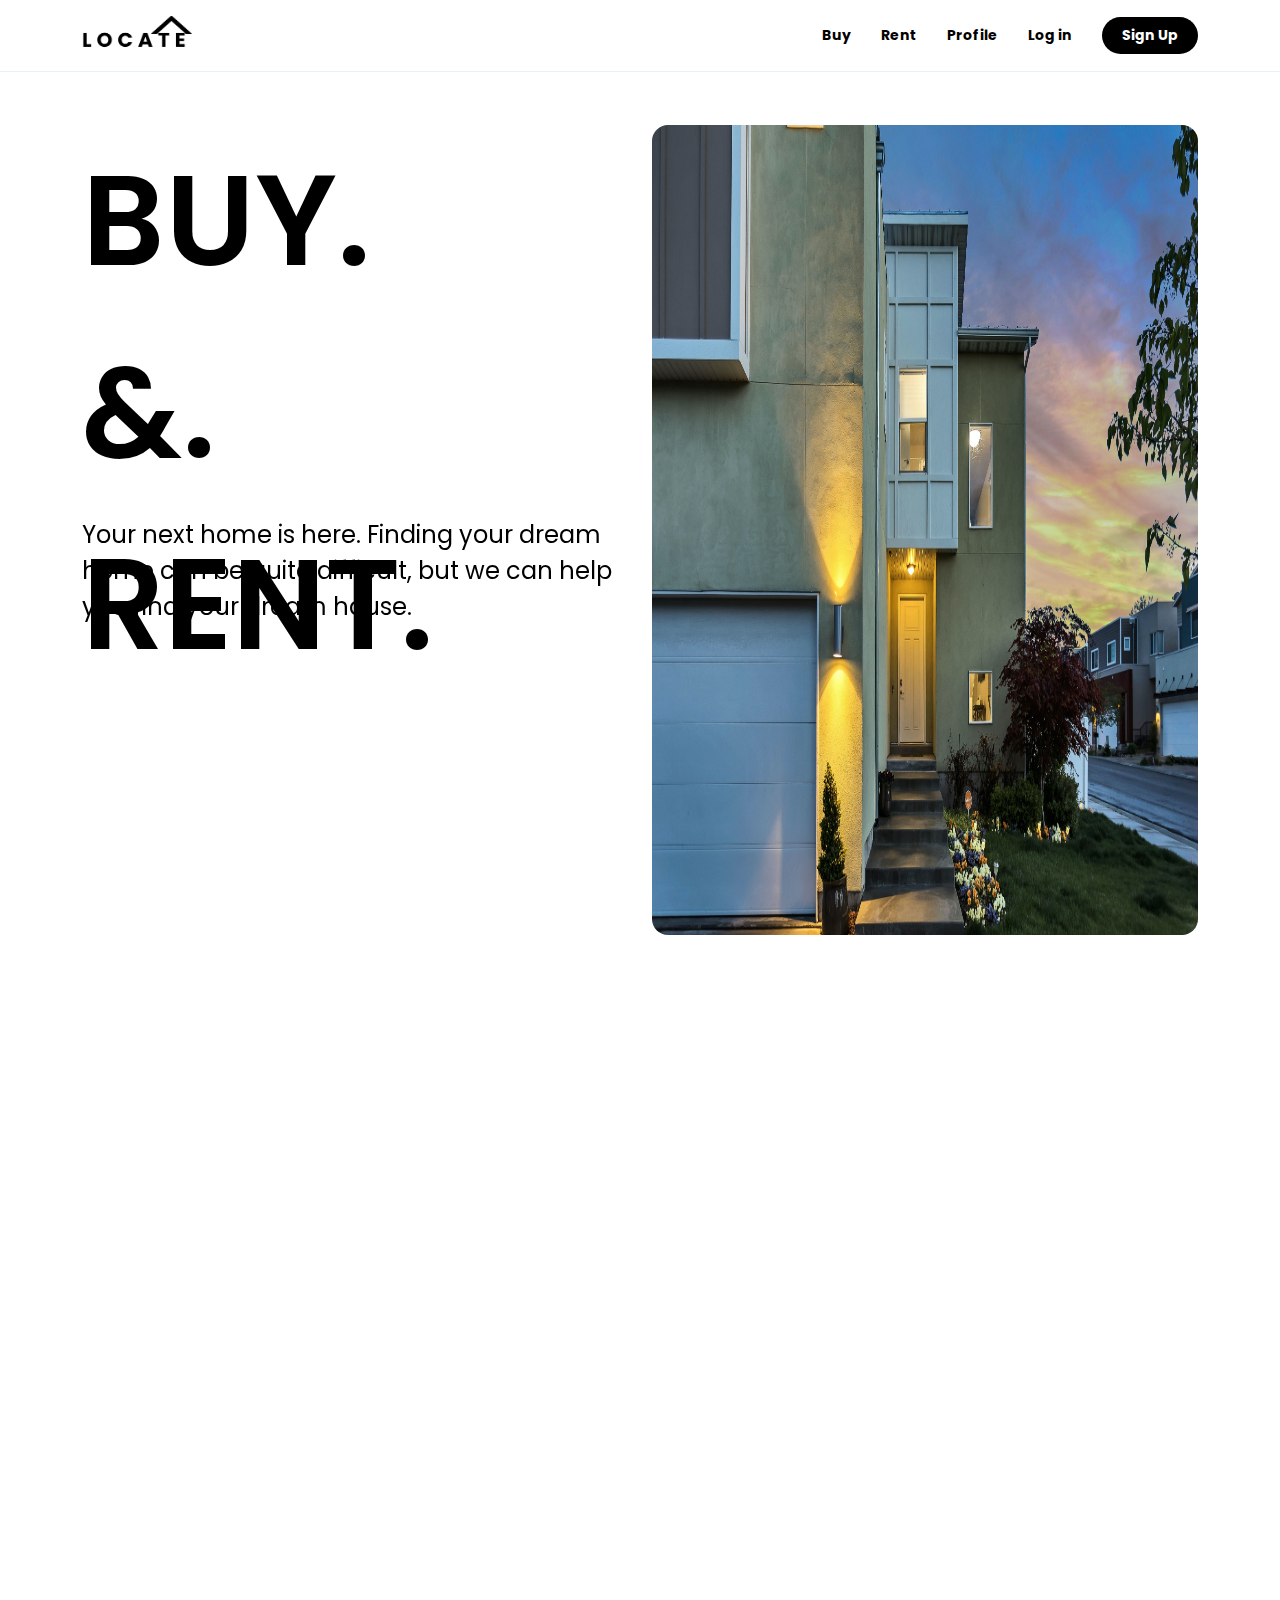
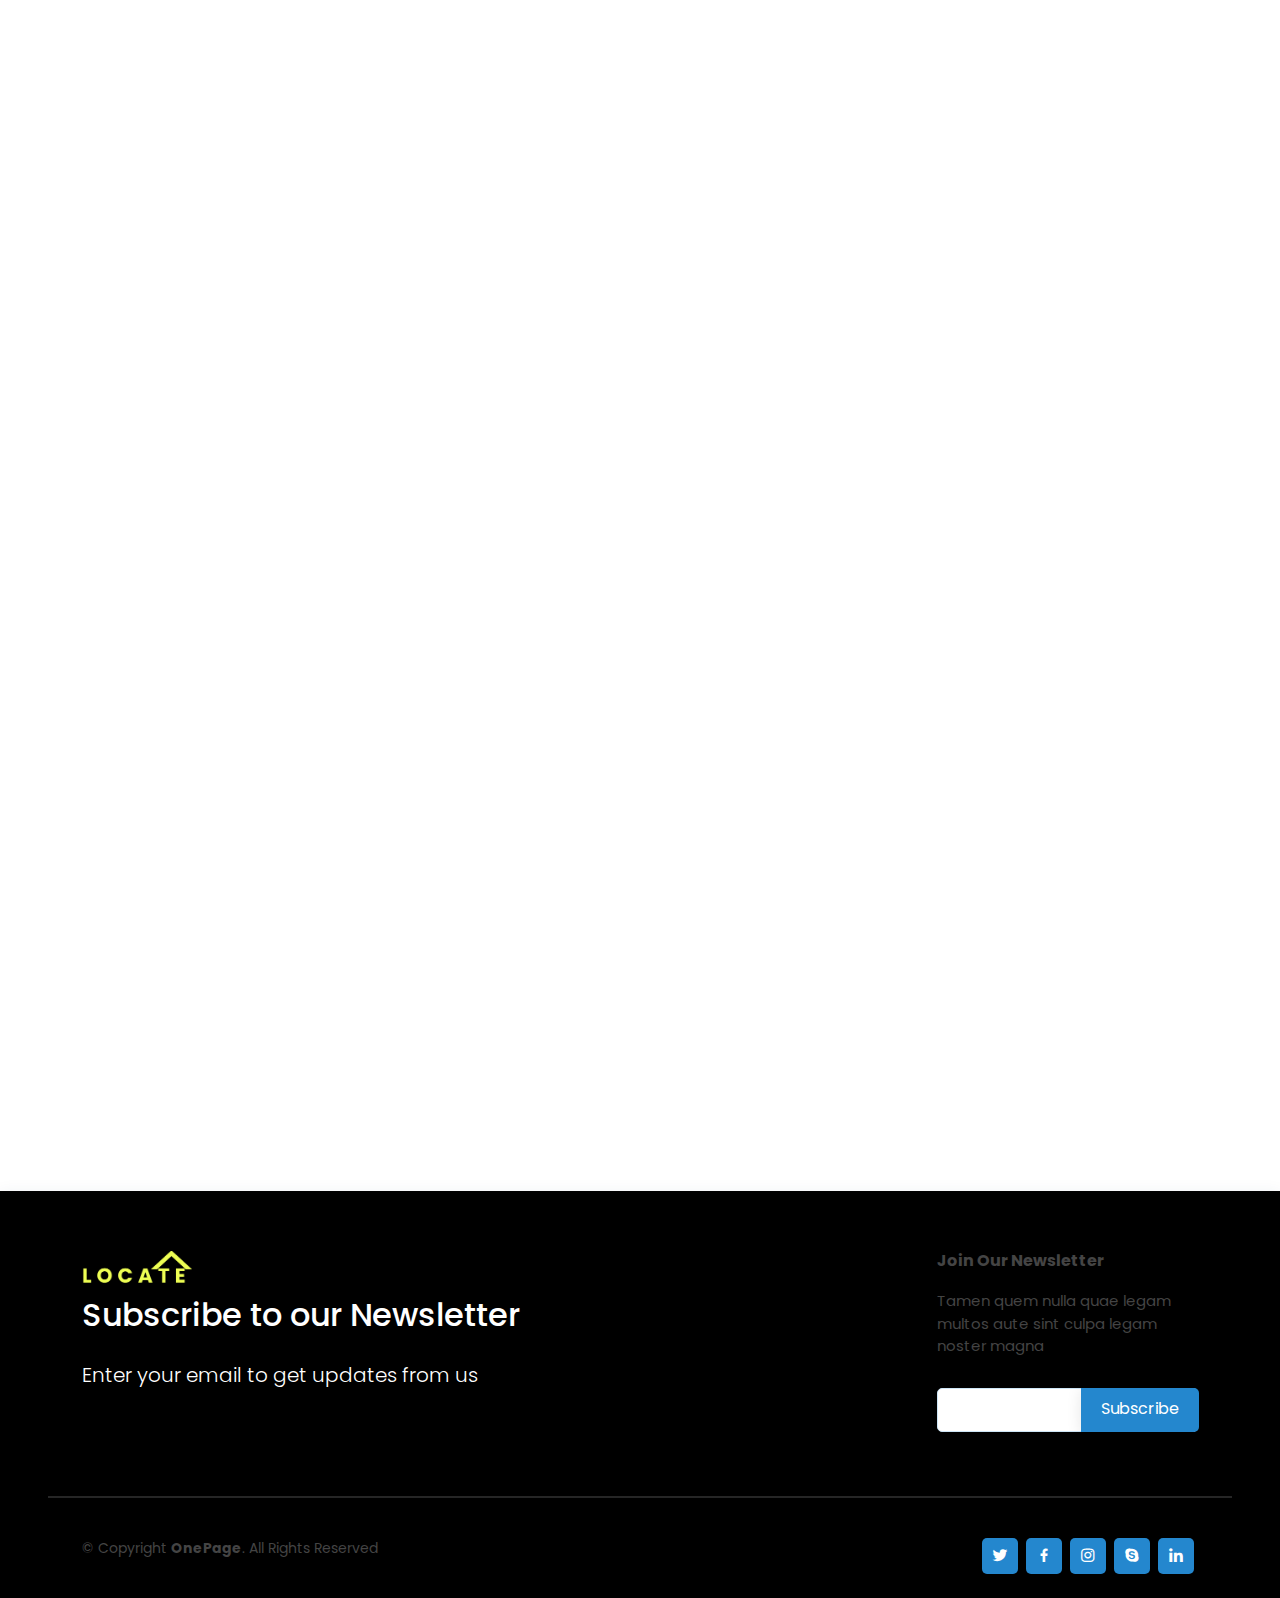
<file: OnePage/index.html>
<!DOCTYPE html>
<html lang="en">

<head>
    <meta charset="utf-8">
    <meta content="width=device-width, initial-scale=1.0" name="viewport">

    <title>Landing Page</title>
    <meta content="" name="description">
    <meta content="" name="keywords">

    <!-- Favicons -->
    <link href="assets/img/favicon.png" rel="icon">
    <link href="assets/img/apple-touch-icon.png" rel="apple-touch-icon">

    <!-- Google Fonts -->
    <link href="https://fonts.googleapis.com/css?family=Open+Sans:300,300i,400,400i,600,600i,700,700i|Raleway:300,300i,400,400i,500,500i,600,600i,700,700i|Poppins:300,300i,400,400i,500,500i,600,600i,700,700i"
          rel="stylesheet">

    <!-- Vendor CSS Files -->
    <link href="assets/vendor/aos/aos.css" rel="stylesheet">
    <link href="assets/vendor/bootstrap/css/bootstrap.min.css" rel="stylesheet">
    <link href="assets/vendor/bootstrap-icons/bootstrap-icons.css" rel="stylesheet">
    <link href="assets/vendor/boxicons/css/boxicons.min.css" rel="stylesheet">
    <link href="assets/vendor/glightbox/css/glightbox.min.css" rel="stylesheet">
    <link href="assets/vendor/remixicon/remixicon.css" rel="stylesheet">
    <link href="assets/vendor/swiper/swiper-bundle.min.css" rel="stylesheet">

    <!-- Template Main CSS File -->
    <link href="assets/css/style.css" rel="stylesheet">

</head>

<body>

<!-- ======= Header ======= -->
<header id="header" class="fixed-top">
    <div class="container d-flex align-items-center justify-content-between">

        <a href="index.html" class="logo"><img src="assets/img/logo.png" alt="" class="img-fluid"></a>

        <nav id="navbar" class="navbar">
            <ul>
                <li><a class="nav-link scrollto" href="search.html">Buy</a></li>
                <li><a class="nav-link scrollto" href="search.html">Rent</a></li>
                <li><a class="nav-link scrollto" href="profile.html">Profile</a></li>
                <li><a class="nav-link scrollto" href="login.html">Log in</a></li>
                <li><a class="getstarted scrollto rounded-pill" href="login.html">Sign Up</a></li>
            </ul>
            <i class="bi bi-list mobile-nav-toggle"></i>
        </nav><!-- .navbar -->

    </div>
</header><!-- End Header -->

<!-- ======= New Hero Section ======= -->
<section id="hero" class="d-flex align-items-center">
    <div class="container position-relative" data-aos="fade-up" data-aos-delay="100">

        <div class="row">
            <div class="col-lg-6 pt-3 pt-lg-0 content" data-aos="fade-left" data-aos-delay="100">
                <h1>BUY. &. RENT.</h1>

                <p>Your next home is here. Finding your dream home
                    can be quite difficult, but we can help you
                    find your dream house.
                </p>
            </div>
            <div class="col-lg-6 align-self-baseline" data-aos="fade-right" data-aos-delay="100">
                <img src="assets/img/landing.jpg" class="rounded-4 img-fluid" alt="">
            </div>

        </div>

    </div>
</section><!-- End About Video Section -->

<main id="main">
    <!-- ======= Featured Property Section ======= -->
    <section id="feature" class="d-flex align-items-center">
        <div class="container position-relative" data-aos="fade-up" data-aos-delay="100">

            <div class="row">
                <div class="col-lg-6 pt-lg-0 content" data-aos="fade-left" data-aos-delay="100">
                    <h3>Featured Property</h3>
                    <p>Popular Residence</p>
                </div>
                <div class="col-lg-3 align-self-baseline" data-aos="fade-right" data-aos-delay="100">
                    <h3>15,000+</h3>
                    <p>Happy Customers</p>
                </div>
                <div class="col-lg-3 align-self-baseline" data-aos="fade-right" data-aos-delay="100">
                    <h3>8,000+</h3>
                    <p>Properties sold</p>
                </div>

            </div>

        </div>
    </section><!-- End About Video Section -->

    <!-- ======= Properties Section ======= -->
    <section id="team" class="team">
        <div class="container" data-aos="fade-up">

            <div class="row">

                <div class="card p-3 shadow border-opacity-10 rounded-4 mb-4">
                    <div>
                        <form class="hstack" action="search.html">
                            <select class="form-select border-0 w-auto m-2 fw-semibold"
                                    aria-label="Default select example">
                                <option selected>Location</option>
                                <option value="1">One</option>
                                <option value="2">Two</option>
                                <option value="3">Three</option>
                            </select>
                            <select class="form-select border-0 w-auto m-2 fw-semibold"
                                    aria-label="Default select example">
                                <option selected>Rooms</option>
                                <option value="1">One</option>
                                <option value="2">Two</option>
                                <option value="3">Three</option>
                            </select>
                            <div class="vr text-dark"></div>
                            <select class="form-select border-0 w-auto fw-semibold m-1"
                                    aria-label="Default select example">
                                <option selected>Budget</option>
                                <option value="1">One</option>
                                <option value="2">Two</option>
                                <option value="3">Three</option>
                            </select>
                            <button class="btn btn-dark mb-1 ms-auto" type="submit"><i
                                    class="ri-search-2-line me-2"></i>
                                Search
                            </button>
                        </form>
                    </div>
                </div>

                <div class="col-lg-3 col-md-6 d-flex align-items-stretch" data-aos="fade-up" data-aos-delay="100">
                    <div class="member">
                        <div class="member-img">
                            <img src="assets/img/house.jpg" class="img-fluid rounded" alt="">
                            <div class="social">
                                <a href="property.html"><span class="">Price</span></a>
                            </div>
                        </div>
                        <div class="member-info pt-2">
                            <h4>Alexander House</h4>
                            <span>32, Orchid Road</span>
                        </div>
                    </div>
                </div>

                <div class="col-lg-3 col-md-6 d-flex align-items-stretch" data-aos="fade-up" data-aos-delay="100">
                    <div class="member">
                        <div class="member-img">
                            <img src="assets/img/house.jpg" class="img-fluid rounded" alt="">
                            <div class="social">
                                <a href="property.html"><span class="">Price</span></a>
                            </div>
                        </div>
                        <div class="member-info pt-2">
                            <h4>Alexander House</h4>
                            <span>32, Orchid Road</span>
                        </div>
                    </div>
                </div>

                <div class="col-lg-3 col-md-6 d-flex align-items-stretch" data-aos="fade-up" data-aos-delay="100">
                    <div class="member">
                        <div class="member-img">
                            <img src="assets/img/house.jpg" class="img-fluid rounded" alt="">
                            <div class="social">
                                <a href="property.html"><span class="">Price</span></a>
                            </div>
                        </div>
                        <div class="member-info pt-2">
                            <h4>Alexander House</h4>
                            <span>32, Orchid Road</span>
                        </div>
                    </div>
                </div>

                <div class="col-lg-3 col-md-6 d-flex align-items-stretch" data-aos="fade-up" data-aos-delay="100">
                    <div class="member">
                        <div class="member-img">
                            <img src="assets/img/house.jpg" class="img-fluid rounded" alt="">
                            <div class="social">
                                <a href="property.html"><span class="">Price</span></a>
                            </div>
                        </div>
                        <div class="member-info pt-2">
                            <h4>Alexander House</h4>
                            <span>32, Orchid Road</span>
                        </div>
                    </div>
                </div>

                <div class="col-lg-3 col-md-6 d-flex align-items-stretch" data-aos="fade-up" data-aos-delay="100">
                    <div class="member">
                        <div class="member-img">
                            <img src="assets/img/house.jpg" class="img-fluid rounded" alt="">
                            <div class="social">
                                <a href="property.html"><span class="">Price</span></a>
                            </div>
                        </div>
                        <div class="member-info pt-2">
                            <h4>Alexander House</h4>
                            <span>32, Orchid Road</span>
                        </div>
                    </div>
                </div>

                <div class="col-lg-3 col-md-6 d-flex align-items-stretch" data-aos="fade-up" data-aos-delay="100">
                    <div class="member">
                        <div class="member-img">
                            <img src="assets/img/house.jpg" class="img-fluid rounded" alt="">
                            <div class="social">
                                <a href="property.html"><span class="">Price</span></a>
                            </div>
                        </div>
                        <div class="member-info pt-2">
                            <h4>Alexander House</h4>
                            <span>32, Orchid Road</span>
                        </div>
                    </div>
                </div>

                <div class="col-lg-3 col-md-6 d-flex align-items-stretch" data-aos="fade-up" data-aos-delay="100">
                    <div class="member">
                        <div class="member-img">
                            <img src="assets/img/house.jpg" class="img-fluid rounded" alt="">
                            <div class="social">
                                <a href="property.html"><span class="">Price</span></a>
                            </div>
                        </div>
                        <div class="member-info pt-2">
                            <h4>Alexander House</h4>
                            <span>32, Orchid Road</span>
                        </div>
                    </div>
                </div>

                <div class="col-lg-3 col-md-6 d-flex align-items-stretch" data-aos="fade-up" data-aos-delay="100">
                    <div class="member">
                        <div class="member-img">
                            <img src="assets/img/house.jpg" class="img-fluid rounded" alt="">
                            <div class="social">
                                <a href="property.html"><span class="">Price</span></a>
                            </div>
                        </div>
                        <div class="member-info pt-2">
                            <h4>Alexander House</h4>
                            <span>32, Orchid Road</span>
                        </div>
                    </div>
                </div>

            </div>

        </div>
    </section><!-- End Properties Section -->


    <!-- ======= About Section ======= -->
    <!--<section id="about" class="about">
      <div class="container" data-aos="fade-up">

        <div class="section-title">
          <h2>About Us</h2>
          <p>Magnam dolores commodi suscipit. Necessitatibus eius consequatur ex aliquid fuga eum quidem. </p>
        </div>

        <div class="row content">
          <div class="col-lg-6">
            <p>
              Lorem ipsum dolor sit amet, consectetur adipiscing elit, sed do eiusmod tempor incididunt ut labore et dolore
              magna aliqua.
            </p>
            <ul>
              <li><i class="ri-check-double-line"></i> Ullamco laboris nisi ut aliquip ex ea commodo consequat</li>
              <li><i class="ri-check-double-line"></i> Duis aute irure dolor in reprehenderit in voluptate velit</li>
              <li><i class="ri-check-double-line"></i> Ullamco laboris nisi ut aliquip ex ea commodo consequat</li>
            </ul>
          </div>
          <div class="col-lg-6 pt-4 pt-lg-0">
            <p>
              Ullamco laboris nisi ut aliquip ex ea commodo consequat. Duis aute irure dolor in reprehenderit in voluptate
              velit esse cillum dolore eu fugiat nulla pariatur. Excepteur sint occaecat cupidatat non proident, sunt in
              culpa qui officia deserunt mollit anim id est laborum.
            </p>
            <a href="#" class="btn-learn-more">Learn More</a>
          </div>
        </div>

      </div>
    </section>--><!-- End About Section -->

    <!-- ======= Counts Section ======= -->
    <!--<section id="counts" class="counts section-bg">
      <div class="container">

        <div class="row justify-content-end">

          <div class="col-lg-3 col-md-5 col-6 d-md-flex align-items-md-stretch">
            <div class="count-box">
              <span data-purecounter-start="0" data-purecounter-end="65" data-purecounter-duration="2" class="purecounter"></span>
              <p>Happy Clients</p>
            </div>
          </div>

          <div class="col-lg-3 col-md-5 col-6 d-md-flex align-items-md-stretch">
            <div class="count-box">
              <span data-purecounter-start="0" data-purecounter-end="85" data-purecounter-duration="2" class="purecounter"></span>
              <p>Projects</p>
            </div>
          </div>

          <div class="col-lg-3 col-md-5 col-6 d-md-flex align-items-md-stretch">
            <div class="count-box">
              <span data-purecounter-start="0" data-purecounter-end="30" data-purecounter-duration="2" class="purecounter"></span>
              <p>Years of experience</p>
            </div>
          </div>

          <div class="col-lg-3 col-md-5 col-6 d-md-flex align-items-md-stretch">
            <div class="count-box">
              <span data-purecounter-start="0" data-purecounter-end="20" data-purecounter-duration="2" class="purecounter"></span>
              <p>Awards</p>
            </div>
          </div>

        </div>

      </div>
    </section>--><!-- End Counts Section -->

    <!-- ======= Clients Section ======= -->
    <!--<section id="clients" class="clients section-bg">
      <div class="container">

        <div class="row">

          <div class="col-lg-2 col-md-4 col-6 d-flex align-items-center justify-content-center" data-aos="zoom-in">
            <img src="assets/img/clients/client-1.png" class="img-fluid" alt="">
          </div>

          <div class="col-lg-2 col-md-4 col-6 d-flex align-items-center justify-content-center" data-aos="zoom-in">
            <img src="assets/img/clients/client-2.png" class="img-fluid" alt="">
          </div>

          <div class="col-lg-2 col-md-4 col-6 d-flex align-items-center justify-content-center" data-aos="zoom-in">
            <img src="assets/img/clients/client-3.png" class="img-fluid" alt="">
          </div>

          <div class="col-lg-2 col-md-4 col-6 d-flex align-items-center justify-content-center" data-aos="zoom-in">
            <img src="assets/img/clients/client-4.png" class="img-fluid" alt="">
          </div>

          <div class="col-lg-2 col-md-4 col-6 d-flex align-items-center justify-content-center" data-aos="zoom-in">
            <img src="assets/img/clients/client-5.png" class="img-fluid" alt="">
          </div>

          <div class="col-lg-2 col-md-4 col-6 d-flex align-items-center justify-content-center" data-aos="zoom-in">
            <img src="assets/img/clients/client-6.png" class="img-fluid" alt="">
          </div>

        </div>

      </div>
    </section>--><!-- End Clients Section -->

    <!-- ======= Testimonials Section ======= -->
    <section id="testimonials" class="testimonials">
        <div class="container" data-aos="fade-up">

            <div class="section-title pb-3">
                <h2>Testimonials</h2>
                <p>We cultivate a relationship of trust with our clients and agents.</p>
            </div>

            <div class="testimonials-slider swiper" data-aos="fade-up" data-aos-delay="100">
                <div class="swiper-wrapper">

                    <div class="swiper-slide">
                        <div class="testimonial-item">
                            <p>
                                <i class="bx bxs-quote-alt-left quote-icon-left"></i>
                                Proin iaculis purus consequat sem cure digni ssim donec porttitora entum suscipit
                                rhoncus. Accusantium quam, ultricies eget id, aliquam eget nibh et. Maecen aliquam,
                                risus at semper.

                            </p>
                            <img src="assets/img/testimonials/testimonials-1.jpg" class="testimonial-img" alt="">
                            <h3>Saul Goodman</h3>
                            <h4>Ceo &amp; Founder</h4>
                        </div>
                    </div><!-- End testimonial item -->

                    <div class="swiper-slide">
                        <div class="testimonial-item">
                            <p>
                                <i class="bx bxs-quote-alt-left quote-icon-left"></i>
                                Export tempor illum tamen malis malis eram quae irure esse labore quem cillum quid
                                cillum eram malis quorum velit fore eram velit sunt aliqua noster fugiat irure amet
                                legam anim culpa.

                            </p>
                            <img src="assets/img/testimonials/testimonials-2.jpg" class="testimonial-img" alt="">
                            <h3>Sara Wilsson</h3>
                            <h4>Designer</h4>
                        </div>
                    </div><!-- End testimonial item -->

                    <div class="swiper-slide">
                        <div class="testimonial-item">
                            <p>
                                <i class="bx bxs-quote-alt-left quote-icon-left"></i>
                                Enim nisi quem export duis labore cillum quae magna enim sint quorum nulla quem veniam
                                duis minim tempor labore quem eram duis noster aute amet eram fore quis sint minim.

                            </p>
                            <img src="assets/img/testimonials/testimonials-3.jpg" class="testimonial-img" alt="">
                            <h3>Jena Karlis</h3>
                            <h4>Store Owner</h4>
                        </div>
                    </div><!-- End testimonial item -->

                    <div class="swiper-slide">
                        <div class="testimonial-item">
                            <p>
                                <i class="bx bxs-quote-alt-left quote-icon-left"></i>
                                Fugiat enim eram quae cillum dolore dolor amet nulla culpa multos export minim fugiat
                                minim velit minim dolor enim duis veniam ipsum anim magna sunt elit fore quem dolore
                                labore illum veniam.

                            </p>
                            <img src="assets/img/testimonials/testimonials-4.jpg" class="testimonial-img" alt="">
                            <h3>Matt Brandon</h3>
                            <h4>Freelancer</h4>
                        </div>
                    </div><!-- End testimonial item -->

                    <div class="swiper-slide">
                        <div class="testimonial-item">
                            <p>
                                <i class="bx bxs-quote-alt-left quote-icon-left"></i>
                                Quis quorum aliqua sint quem legam fore sunt eram irure aliqua veniam tempor noster
                                veniam enim culpa labore duis sunt culpa nulla illum cillum fugiat legam esse veniam
                                culpa fore nisi cillum quid.

                            </p>
                            <img src="assets/img/testimonials/testimonials-5.jpg" class="testimonial-img" alt="">
                            <h3>John Larson</h3>
                            <h4>Entrepreneur</h4>
                        </div>
                    </div><!-- End testimonial item -->

                </div>
                <div class="swiper-pagination"></div>
            </div>

        </div>
    </section><!-- End Testimonials Section -->

</main><!-- End #main -->

<!-- ======= Footer ======= -->
<footer id="footer">

    <div class="footer-top">
        <div class="container">
            <div class="row">

                <div class="col-lg-9 col-md-6 footer-contact">
                    <a href="index.html" class="logo"><img src="assets/img/green.png" alt="" class="img-fluid"></a><br>
                    <strong>Subscribe to our Newsletter</strong><br><br>
                    <span>
                Enter your email to get updates from us <br><br>
            </span>
                </div>


                <div class="col-lg-3 col-md-6 footer-newsletter">
                    <h4>Join Our Newsletter</h4>
                    <p>Tamen quem nulla quae legam multos aute sint culpa legam noster magna</p>
                    <form action="" method="post">
                        <input type="email" name="email"><input type="submit" value="Subscribe">
                    </form>
                </div>

            </div>
        </div>
    </div>
    <!-- Solid divider -->
    <hr class="solid mx-lg-5">

    <div class="container d-md-flex py-4">

        <div class="me-md-auto text-center text-md-start">
            <div class="copyright">
                &copy; Copyright <strong><span>OnePage</span></strong>. All Rights Reserved
            </div>
        </div>
        <div class="social-links text-center text-md-right pt-3 pt-md-0">
            <a href="#" class="twitter"><i class="bx bxl-twitter"></i></a>
            <a href="#" class="facebook"><i class="bx bxl-facebook"></i></a>
            <a href="#" class="instagram"><i class="bx bxl-instagram"></i></a>
            <a href="#" class="google-plus"><i class="bx bxl-skype"></i></a>
            <a href="#" class="linkedin"><i class="bx bxl-linkedin"></i></a>
        </div>
    </div>
</footer><!-- End Footer -->

<div id="preloader"></div>
<a href="#" class="back-to-top d-flex align-items-center justify-content-center"><i
        class="bi bi-arrow-up-short"></i></a>

<!-- Vendor JS Files -->
<script src="assets/vendor/purecounter/purecounter_vanilla.js"></script>
<script src="assets/vendor/aos/aos.js"></script>
<script src="assets/vendor/bootstrap/js/bootstrap.bundle.min.js"></script>
<script src="assets/vendor/glightbox/js/glightbox.min.js"></script>
<script src="assets/vendor/isotope-layout/isotope.pkgd.min.js"></script>
<script src="assets/vendor/swiper/swiper-bundle.min.js"></script>
<script src="assets/vendor/php-email-form/validate.js"></script>

<!-- Template Main JS File -->
<script src="assets/js/main.js"></script>

</body>

</html>
</file>
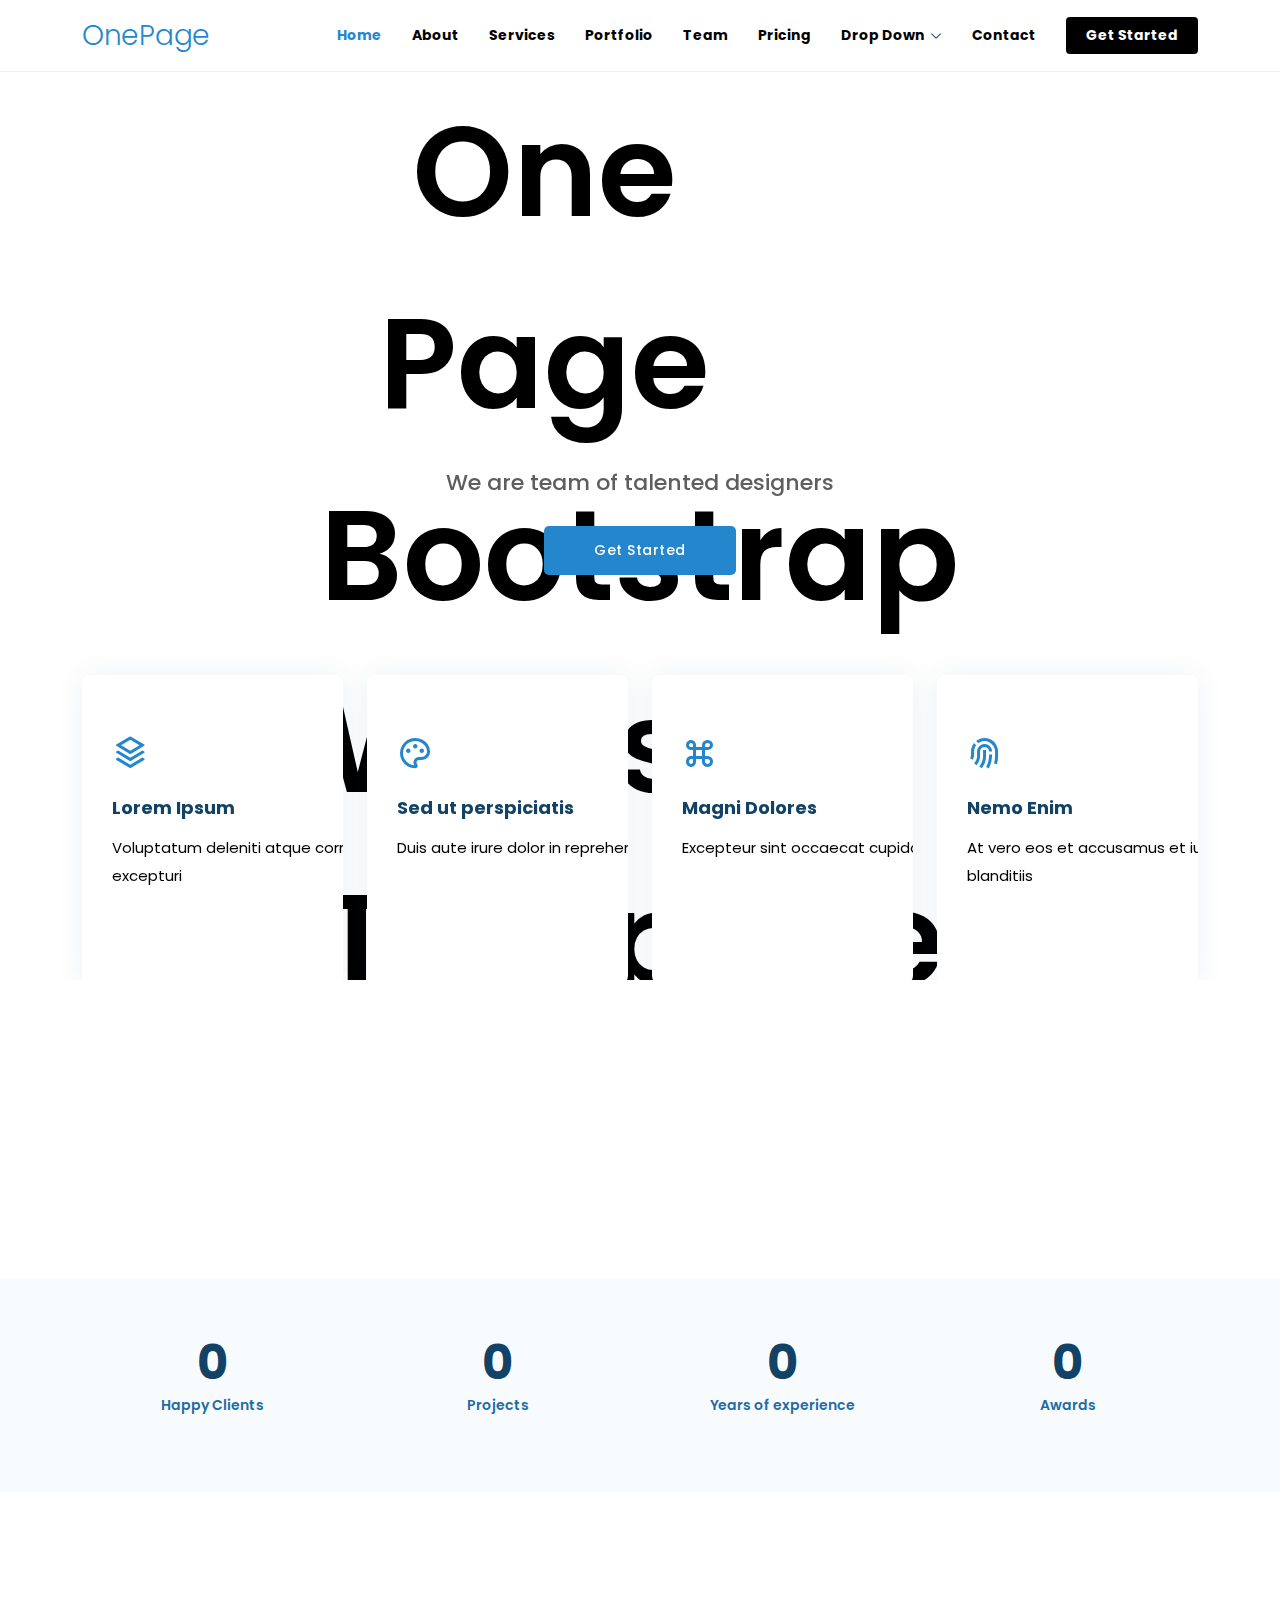
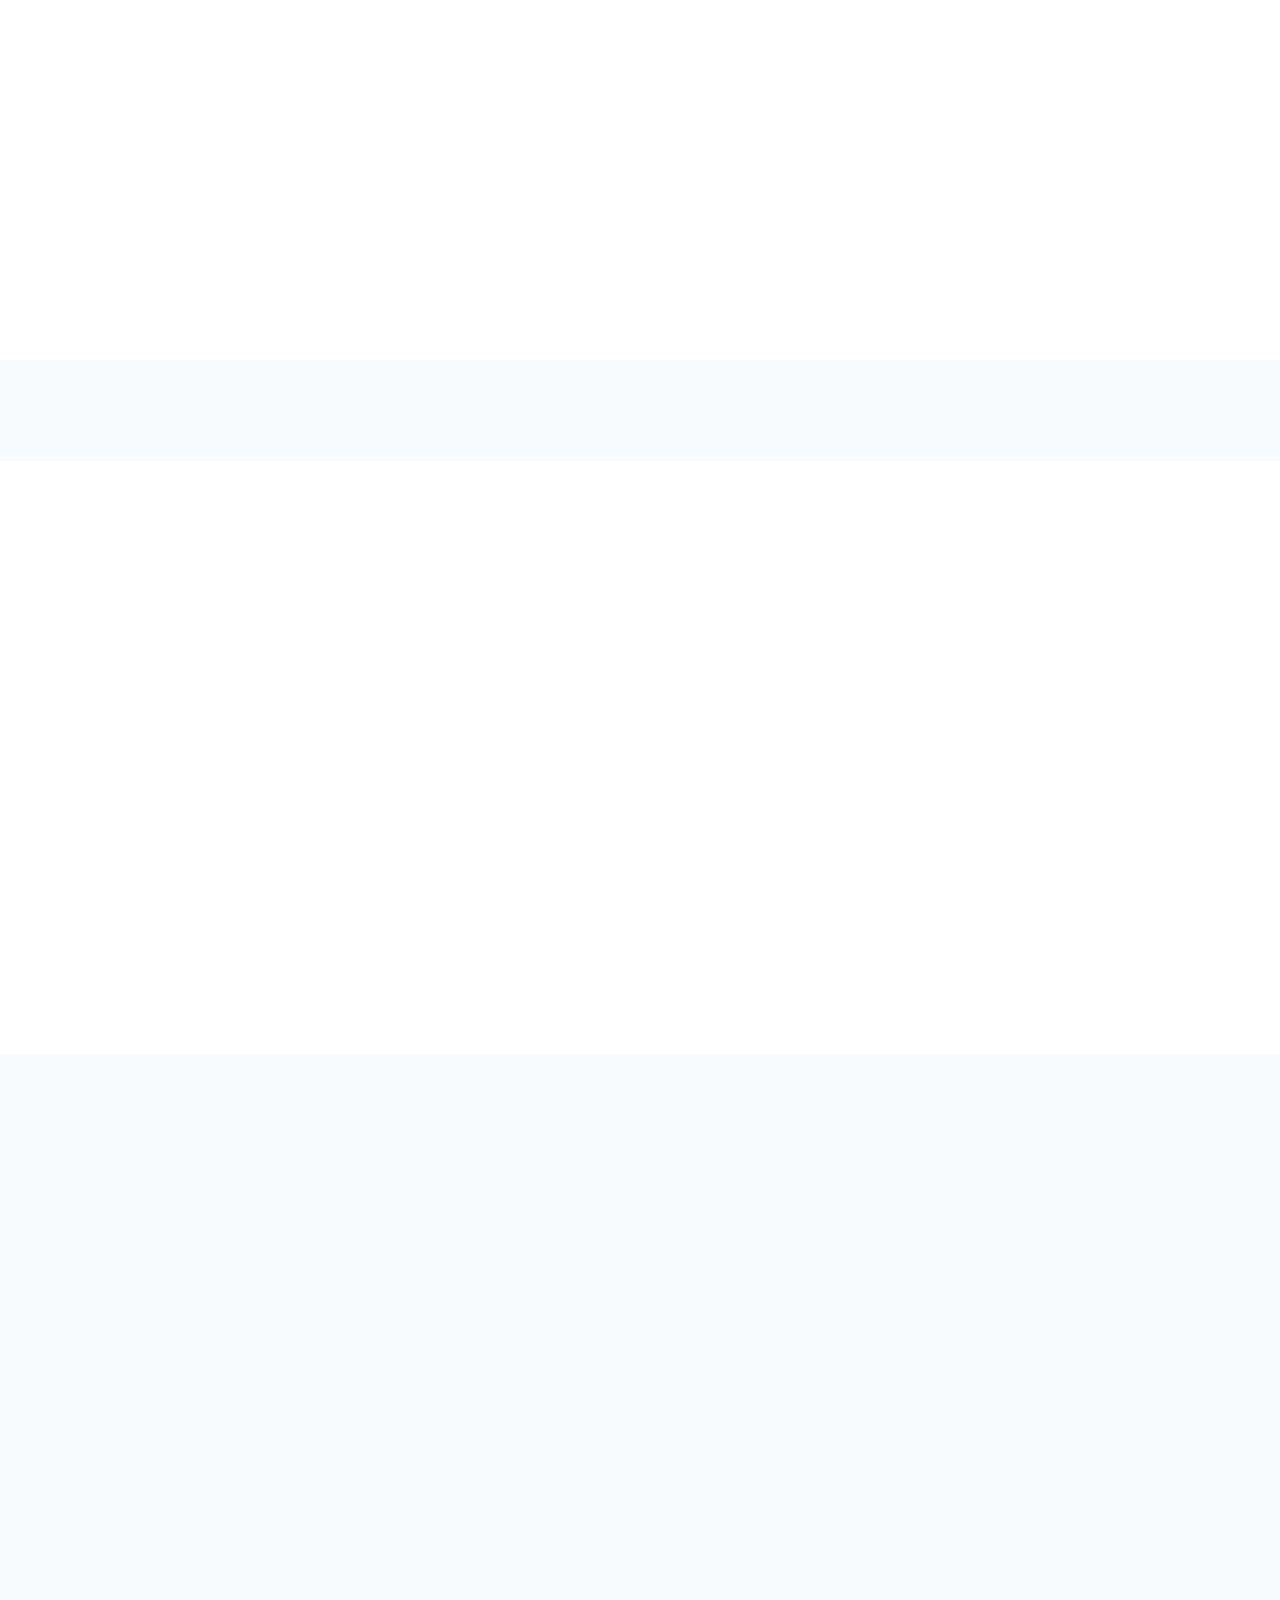
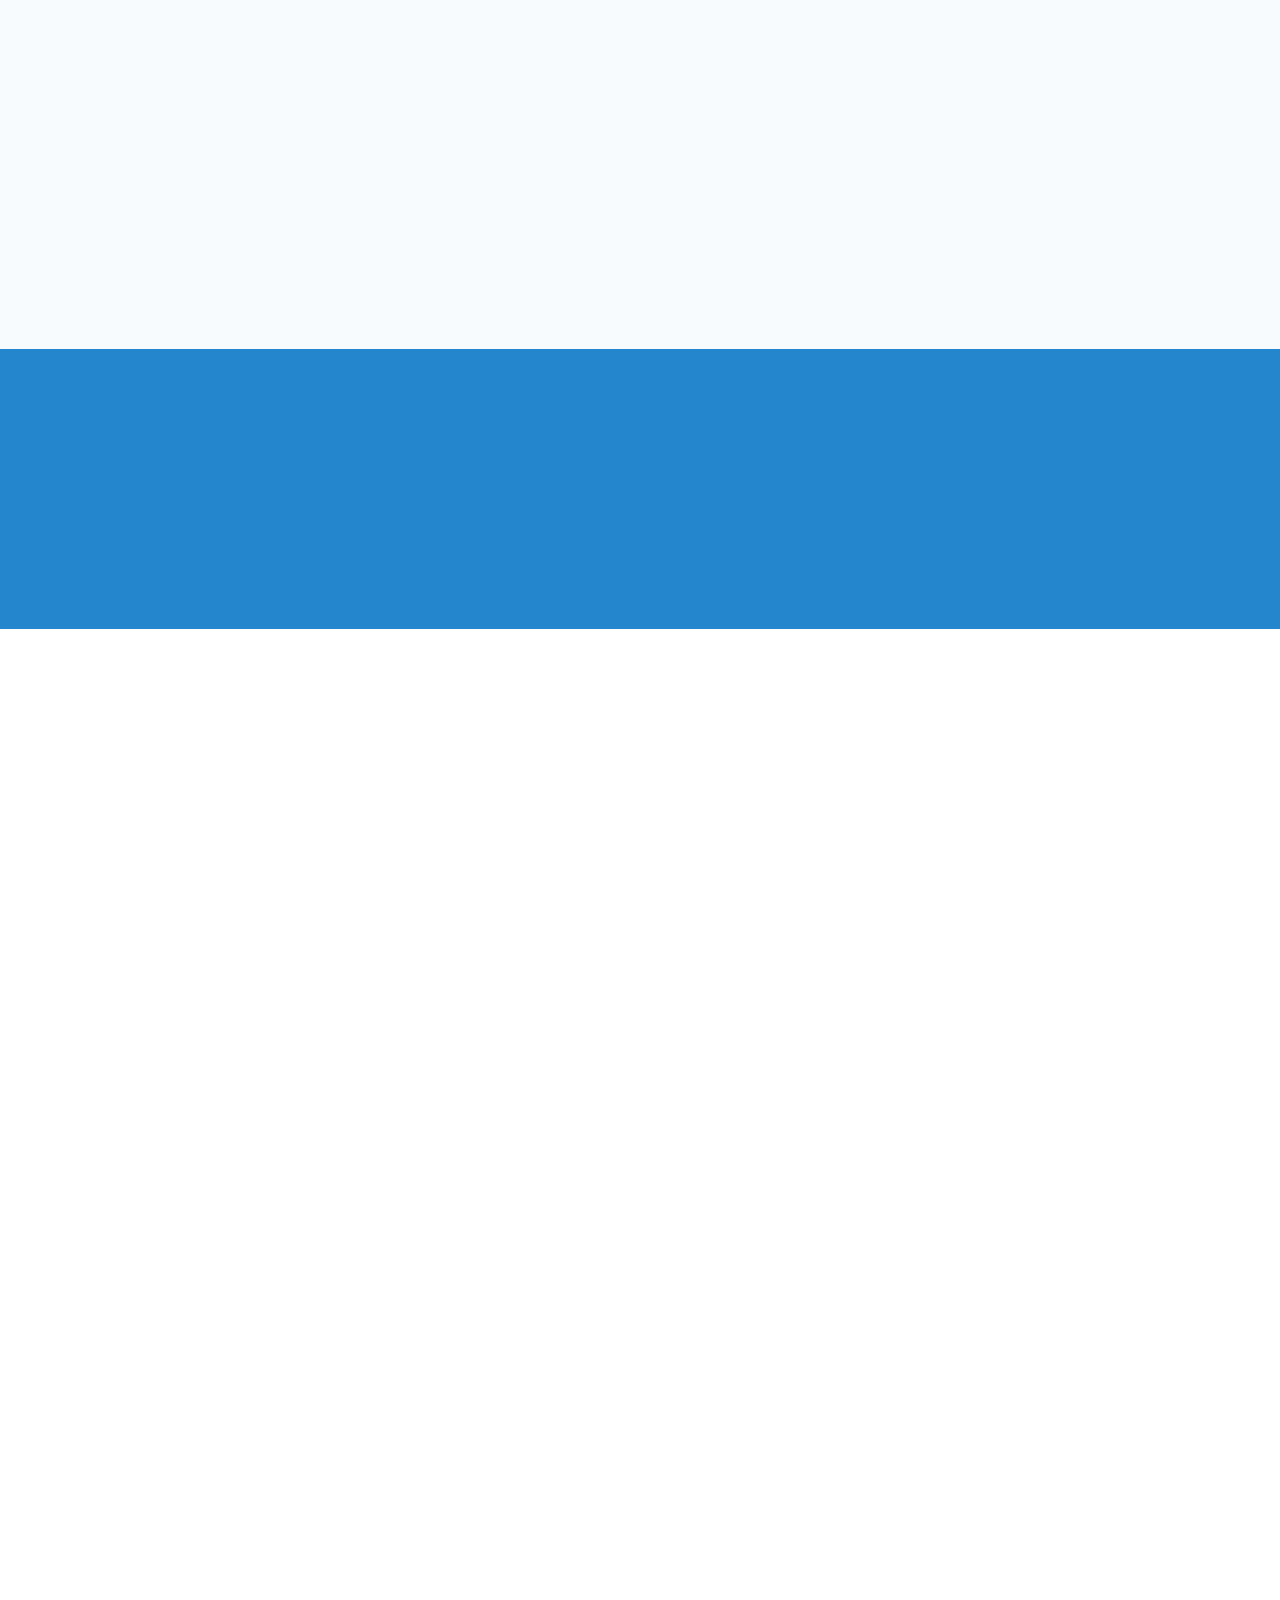
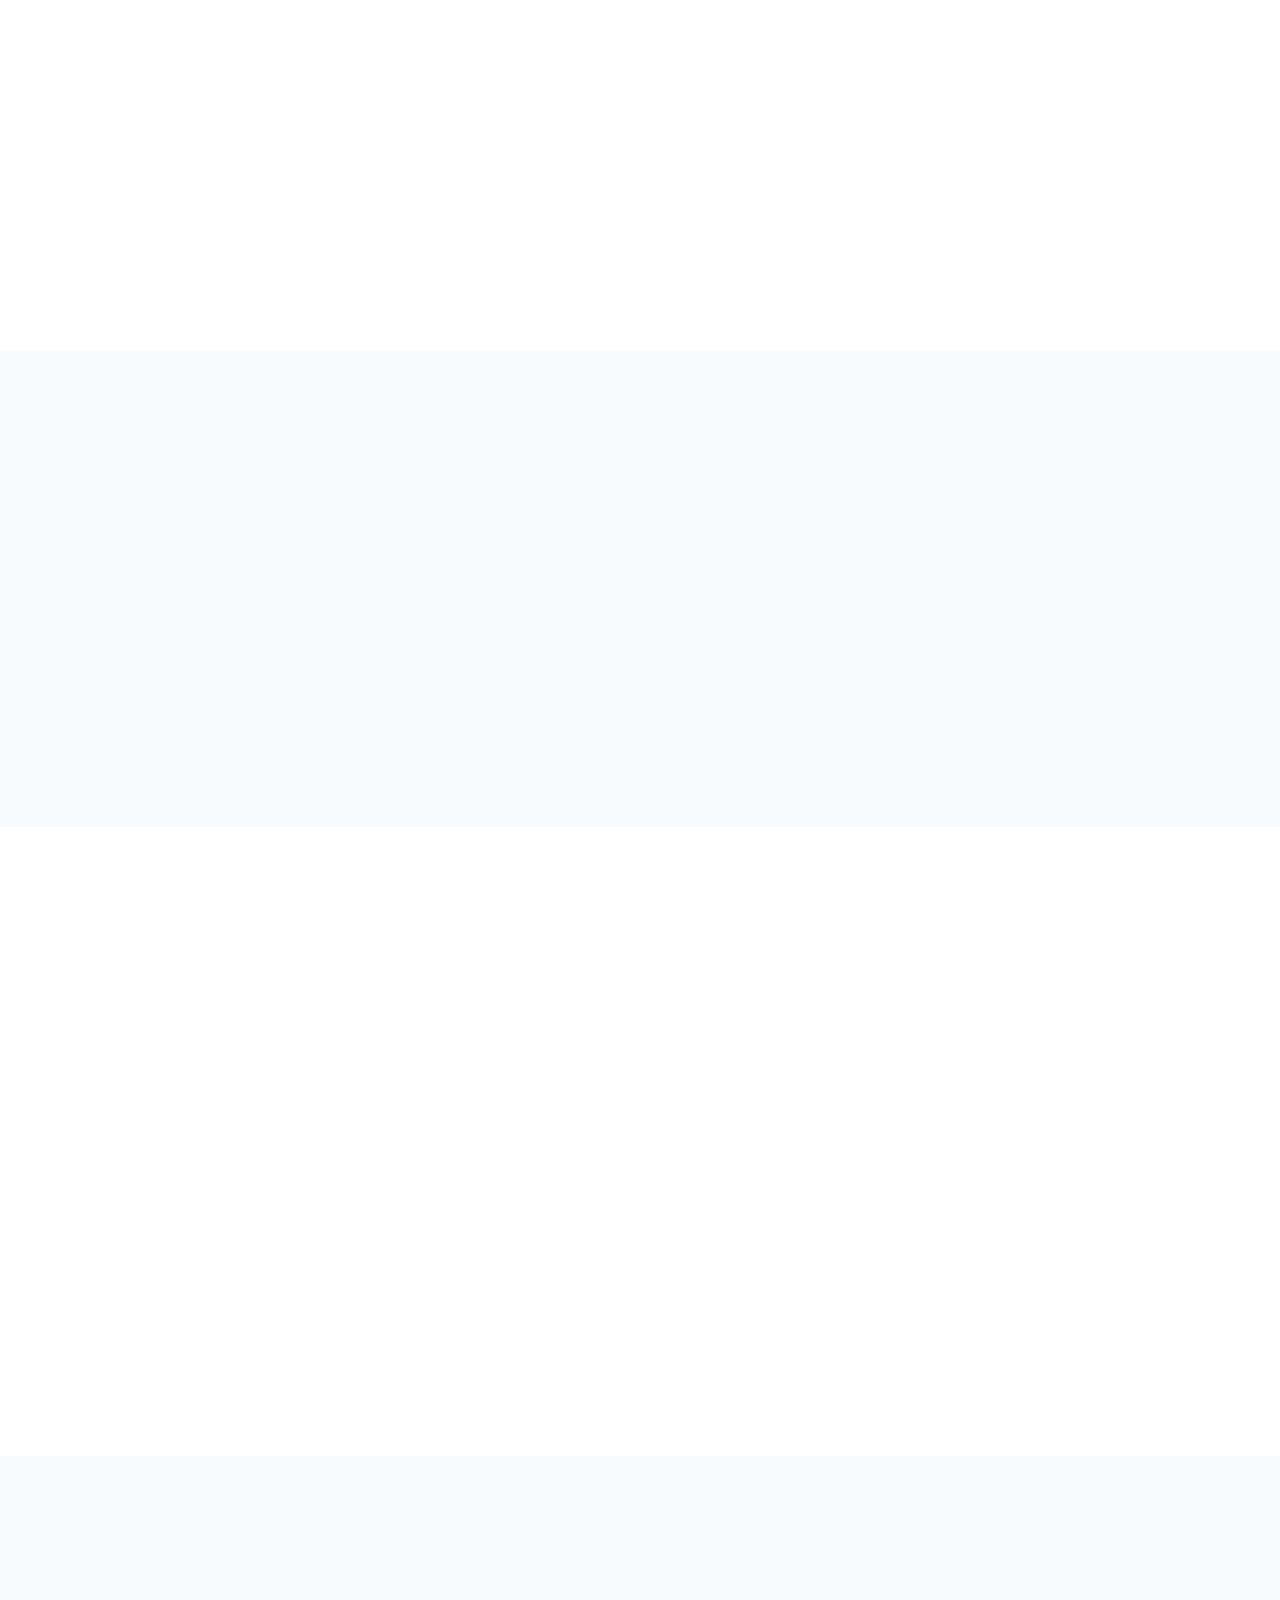
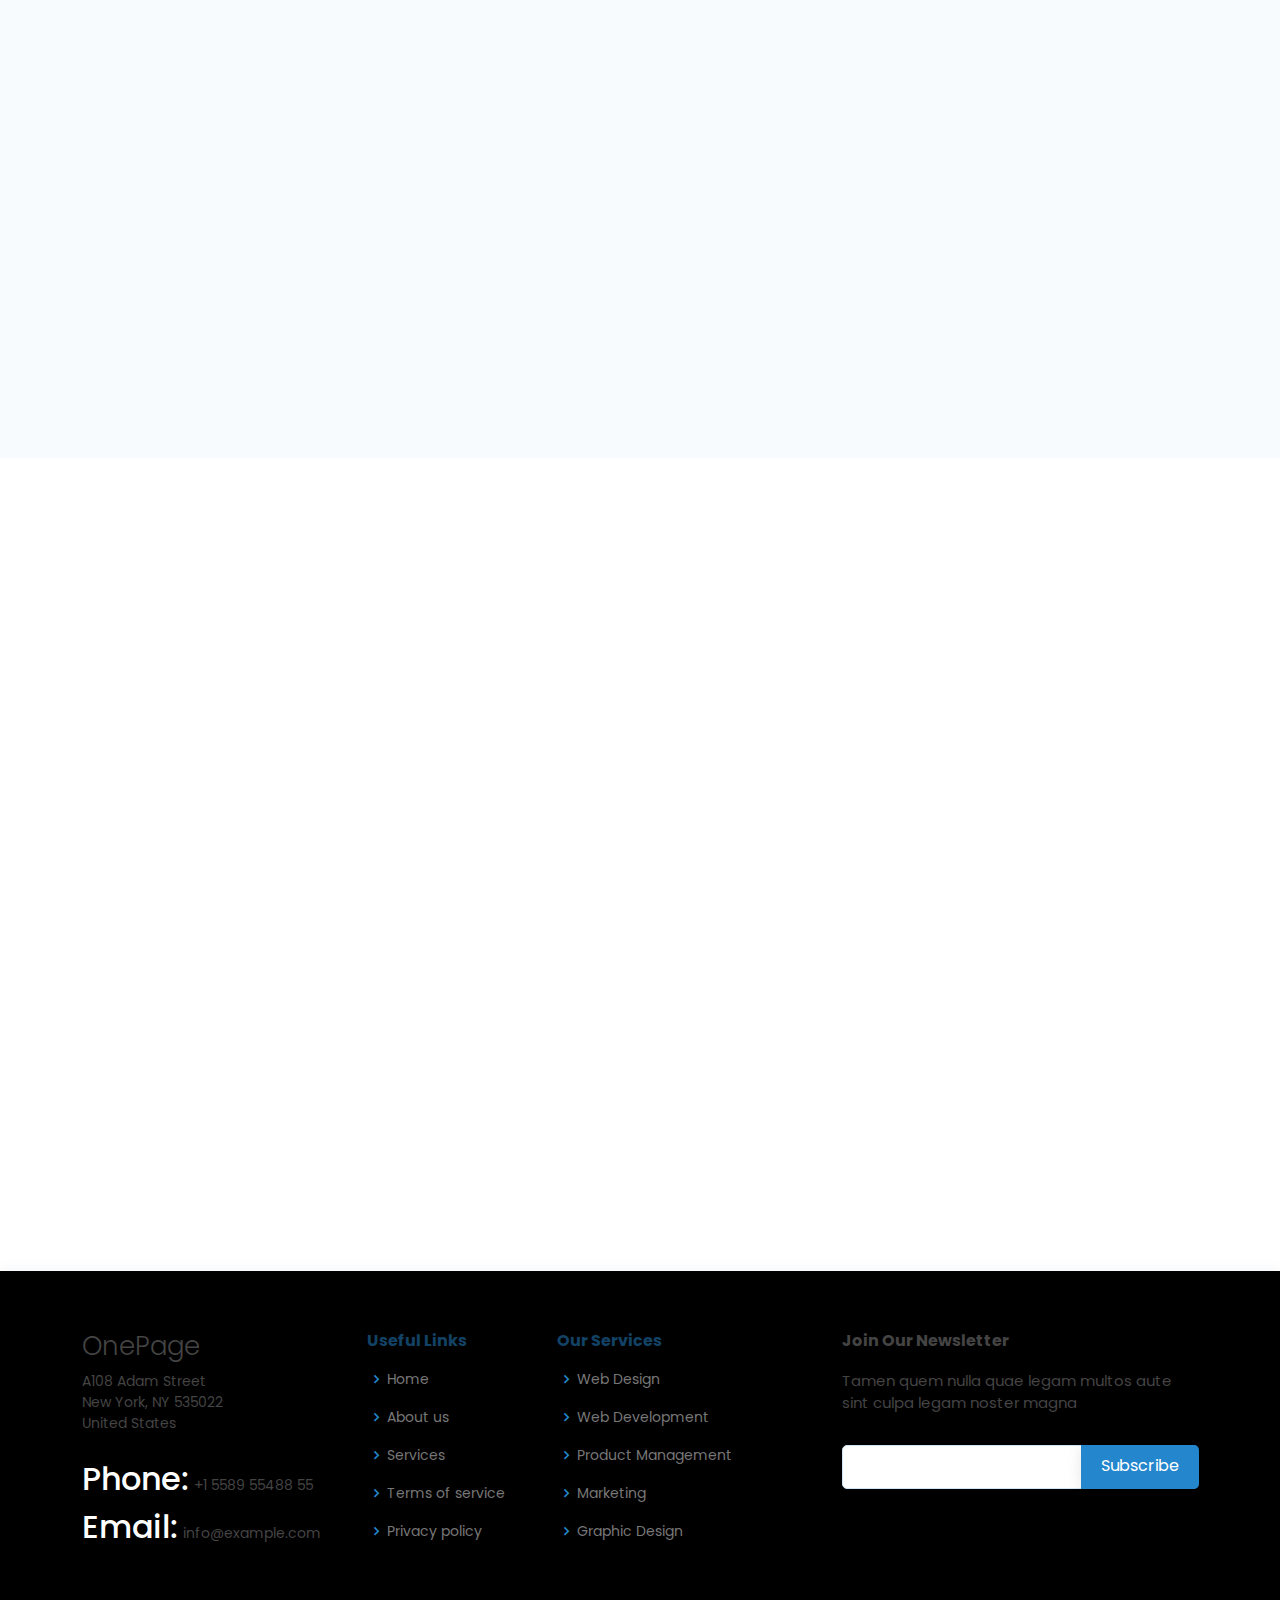
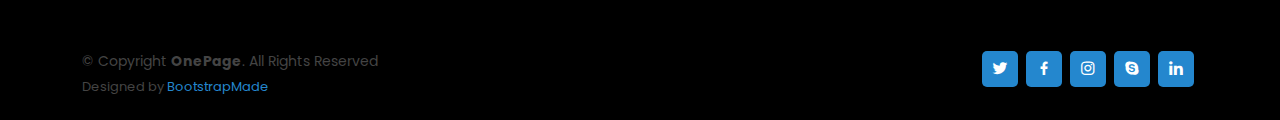
<file: OnePage/indexoriginal.html>
<!DOCTYPE html>
<html lang="en">

<head>
  <meta charset="utf-8">
  <meta content="width=device-width, initial-scale=1.0" name="viewport">

  <title>Real Estate App - Tinuke</title>
  <meta content="" name="description">
  <meta content="" name="keywords">

  <!-- Favicons -->
  <link href="assets/img/favicon.png" rel="icon">
  <link href="assets/img/apple-touch-icon.png" rel="apple-touch-icon">

  <!-- Google Fonts -->
  <link href="https://fonts.googleapis.com/css?family=Open+Sans:300,300i,400,400i,600,600i,700,700i|Raleway:300,300i,400,400i,500,500i,600,600i,700,700i|Poppins:300,300i,400,400i,500,500i,600,600i,700,700i" rel="stylesheet">

  <!-- Vendor CSS Files -->
  <link href="assets/vendor/aos/aos.css" rel="stylesheet">
  <link href="assets/vendor/bootstrap/css/bootstrap.min.css" rel="stylesheet">
  <link href="assets/vendor/bootstrap-icons/bootstrap-icons.css" rel="stylesheet">
  <link href="assets/vendor/boxicons/css/boxicons.min.css" rel="stylesheet">
  <link href="assets/vendor/glightbox/css/glightbox.min.css" rel="stylesheet">
  <link href="assets/vendor/remixicon/remixicon.css" rel="stylesheet">
  <link href="assets/vendor/swiper/swiper-bundle.min.css" rel="stylesheet">

  <!-- Template Main CSS File -->
  <link href="assets/css/style.css" rel="stylesheet">

  <!-- =======================================================
  * Template Name: OnePage - v4.9.2
  * Template URL: https://bootstrapmade.com/onepage-multipurpose-bootstrap-template/
  * Author: BootstrapMade.com
  * License: https://bootstrapmade.com/license/
  ======================================================== -->
</head>

<body>

  <!-- ======= Header ======= -->
  <header id="header" class="fixed-top">
    <div class="container d-flex align-items-center justify-content-between">

      <h1 class="logo"><a href="index.html">OnePage</a></h1>
      <!-- Uncomment below if you prefer to use an image logo -->
      <!-- <a href="index.html" class="logo"><img src="assets/img/logo.png" alt="" class="img-fluid"></a>-->

      <nav id="navbar" class="navbar">
        <ul>
          <li><a class="nav-link scrollto active" href="#hero">Home</a></li>
          <li><a class="nav-link scrollto" href="#about">About</a></li>
          <li><a class="nav-link scrollto" href="#services">Services</a></li>
          <li><a class="nav-link scrollto o" href="#portfolio">Portfolio</a></li>
          <li><a class="nav-link scrollto" href="#team">Team</a></li>
          <li><a class="nav-link scrollto" href="#pricing">Pricing</a></li>
          <li class="dropdown"><a href="#"><span>Drop Down</span> <i class="bi bi-chevron-down"></i></a>
            <ul>
              <li><a href="#">Drop Down 1</a></li>
              <li class="dropdown"><a href="#"><span>Deep Drop Down</span> <i class="bi bi-chevron-right"></i></a>
                <ul>
                  <li><a href="#">Deep Drop Down 1</a></li>
                  <li><a href="#">Deep Drop Down 2</a></li>
                  <li><a href="#">Deep Drop Down 3</a></li>
                  <li><a href="#">Deep Drop Down 4</a></li>
                  <li><a href="#">Deep Drop Down 5</a></li>
                </ul>
              </li>
              <li><a href="#">Drop Down 2</a></li>
              <li><a href="#">Drop Down 3</a></li>
              <li><a href="#">Drop Down 4</a></li>
            </ul>
          </li>
          <li><a class="nav-link scrollto" href="#contact">Contact</a></li>
          <li><a class="getstarted scrollto" href="#about">Get Started</a></li>
        </ul>
        <i class="bi bi-list mobile-nav-toggle"></i>
      </nav><!-- .navbar -->

    </div>
  </header><!-- End Header -->

  <!-- ======= Hero Section ======= -->
  <section id="hero" class="d-flex align-items-center">
    <div class="container position-relative" data-aos="fade-up" data-aos-delay="100">
      <div class="row justify-content-center">
        <div class="col-xl-7 col-lg-9 text-center">
          <h1>One Page Bootstrap Website Template</h1>
          <h2>We are team of talented designers</h2>
        </div>
      </div>
      <div class="text-center">
        <a href="#about" class="btn-get-started scrollto">Get Started</a>
      </div>

      <div class="row icon-boxes">
        <div class="col-md-6 col-lg-3 d-flex align-items-stretch mb-5 mb-lg-0" data-aos="zoom-in" data-aos-delay="200">
          <div class="icon-box">
            <div class="icon"><i class="ri-stack-line"></i></div>
            <h4 class="title"><a href="">Lorem Ipsum</a></h4>
            <p class="description">Voluptatum deleniti atque corrupti quos dolores et quas molestias excepturi</p>
          </div>
        </div>

        <div class="col-md-6 col-lg-3 d-flex align-items-stretch mb-5 mb-lg-0" data-aos="zoom-in" data-aos-delay="300">
          <div class="icon-box">
            <div class="icon"><i class="ri-palette-line"></i></div>
            <h4 class="title"><a href="">Sed ut perspiciatis</a></h4>
            <p class="description">Duis aute irure dolor in reprehenderit in voluptate velit esse cillum dolore</p>
          </div>
        </div>

        <div class="col-md-6 col-lg-3 d-flex align-items-stretch mb-5 mb-lg-0" data-aos="zoom-in" data-aos-delay="400">
          <div class="icon-box">
            <div class="icon"><i class="ri-command-line"></i></div>
            <h4 class="title"><a href="">Magni Dolores</a></h4>
            <p class="description">Excepteur sint occaecat cupidatat non proident, sunt in culpa qui officia</p>
          </div>
        </div>

        <div class="col-md-6 col-lg-3 d-flex align-items-stretch mb-5 mb-lg-0" data-aos="zoom-in" data-aos-delay="500">
          <div class="icon-box">
            <div class="icon"><i class="ri-fingerprint-line"></i></div>
            <h4 class="title"><a href="">Nemo Enim</a></h4>
            <p class="description">At vero eos et accusamus et iusto odio dignissimos ducimus qui blanditiis</p>
          </div>
        </div>

      </div>
    </div>
  </section><!-- End Hero -->

  <main id="main">

    <!-- ======= About Section ======= -->
    <section id="about" class="about">
      <div class="container" data-aos="fade-up">

        <div class="section-title">
          <h2>About Us</h2>
          <p>Magnam dolores commodi suscipit. Necessitatibus eius consequatur ex aliquid fuga eum quidem. </p>
        </div>

        <div class="row content">
          <div class="col-lg-6">
            <p>
              Lorem ipsum dolor sit amet, consectetur adipiscing elit, sed do eiusmod tempor incididunt ut labore et dolore
              magna aliqua.
            </p>
            <ul>
              <li><i class="ri-check-double-line"></i> Ullamco laboris nisi ut aliquip ex ea commodo consequat</li>
              <li><i class="ri-check-double-line"></i> Duis aute irure dolor in reprehenderit in voluptate velit</li>
              <li><i class="ri-check-double-line"></i> Ullamco laboris nisi ut aliquip ex ea commodo consequat</li>
            </ul>
          </div>
          <div class="col-lg-6 pt-4 pt-lg-0">
            <p>
              Ullamco laboris nisi ut aliquip ex ea commodo consequat. Duis aute irure dolor in reprehenderit in voluptate
              velit esse cillum dolore eu fugiat nulla pariatur. Excepteur sint occaecat cupidatat non proident, sunt in
              culpa qui officia deserunt mollit anim id est laborum.
            </p>
            <a href="#" class="btn-learn-more">Learn More</a>
          </div>
        </div>

      </div>
    </section><!-- End About Section -->

    <!-- ======= Counts Section ======= -->
    <section id="counts" class="counts section-bg">
      <div class="container">

        <div class="row justify-content-end">

          <div class="col-lg-3 col-md-5 col-6 d-md-flex align-items-md-stretch">
            <div class="count-box">
              <span data-purecounter-start="0" data-purecounter-end="65" data-purecounter-duration="2" class="purecounter"></span>
              <p>Happy Clients</p>
            </div>
          </div>

          <div class="col-lg-3 col-md-5 col-6 d-md-flex align-items-md-stretch">
            <div class="count-box">
              <span data-purecounter-start="0" data-purecounter-end="85" data-purecounter-duration="2" class="purecounter"></span>
              <p>Projects</p>
            </div>
          </div>

          <div class="col-lg-3 col-md-5 col-6 d-md-flex align-items-md-stretch">
            <div class="count-box">
              <span data-purecounter-start="0" data-purecounter-end="30" data-purecounter-duration="2" class="purecounter"></span>
              <p>Years of experience</p>
            </div>
          </div>

          <div class="col-lg-3 col-md-5 col-6 d-md-flex align-items-md-stretch">
            <div class="count-box">
              <span data-purecounter-start="0" data-purecounter-end="20" data-purecounter-duration="2" class="purecounter"></span>
              <p>Awards</p>
            </div>
          </div>

        </div>

      </div>
    </section><!-- End Counts Section -->

    <!-- ======= About Video Section ======= -->
    <section id="about-video" class="about-video">
      <div class="container" data-aos="fade-up">

        <div class="row">

          <div class="col-lg-6 video-box align-self-baseline" data-aos="fade-right" data-aos-delay="100">
            <img src="assets/img/about-video.jpg" class="img-fluid" alt="">
            <a href="https://www.youtube.com/watch?v=jDDaplaOz7Q" class="glightbox play-btn mb-4" data-vbtype="video" data-autoplay="true"></a>
          </div>

          <div class="col-lg-6 pt-3 pt-lg-0 content" data-aos="fade-left" data-aos-delay="100">
            <h3>Voluptatem dignissimos provident quasi corporis voluptates sit assumenda.</h3>
            <p class="fst-italic">
              Lorem ipsum dolor sit amet, consectetur adipiscing elit, sed do eiusmod tempor incididunt ut labore et dolore
              magna aliqua.
            </p>
            <ul>
              <li><i class="bx bx-check-double"></i> Ullamco laboris nisi ut aliquip ex ea commodo consequat.</li>
              <li><i class="bx bx-check-double"></i> Duis aute irure dolor in reprehenderit in voluptate velit.</li>
              <li><i class="bx bx-check-double"></i> Voluptate repellendus pariatur reprehenderit corporis sint.</li>
              <li><i class="bx bx-check-double"></i> Ullamco laboris nisi ut aliquip ex ea commodo consequat. Duis aute irure dolor in reprehenderit in voluptate trideta storacalaperda mastiro dolore eu fugiat nulla pariatur.</li>
            </ul>
            <p>
              Ullamco laboris nisi ut aliquip ex ea commodo consequat. Duis aute irure dolor in reprehenderit in voluptate
              velit esse cillum dolore eu fugiat nulla pariatur. Excepteur sint occaecat cupidatat non proident, sunt in
              culpa qui officia deserunt mollit anim id est laborum
            </p>
          </div>

        </div>

      </div>
    </section><!-- End About Video Section -->

    <!-- ======= Clients Section ======= -->
    <section id="clients" class="clients section-bg">
      <div class="container">

        <div class="row">

          <div class="col-lg-2 col-md-4 col-6 d-flex align-items-center justify-content-center" data-aos="zoom-in">
            <img src="assets/img/clients/client-1.png" class="img-fluid" alt="">
          </div>

          <div class="col-lg-2 col-md-4 col-6 d-flex align-items-center justify-content-center" data-aos="zoom-in">
            <img src="assets/img/clients/client-2.png" class="img-fluid" alt="">
          </div>

          <div class="col-lg-2 col-md-4 col-6 d-flex align-items-center justify-content-center" data-aos="zoom-in">
            <img src="assets/img/clients/client-3.png" class="img-fluid" alt="">
          </div>

          <div class="col-lg-2 col-md-4 col-6 d-flex align-items-center justify-content-center" data-aos="zoom-in">
            <img src="assets/img/clients/client-4.png" class="img-fluid" alt="">
          </div>

          <div class="col-lg-2 col-md-4 col-6 d-flex align-items-center justify-content-center" data-aos="zoom-in">
            <img src="assets/img/clients/client-5.png" class="img-fluid" alt="">
          </div>

          <div class="col-lg-2 col-md-4 col-6 d-flex align-items-center justify-content-center" data-aos="zoom-in">
            <img src="assets/img/clients/client-6.png" class="img-fluid" alt="">
          </div>

        </div>

      </div>
    </section><!-- End Clients Section -->

    <!-- ======= Testimonials Section ======= -->
    <section id="testimonials" class="testimonials">
      <div class="container" data-aos="fade-up">

        <div class="section-title">
          <h2>Testimonials</h2>
          <p>Magnam dolores commodi suscipit. Necessitatibus eius consequatur ex aliquid fuga eum quidem. Sit sint consectetur velit. Quisquam quos quisquam cupiditate. Et nemo qui impedit suscipit alias ea. Quia fugiat sit in iste officiis commodi quidem hic quas.</p>
        </div>

        <div class="testimonials-slider swiper" data-aos="fade-up" data-aos-delay="100">
          <div class="swiper-wrapper">

            <div class="swiper-slide">
              <div class="testimonial-item">
                <p>
                  <i class="bx bxs-quote-alt-left quote-icon-left"></i>
                  Proin iaculis purus consequat sem cure digni ssim donec porttitora entum suscipit rhoncus. Accusantium quam, ultricies eget id, aliquam eget nibh et. Maecen aliquam, risus at semper.
                  <i class="bx bxs-quote-alt-right quote-icon-right"></i>
                </p>
                <img src="assets/img/testimonials/testimonials-1.jpg" class="testimonial-img" alt="">
                <h3>Saul Goodman</h3>
                <h4>Ceo &amp; Founder</h4>
              </div>
            </div><!-- End testimonial item -->

            <div class="swiper-slide">
              <div class="testimonial-item">
                <p>
                  <i class="bx bxs-quote-alt-left quote-icon-left"></i>
                  Export tempor illum tamen malis malis eram quae irure esse labore quem cillum quid cillum eram malis quorum velit fore eram velit sunt aliqua noster fugiat irure amet legam anim culpa.
                  <i class="bx bxs-quote-alt-right quote-icon-right"></i>
                </p>
                <img src="assets/img/testimonials/testimonials-2.jpg" class="testimonial-img" alt="">
                <h3>Sara Wilsson</h3>
                <h4>Designer</h4>
              </div>
            </div><!-- End testimonial item -->

            <div class="swiper-slide">
              <div class="testimonial-item">
                <p>
                  <i class="bx bxs-quote-alt-left quote-icon-left"></i>
                  Enim nisi quem export duis labore cillum quae magna enim sint quorum nulla quem veniam duis minim tempor labore quem eram duis noster aute amet eram fore quis sint minim.
                  <i class="bx bxs-quote-alt-right quote-icon-right"></i>
                </p>
                <img src="assets/img/testimonials/testimonials-3.jpg" class="testimonial-img" alt="">
                <h3>Jena Karlis</h3>
                <h4>Store Owner</h4>
              </div>
            </div><!-- End testimonial item -->

            <div class="swiper-slide">
              <div class="testimonial-item">
                <p>
                  <i class="bx bxs-quote-alt-left quote-icon-left"></i>
                  Fugiat enim eram quae cillum dolore dolor amet nulla culpa multos export minim fugiat minim velit minim dolor enim duis veniam ipsum anim magna sunt elit fore quem dolore labore illum veniam.
                  <i class="bx bxs-quote-alt-right quote-icon-right"></i>
                </p>
                <img src="assets/img/testimonials/testimonials-4.jpg" class="testimonial-img" alt="">
                <h3>Matt Brandon</h3>
                <h4>Freelancer</h4>
              </div>
            </div><!-- End testimonial item -->

            <div class="swiper-slide">
              <div class="testimonial-item">
                <p>
                  <i class="bx bxs-quote-alt-left quote-icon-left"></i>
                  Quis quorum aliqua sint quem legam fore sunt eram irure aliqua veniam tempor noster veniam enim culpa labore duis sunt culpa nulla illum cillum fugiat legam esse veniam culpa fore nisi cillum quid.
                  <i class="bx bxs-quote-alt-right quote-icon-right"></i>
                </p>
                <img src="assets/img/testimonials/testimonials-5.jpg" class="testimonial-img" alt="">
                <h3>John Larson</h3>
                <h4>Entrepreneur</h4>
              </div>
            </div><!-- End testimonial item -->

          </div>
          <div class="swiper-pagination"></div>
        </div>

      </div>
    </section><!-- End Testimonials Section -->

    <!-- ======= Services Section ======= -->
    <section id="services" class="services section-bg">
      <div class="container" data-aos="fade-up">

        <div class="section-title">
          <h2>Sevices</h2>
          <p>Magnam dolores commodi suscipit. Necessitatibus eius consequatur ex aliquid fuga eum quidem. Sit sint consectetur velit. Quisquam quos quisquam cupiditate. Et nemo qui impedit suscipit alias ea. Quia fugiat sit in iste officiis commodi quidem hic quas.</p>
        </div>

        <div class="row">
          <div class="col-lg-4 col-md-6 d-flex align-items-stretch" data-aos="zoom-in" data-aos-delay="100">
            <div class="icon-box iconbox-blue">
              <div class="icon">
                <svg width="100" height="100" viewBox="0 0 600 600" xmlns="http://www.w3.org/2000/svg">
                  <path stroke="none" stroke-width="0" fill="#f5f5f5" d="M300,521.0016835830174C376.1290562159157,517.8887921683347,466.0731472004068,529.7835943286574,510.70327084640275,468.03025145048787C554.3714126377745,407.6079735673963,508.03601936045806,328.9844924480964,491.2728898941984,256.3432110539036C474.5976632858925,184.082847569629,479.9380746630129,96.60480741107993,416.23090153303,58.64404602377083C348.86323505073057,18.502131276798302,261.93793281208167,40.57373210992963,193.5410806939664,78.93577620505333C130.42746243093433,114.334589627462,98.30271207620316,179.96522072025542,76.75703585869454,249.04625023123273C51.97151888228291,328.5150500222984,13.704378332031375,421.85034740162234,66.52175969318436,486.19268352777647C119.04800174914682,550.1803526380478,217.28368757567262,524.383925680826,300,521.0016835830174"></path>
                </svg>
                <i class="bx bxl-dribbble"></i>
              </div>
              <h4><a href="">Lorem Ipsum</a></h4>
              <p>Voluptatum deleniti atque corrupti quos dolores et quas molestias excepturi</p>
            </div>
          </div>

          <div class="col-lg-4 col-md-6 d-flex align-items-stretch mt-4 mt-md-0" data-aos="zoom-in" data-aos-delay="200">
            <div class="icon-box iconbox-orange ">
              <div class="icon">
                <svg width="100" height="100" viewBox="0 0 600 600" xmlns="http://www.w3.org/2000/svg">
                  <path stroke="none" stroke-width="0" fill="#f5f5f5" d="M300,582.0697525312426C382.5290701553225,586.8405444964366,449.9789794690241,525.3245884688669,502.5850820975895,461.55621195738473C556.606425686781,396.0723002908107,615.8543463187945,314.28637112970534,586.6730223649479,234.56875336149918C558.9533121215079,158.8439757836574,454.9685369536778,164.00468322053177,381.49747125262974,130.76875717737553C312.15926192815925,99.40240125094834,248.97055460311594,18.661163978235184,179.8680185752513,50.54337015887873C110.5421016452524,82.52863877960104,119.82277516462835,180.83849132639028,109.12597500060166,256.43424936330496C100.08760227029461,320.3096726198365,92.17705696193138,384.0621239912766,124.79988738764834,439.7174275375508C164.83382741302287,508.01625554203684,220.96474134820875,577.5009287672846,300,582.0697525312426"></path>
                </svg>
                <i class="bx bx-file"></i>
              </div>
              <h4><a href="">Sed Perspiciatis</a></h4>
              <p>Duis aute irure dolor in reprehenderit in voluptate velit esse cillum dolore</p>
            </div>
          </div>

          <div class="col-lg-4 col-md-6 d-flex align-items-stretch mt-4 mt-lg-0" data-aos="zoom-in" data-aos-delay="300">
            <div class="icon-box iconbox-pink">
              <div class="icon">
                <svg width="100" height="100" viewBox="0 0 600 600" xmlns="http://www.w3.org/2000/svg">
                  <path stroke="none" stroke-width="0" fill="#f5f5f5" d="M300,541.5067337569781C382.14930387511276,545.0595476570109,479.8736841581634,548.3450877840088,526.4010558755058,480.5488172755941C571.5218469581645,414.80211281144784,517.5187510058486,332.0715597781072,496.52539010469104,255.14436215662573C477.37192572678356,184.95920475031193,473.57363656557914,105.61284051026155,413.0603344069578,65.22779650032875C343.27470386102294,18.654635553484475,251.2091493199835,5.337323636656869,175.0934190732945,40.62881213300186C97.87086631185822,76.43348514350839,51.98124368387456,156.15599469081315,36.44837278890362,239.84606092416172C21.716077023791087,319.22268207091537,43.775223500013084,401.1760424656574,96.891909868211,461.97329694683043C147.22146801428983,519.5804099606455,223.5754009179313,538.201503339737,300,541.5067337569781"></path>
                </svg>
                <i class="bx bx-tachometer"></i>
              </div>
              <h4><a href="">Magni Dolores</a></h4>
              <p>Excepteur sint occaecat cupidatat non proident, sunt in culpa qui officia</p>
            </div>
          </div>

          <div class="col-lg-4 col-md-6 d-flex align-items-stretch mt-4" data-aos="zoom-in" data-aos-delay="100">
            <div class="icon-box iconbox-yellow">
              <div class="icon">
                <svg width="100" height="100" viewBox="0 0 600 600" xmlns="http://www.w3.org/2000/svg">
                  <path stroke="none" stroke-width="0" fill="#f5f5f5" d="M300,503.46388370962813C374.79870501325706,506.71871716319447,464.8034551963731,527.1746412648533,510.4981551193396,467.86667711651364C555.9287308511215,408.9015244558933,512.6030010748507,327.5744911775523,490.211057578863,256.5855673507754C471.097692560561,195.9906835881958,447.69079081568157,138.11976852964426,395.19560036434837,102.3242989838813C329.3053358748298,57.3949838291264,248.02791733380457,8.279543830951368,175.87071277845988,42.242879143198664C103.41431057327972,76.34704239035025,93.79494320519305,170.9812938413882,81.28167332365135,250.07896920659033C70.17666984294237,320.27484674793965,64.84698225790005,396.69656628748305,111.28512138212992,450.4950937839243C156.20124167950087,502.5303643271138,231.32542653798444,500.4755392045468,300,503.46388370962813"></path>
                </svg>
                <i class="bx bx-layer"></i>
              </div>
              <h4><a href="">Nemo Enim</a></h4>
              <p>At vero eos et accusamus et iusto odio dignissimos ducimus qui blanditiis</p>
            </div>
          </div>

          <div class="col-lg-4 col-md-6 d-flex align-items-stretch mt-4" data-aos="zoom-in" data-aos-delay="200">
            <div class="icon-box iconbox-red">
              <div class="icon">
                <svg width="100" height="100" viewBox="0 0 600 600" xmlns="http://www.w3.org/2000/svg">
                  <path stroke="none" stroke-width="0" fill="#f5f5f5" d="M300,532.3542879108572C369.38199826031484,532.3153073249985,429.10787420159085,491.63046689027357,474.5244479745417,439.17860296908856C522.8885846962883,383.3225815378663,569.1668002868075,314.3205725914397,550.7432151929288,242.7694973846089C532.6665558377875,172.5657663291529,456.2379748765914,142.6223662098291,390.3689995646985,112.34683881706744C326.66090330228417,83.06452184765237,258.84405631176094,53.51806209861945,193.32584062364296,78.48882559362697C121.61183558270385,105.82097193414197,62.805066853699245,167.19869350419734,48.57481801355237,242.6138429142374C34.843463184063346,315.3850353017275,76.69343916112496,383.4422959591041,125.22947124332185,439.3748458443577C170.7312796277747,491.8107796887764,230.57421082200815,532.3932930995766,300,532.3542879108572"></path>
                </svg>
                <i class="bx bx-slideshow"></i>
              </div>
              <h4><a href="">Dele Cardo</a></h4>
              <p>Quis consequatur saepe eligendi voluptatem consequatur dolor consequuntur</p>
            </div>
          </div>

          <div class="col-lg-4 col-md-6 d-flex align-items-stretch mt-4" data-aos="zoom-in" data-aos-delay="300">
            <div class="icon-box iconbox-teal">
              <div class="icon">
                <svg width="100" height="100" viewBox="0 0 600 600" xmlns="http://www.w3.org/2000/svg">
                  <path stroke="none" stroke-width="0" fill="#f5f5f5" d="M300,566.797414625762C385.7384707136149,576.1784315230908,478.7894351017131,552.8928747891023,531.9192734346935,484.94944893311C584.6109503024035,417.5663521118492,582.489472248146,322.67544863468447,553.9536738515405,242.03673114598146C529.1557734026468,171.96086150256528,465.24506316201064,127.66468636344209,395.9583748389544,100.7403814666027C334.2173773831606,76.7482773500951,269.4350130405921,84.62216499799875,207.1952322260088,107.2889140133804C132.92018162631612,134.33871894543012,41.79353780512637,160.00259165414826,22.644507872594943,236.69541883565114C3.319112789854554,314.0945973066697,72.72355303640163,379.243833228382,124.04198916343866,440.3218312028393C172.9286146004772,498.5055451809895,224.45579914871206,558.5317968840102,300,566.797414625762"></path>
                </svg>
                <i class="bx bx-arch"></i>
              </div>
              <h4><a href="">Divera Don</a></h4>
              <p>Modi nostrum vel laborum. Porro fugit error sit minus sapiente sit aspernatur</p>
            </div>
          </div>

        </div>

      </div>
    </section><!-- End Sevices Section -->

    <!-- ======= Cta Section ======= -->
    <section id="cta" class="cta">
      <div class="container" data-aos="zoom-in">
        <div class="text-center">
          <h3>Call To Action</h3>
          <p> Duis aute irure dolor in reprehenderit in voluptate velit esse cillum dolore eu fugiat nulla pariatur. Excepteur sint occaecat cupidatat non proident, sunt in culpa qui officia deserunt mollit anim id est laborum.</p>
          <a class="cta-btn" href="#">Call To Action</a>
        </div>
      </div>
    </section><!-- End Cta Section -->

    <!-- ======= Portfolio Section ======= -->
    <section id="portfolio" class="portfolio">
      <div class="container" data-aos="fade-up">

        <div class="section-title">
          <h2>Portfolio</h2>
          <p>Magnam dolores commodi suscipit. Necessitatibus eius consequatur ex aliquid fuga eum quidem. Sit sint consectetur velit. Quisquam quos quisquam cupiditate. Et nemo qui impedit suscipit alias ea. Quia fugiat sit in iste officiis commodi quidem hic quas.</p>
        </div>

        <div class="row" data-aos="fade-up" data-aos-delay="150">
          <div class="col-lg-12 d-flex justify-content-center">
            <ul id="portfolio-flters">
              <li data-filter="*" class="filter-active">All</li>
              <li data-filter=".filter-app">App</li>
              <li data-filter=".filter-card">Card</li>
              <li data-filter=".filter-web">Web</li>
            </ul>
          </div>
        </div>

        <div class="row portfolio-container" data-aos="fade-up" data-aos-delay="300">

          <div class="col-lg-4 col-md-6 portfolio-item filter-app">
            <div class="portfolio-wrap">
              <img src="assets/img/portfolio/portfolio-1.jpg" class="img-fluid" alt="">
              <div class="portfolio-info">
                <h4>App 1</h4>
                <p>App</p>
                <div class="portfolio-links">
                  <a href="assets/img/portfolio/portfolio-1.jpg" data-gallery="portfolioGallery" class="portfolio-lightbox" title="App 1"><i class="bx bx-plus"></i></a>
                  <a href="portfolio-details.html" title="More Details"><i class="bx bx-link"></i></a>
                </div>
              </div>
            </div>
          </div>

          <div class="col-lg-4 col-md-6 portfolio-item filter-web">
            <div class="portfolio-wrap">
              <img src="assets/img/portfolio/portfolio-2.jpg" class="img-fluid" alt="">
              <div class="portfolio-info">
                <h4>Web 3</h4>
                <p>Web</p>
                <div class="portfolio-links">
                  <a href="assets/img/portfolio/portfolio-2.jpg" data-gallery="portfolioGallery" class="portfolio-lightbox" title="Web 3"><i class="bx bx-plus"></i></a>
                  <a href="portfolio-details.html" title="More Details"><i class="bx bx-link"></i></a>
                </div>
              </div>
            </div>
          </div>

          <div class="col-lg-4 col-md-6 portfolio-item filter-app">
            <div class="portfolio-wrap">
              <img src="assets/img/portfolio/portfolio-3.jpg" class="img-fluid" alt="">
              <div class="portfolio-info">
                <h4>App 2</h4>
                <p>App</p>
                <div class="portfolio-links">
                  <a href="assets/img/portfolio/portfolio-3.jpg" data-gallery="portfolioGallery" class="portfolio-lightbox" title="App 2"><i class="bx bx-plus"></i></a>
                  <a href="portfolio-details.html" title="More Details"><i class="bx bx-link"></i></a>
                </div>
              </div>
            </div>
          </div>

          <div class="col-lg-4 col-md-6 portfolio-item filter-card">
            <div class="portfolio-wrap">
              <img src="assets/img/portfolio/portfolio-4.jpg" class="img-fluid" alt="">
              <div class="portfolio-info">
                <h4>Card 2</h4>
                <p>Card</p>
                <div class="portfolio-links">
                  <a href="assets/img/portfolio/portfolio-4.jpg" data-gallery="portfolioGallery" class="portfolio-lightbox" title="Card 2"><i class="bx bx-plus"></i></a>
                  <a href="portfolio-details.html" title="More Details"><i class="bx bx-link"></i></a>
                </div>
              </div>
            </div>
          </div>

          <div class="col-lg-4 col-md-6 portfolio-item filter-web">
            <div class="portfolio-wrap">
              <img src="assets/img/portfolio/portfolio-5.jpg" class="img-fluid" alt="">
              <div class="portfolio-info">
                <h4>Web 2</h4>
                <p>Web</p>
                <div class="portfolio-links">
                  <a href="assets/img/portfolio/portfolio-5.jpg" data-gallery="portfolioGallery" class="portfolio-lightbox" title="Web 2"><i class="bx bx-plus"></i></a>
                  <a href="portfolio-details.html" title="More Details"><i class="bx bx-link"></i></a>
                </div>
              </div>
            </div>
          </div>

          <div class="col-lg-4 col-md-6 portfolio-item filter-app">
            <div class="portfolio-wrap">
              <img src="assets/img/portfolio/portfolio-6.jpg" class="img-fluid" alt="">
              <div class="portfolio-info">
                <h4>App 3</h4>
                <p>App</p>
                <div class="portfolio-links">
                  <a href="assets/img/portfolio/portfolio-6.jpg" data-gallery="portfolioGallery" class="portfolio-lightbox" title="App 3"><i class="bx bx-plus"></i></a>
                  <a href="portfolio-details.html" title="More Details"><i class="bx bx-link"></i></a>
                </div>
              </div>
            </div>
          </div>

          <div class="col-lg-4 col-md-6 portfolio-item filter-card">
            <div class="portfolio-wrap">
              <img src="assets/img/portfolio/portfolio-7.jpg" class="img-fluid" alt="">
              <div class="portfolio-info">
                <h4>Card 1</h4>
                <p>Card</p>
                <div class="portfolio-links">
                  <a href="assets/img/portfolio/portfolio-7.jpg" data-gallery="portfolioGallery" class="portfolio-lightbox" title="Card 1"><i class="bx bx-plus"></i></a>
                  <a href="portfolio-details.html" title="More Details"><i class="bx bx-link"></i></a>
                </div>
              </div>
            </div>
          </div>

          <div class="col-lg-4 col-md-6 portfolio-item filter-card">
            <div class="portfolio-wrap">
              <img src="assets/img/portfolio/portfolio-8.jpg" class="img-fluid" alt="">
              <div class="portfolio-info">
                <h4>Card 3</h4>
                <p>Card</p>
                <div class="portfolio-links">
                  <a href="assets/img/portfolio/portfolio-8.jpg" data-gallery="portfolioGallery" class="portfolio-lightbox" title="Card 3"><i class="bx bx-plus"></i></a>
                  <a href="portfolio-details.html" title="More Details"><i class="bx bx-link"></i></a>
                </div>
              </div>
            </div>
          </div>

          <div class="col-lg-4 col-md-6 portfolio-item filter-web">
            <div class="portfolio-wrap">
              <img src="assets/img/portfolio/portfolio-9.jpg" class="img-fluid" alt="">
              <div class="portfolio-info">
                <h4>Web 3</h4>
                <p>Web</p>
                <div class="portfolio-links">
                  <a href="assets/img/portfolio/portfolio-9.jpg" data-gallery="portfolioGallery" class="portfolio-lightbox" title="Web 3"><i class="bx bx-plus"></i></a>
                  <a href="portfolio-details.html" title="More Details"><i class="bx bx-link"></i></a>
                </div>
              </div>
            </div>
          </div>

        </div>

      </div>
    </section><!-- End Portfolio Section -->

    <!-- ======= Team Section ======= -->
    <section id="team" class="team section-bg">
      <div class="container" data-aos="fade-up">

        <div class="section-title">
          <h2>Team</h2>
          <p>Magnam dolores commodi suscipit. Necessitatibus eius consequatur ex aliquid fuga eum quidem. Sit sint consectetur velit. Quisquam quos quisquam cupiditate. Et nemo qui impedit suscipit alias ea. Quia fugiat sit in iste officiis commodi quidem hic quas.</p>
        </div>

        <div class="row">

          <div class="col-lg-3 col-md-6 d-flex align-items-stretch" data-aos="fade-up" data-aos-delay="100">
            <div class="member">
              <div class="member-img">
                <img src="assets/img/team/team-1.jpg" class="img-fluid" alt="">
                <div class="social">
                  <a href=""><i class="bi bi-twitter"></i></a>
                  <a href=""><i class="bi bi-facebook"></i></a>
                  <a href=""><i class="bi bi-instagram"></i></a>
                  <a href=""><i class="bi bi-linkedin"></i></a>
                </div>
              </div>
              <div class="member-info">
                <h4>Walter White</h4>
                <span>Chief Executive Officer</span>
              </div>
            </div>
          </div>

          <div class="col-lg-3 col-md-6 d-flex align-items-stretch" data-aos="fade-up" data-aos-delay="200">
            <div class="member">
              <div class="member-img">
                <img src="assets/img/team/team-2.jpg" class="img-fluid" alt="">
                <div class="social">
                  <a href=""><i class="bi bi-twitter"></i></a>
                  <a href=""><i class="bi bi-facebook"></i></a>
                  <a href=""><i class="bi bi-instagram"></i></a>
                  <a href=""><i class="bi bi-linkedin"></i></a>
                </div>
              </div>
              <div class="member-info">
                <h4>Sarah Jhonson</h4>
                <span>Product Manager</span>
              </div>
            </div>
          </div>

          <div class="col-lg-3 col-md-6 d-flex align-items-stretch" data-aos="fade-up" data-aos-delay="300">
            <div class="member">
              <div class="member-img">
                <img src="assets/img/team/team-3.jpg" class="img-fluid" alt="">
                <div class="social">
                  <a href=""><i class="bi bi-twitter"></i></a>
                  <a href=""><i class="bi bi-facebook"></i></a>
                  <a href=""><i class="bi bi-instagram"></i></a>
                  <a href=""><i class="bi bi-linkedin"></i></a>
                </div>
              </div>
              <div class="member-info">
                <h4>William Anderson</h4>
                <span>CTO</span>
              </div>
            </div>
          </div>

          <div class="col-lg-3 col-md-6 d-flex align-items-stretch" data-aos="fade-up" data-aos-delay="400">
            <div class="member">
              <div class="member-img">
                <img src="assets/img/team/team-4.jpg" class="img-fluid" alt="">
                <div class="social">
                  <a href=""><i class="bi bi-twitter"></i></a>
                  <a href=""><i class="bi bi-facebook"></i></a>
                  <a href=""><i class="bi bi-instagram"></i></a>
                  <a href=""><i class="bi bi-linkedin"></i></a>
                </div>
              </div>
              <div class="member-info">
                <h4>Amanda Jepson</h4>
                <span>Accountant</span>
              </div>
            </div>
          </div>

        </div>

      </div>
    </section><!-- End Team Section -->

    <!-- ======= Pricing Section ======= -->
    <section id="pricing" class="pricing">
      <div class="container" data-aos="fade-up">

        <div class="section-title">
          <h2>Pricing</h2>
          <p>Magnam dolores commodi suscipit. Necessitatibus eius consequatur ex aliquid fuga eum quidem. Sit sint consectetur velit. Quisquam quos quisquam cupiditate. Et nemo qui impedit suscipit alias ea. Quia fugiat sit in iste officiis commodi quidem hic quas.</p>
        </div>

        <div class="row">

          <div class="col-lg-4 col-md-6" data-aos="zoom-im" data-aos-delay="100">
            <div class="box">
              <h3>Free</h3>
              <h4><sup>$</sup>0<span> / month</span></h4>
              <ul>
                <li>Aida dere</li>
                <li>Nec feugiat nisl</li>
                <li>Nulla at volutpat dola</li>
                <li class="na">Pharetra massa</li>
                <li class="na">Massa ultricies mi</li>
              </ul>
              <div class="btn-wrap">
                <a href="#" class="btn-buy">Buy Now</a>
              </div>
            </div>
          </div>

          <div class="col-lg-4 col-md-6 mt-4 mt-md-0" data-aos="zoom-in" data-aos-delay="100">
            <div class="box featured">
              <h3>Business</h3>
              <h4><sup>$</sup>19<span> / month</span></h4>
              <ul>
                <li>Aida dere</li>
                <li>Nec feugiat nisl</li>
                <li>Nulla at volutpat dola</li>
                <li>Pharetra massa</li>
                <li class="na">Massa ultricies mi</li>
              </ul>
              <div class="btn-wrap">
                <a href="#" class="btn-buy">Buy Now</a>
              </div>
            </div>
          </div>

          <div class="col-lg-4 col-md-6 mt-4 mt-lg-0" data-aos="zoom-in" data-aos-delay="100">
            <div class="box">
              <h3>Developer</h3>
              <h4><sup>$</sup>29<span> / month</span></h4>
              <ul>
                <li>Aida dere</li>
                <li>Nec feugiat nisl</li>
                <li>Nulla at volutpat dola</li>
                <li>Pharetra massa</li>
                <li>Massa ultricies mi</li>
              </ul>
              <div class="btn-wrap">
                <a href="#" class="btn-buy">Buy Now</a>
              </div>
            </div>
          </div>

        </div>

      </div>
    </section><!-- End Pricing Section -->

    <!-- ======= Frequently Asked Questions Section ======= -->
    <section id="faq" class="faq section-bg">
      <div class="container" data-aos="fade-up">

        <div class="section-title">
          <h2>Frequently Asked Questions</h2>
          <p>Magnam dolores commodi suscipit. Necessitatibus eius consequatur ex aliquid fuga eum quidem. Sit sint consectetur velit. Quisquam quos quisquam cupiditate. Et nemo qui impedit suscipit alias ea. Quia fugiat sit in iste officiis commodi quidem hic quas.</p>
        </div>

        <div class="faq-list">
          <ul>
            <li data-aos="fade-up">
              <i class="bx bx-help-circle icon-help"></i> <a data-bs-toggle="collapse" class="collapse" data-bs-target="#faq-list-1">Non consectetur a erat nam at lectus urna duis? <i class="bx bx-chevron-down icon-show"></i><i class="bx bx-chevron-up icon-close"></i></a>
              <div id="faq-list-1" class="collapse show" data-bs-parent=".faq-list">
                <p>
                  Feugiat pretium nibh ipsum consequat. Tempus iaculis urna id volutpat lacus laoreet non curabitur gravida. Venenatis lectus magna fringilla urna porttitor rhoncus dolor purus non.
                </p>
              </div>
            </li>

            <li data-aos="fade-up" data-aos-delay="100">
              <i class="bx bx-help-circle icon-help"></i> <a data-bs-toggle="collapse" data-bs-target="#faq-list-2" class="collapsed">Feugiat scelerisque varius morbi enim nunc? <i class="bx bx-chevron-down icon-show"></i><i class="bx bx-chevron-up icon-close"></i></a>
              <div id="faq-list-2" class="collapse" data-bs-parent=".faq-list">
                <p>
                  Dolor sit amet consectetur adipiscing elit pellentesque habitant morbi. Id interdum velit laoreet id donec ultrices. Fringilla phasellus faucibus scelerisque eleifend donec pretium. Est pellentesque elit ullamcorper dignissim. Mauris ultrices eros in cursus turpis massa tincidunt dui.
                </p>
              </div>
            </li>

            <li data-aos="fade-up" data-aos-delay="200">
              <i class="bx bx-help-circle icon-help"></i> <a data-bs-toggle="collapse" data-bs-target="#faq-list-3" class="collapsed">Dolor sit amet consectetur adipiscing elit? <i class="bx bx-chevron-down icon-show"></i><i class="bx bx-chevron-up icon-close"></i></a>
              <div id="faq-list-3" class="collapse" data-bs-parent=".faq-list">
                <p>
                  Eleifend mi in nulla posuere sollicitudin aliquam ultrices sagittis orci. Faucibus pulvinar elementum integer enim. Sem nulla pharetra diam sit amet nisl suscipit. Rutrum tellus pellentesque eu tincidunt. Lectus urna duis convallis convallis tellus. Urna molestie at elementum eu facilisis sed odio morbi quis
                </p>
              </div>
            </li>

            <li data-aos="fade-up" data-aos-delay="300">
              <i class="bx bx-help-circle icon-help"></i> <a data-bs-toggle="collapse" data-bs-target="#faq-list-4" class="collapsed">Tempus quam pellentesque nec nam aliquam sem et tortor consequat? <i class="bx bx-chevron-down icon-show"></i><i class="bx bx-chevron-up icon-close"></i></a>
              <div id="faq-list-4" class="collapse" data-bs-parent=".faq-list">
                <p>
                  Molestie a iaculis at erat pellentesque adipiscing commodo. Dignissim suspendisse in est ante in. Nunc vel risus commodo viverra maecenas accumsan. Sit amet nisl suscipit adipiscing bibendum est. Purus gravida quis blandit turpis cursus in.
                </p>
              </div>
            </li>

            <li data-aos="fade-up" data-aos-delay="400">
              <i class="bx bx-help-circle icon-help"></i> <a data-bs-toggle="collapse" data-bs-target="#faq-list-5" class="collapsed">Tortor vitae purus faucibus ornare. Varius vel pharetra vel turpis nunc eget lorem dolor? <i class="bx bx-chevron-down icon-show"></i><i class="bx bx-chevron-up icon-close"></i></a>
              <div id="faq-list-5" class="collapse" data-bs-parent=".faq-list">
                <p>
                  Laoreet sit amet cursus sit amet dictum sit amet justo. Mauris vitae ultricies leo integer malesuada nunc vel. Tincidunt eget nullam non nisi est sit amet. Turpis nunc eget lorem dolor sed. Ut venenatis tellus in metus vulputate eu scelerisque.
                </p>
              </div>
            </li>

          </ul>
        </div>

      </div>
    </section><!-- End Frequently Asked Questions Section -->

    <!-- ======= Contact Section ======= -->
    <section id="contact" class="contact">
      <div class="container" data-aos="fade-up">

        <div class="section-title">
          <h2>Contact</h2>
          <p>Magnam dolores commodi suscipit. Necessitatibus eius consequatur ex aliquid fuga eum quidem. Sit sint consectetur velit. Quisquam quos quisquam cupiditate. Et nemo qui impedit suscipit alias ea. Quia fugiat sit in iste officiis commodi quidem hic quas.</p>
        </div>

        <div>
          <iframe style="border:0; width: 100%; height: 270px;" src="https://www.google.com/maps/embed?pb=!1m14!1m8!1m3!1d12097.433213460943!2d-74.0062269!3d40.7101282!3m2!1i1024!2i768!4f13.1!3m3!1m2!1s0x0%3A0xb89d1fe6bc499443!2sDowntown+Conference+Center!5e0!3m2!1smk!2sbg!4v1539943755621" frameborder="0" allowfullscreen></iframe>
        </div>

        <div class="row mt-5">

          <div class="col-lg-4">
            <div class="info">
              <div class="address">
                <i class="bi bi-geo-alt"></i>
                <h4>Location:</h4>
                <p>A108 Adam Street, New York, NY 535022</p>
              </div>

              <div class="email">
                <i class="bi bi-envelope"></i>
                <h4>Email:</h4>
                <p>info@example.com</p>
              </div>

              <div class="phone">
                <i class="bi bi-phone"></i>
                <h4>Call:</h4>
                <p>+1 5589 55488 55s</p>
              </div>

            </div>

          </div>

          <div class="col-lg-8 mt-5 mt-lg-0">

            <form action="forms/contact.php" method="post" role="form" class="php-email-form">
              <div class="row gy-2 gx-md-3">
                <div class="col-md-6 form-group">
                  <input type="text" name="name" class="form-control" id="name" placeholder="Your Name" required>
                </div>
                <div class="col-md-6 form-group">
                  <input type="email" class="form-control" name="email" id="email" placeholder="Your Email" required>
                </div>
                <div class="form-group col-12">
                  <input type="text" class="form-control" name="subject" id="subject" placeholder="Subject" required>
                </div>
                <div class="form-group col-12">
                  <textarea class="form-control" name="message" rows="5" placeholder="Message" required></textarea>
                </div>
                <div class="my-3 col-12">
                  <div class="loading">Loading</div>
                  <div class="error-message"></div>
                  <div class="sent-message">Your message has been sent. Thank you!</div>
                </div>
                <div class="text-center col-12"><button type="submit">Send Message</button></div>
              </div>
            </form>

          </div>

        </div>

      </div>
    </section><!-- End Contact Section -->

  </main><!-- End #main -->

  <!-- ======= Footer ======= -->
  <footer id="footer">

    <div class="footer-top">
      <div class="container">
        <div class="row">

          <div class="col-lg-3 col-md-6 footer-contact">
            <h3>OnePage</h3>
            <p>
              A108 Adam Street <br>
              New York, NY 535022<br>
              United States <br><br>
              <strong>Phone:</strong> +1 5589 55488 55<br>
              <strong>Email:</strong> info@example.com<br>
            </p>
          </div>

          <div class="col-lg-2 col-md-6 footer-links">
            <h4>Useful Links</h4>
            <ul>
              <li><i class="bx bx-chevron-right"></i> <a href="#">Home</a></li>
              <li><i class="bx bx-chevron-right"></i> <a href="#">About us</a></li>
              <li><i class="bx bx-chevron-right"></i> <a href="#">Services</a></li>
              <li><i class="bx bx-chevron-right"></i> <a href="#">Terms of service</a></li>
              <li><i class="bx bx-chevron-right"></i> <a href="#">Privacy policy</a></li>
            </ul>
          </div>

          <div class="col-lg-3 col-md-6 footer-links">
            <h4>Our Services</h4>
            <ul>
              <li><i class="bx bx-chevron-right"></i> <a href="#">Web Design</a></li>
              <li><i class="bx bx-chevron-right"></i> <a href="#">Web Development</a></li>
              <li><i class="bx bx-chevron-right"></i> <a href="#">Product Management</a></li>
              <li><i class="bx bx-chevron-right"></i> <a href="#">Marketing</a></li>
              <li><i class="bx bx-chevron-right"></i> <a href="#">Graphic Design</a></li>
            </ul>
          </div>

          <div class="col-lg-4 col-md-6 footer-newsletter">
            <h4>Join Our Newsletter</h4>
            <p>Tamen quem nulla quae legam multos aute sint culpa legam noster magna</p>
            <form action="" method="post">
              <input type="email" name="email"><input type="submit" value="Subscribe">
            </form>
          </div>

        </div>
      </div>
    </div>

    <div class="container d-md-flex py-4">

      <div class="me-md-auto text-center text-md-start">
        <div class="copyright">
          &copy; Copyright <strong><span>OnePage</span></strong>. All Rights Reserved
        </div>
        <div class="credits">
          <!-- All the links in the footer should remain intact. -->
          <!-- You can delete the links only if you purchased the pro version. -->
          <!-- Licensing information: https://bootstrapmade.com/license/ -->
          <!-- Purchase the pro version with working PHP/AJAX contact form: https://bootstrapmade.com/onepage-multipurpose-bootstrap-template/ -->
          Designed by <a href="https://bootstrapmade.com/">BootstrapMade</a>
        </div>
      </div>
      <div class="social-links text-center text-md-right pt-3 pt-md-0">
        <a href="#" class="twitter"><i class="bx bxl-twitter"></i></a>
        <a href="#" class="facebook"><i class="bx bxl-facebook"></i></a>
        <a href="#" class="instagram"><i class="bx bxl-instagram"></i></a>
        <a href="#" class="google-plus"><i class="bx bxl-skype"></i></a>
        <a href="#" class="linkedin"><i class="bx bxl-linkedin"></i></a>
      </div>
    </div>
  </footer><!-- End Footer -->

  <div id="preloader"></div>
  <a href="#" class="back-to-top d-flex align-items-center justify-content-center"><i class="bi bi-arrow-up-short"></i></a>

  <!-- Vendor JS Files -->
  <script src="assets/vendor/purecounter/purecounter_vanilla.js"></script>
  <script src="assets/vendor/aos/aos.js"></script>
  <script src="assets/vendor/bootstrap/js/bootstrap.bundle.min.js"></script>
  <script src="assets/vendor/glightbox/js/glightbox.min.js"></script>
  <script src="assets/vendor/isotope-layout/isotope.pkgd.min.js"></script>
  <script src="assets/vendor/swiper/swiper-bundle.min.js"></script>
  <script src="assets/vendor/php-email-form/validate.js"></script>

  <!-- Template Main JS File -->
  <script src="assets/js/main.js"></script>

</body>

</html>
</file>
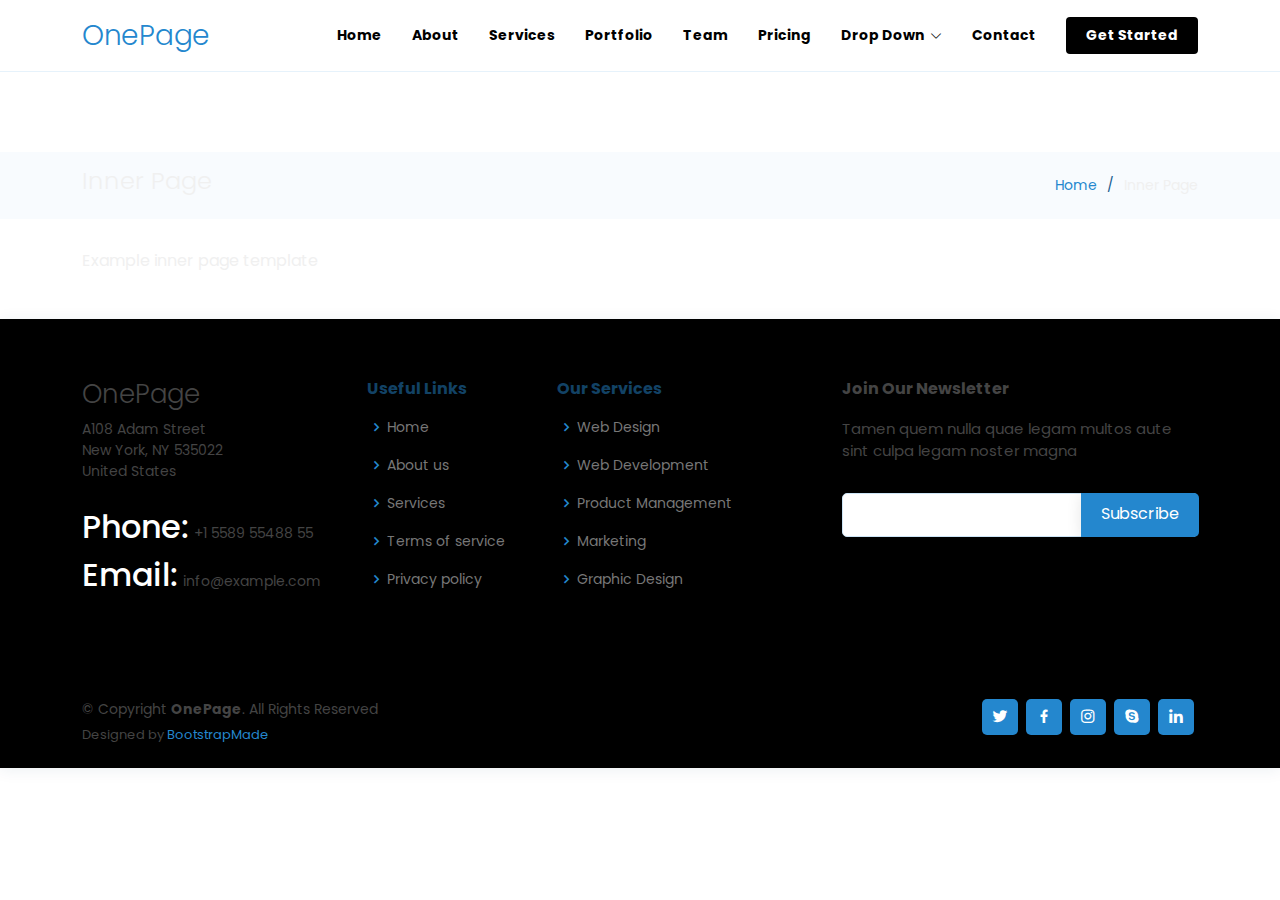
<file: OnePage/inner-page.html>
<!DOCTYPE html>
<html lang="en">

<head>
  <meta charset="utf-8">
  <meta content="width=device-width, initial-scale=1.0" name="viewport">

  <title>Inner Page - OnePage Bootstrap Template</title>
  <meta content="" name="description">
  <meta content="" name="keywords">

  <!-- Favicons -->
  <link href="assets/img/favicon.png" rel="icon">
  <link href="assets/img/apple-touch-icon.png" rel="apple-touch-icon">

  <!-- Google Fonts -->
  <link href="https://fonts.googleapis.com/css?family=Open+Sans:300,300i,400,400i,600,600i,700,700i|Raleway:300,300i,400,400i,500,500i,600,600i,700,700i|Poppins:300,300i,400,400i,500,500i,600,600i,700,700i" rel="stylesheet">

  <!-- Vendor CSS Files -->
  <link href="assets/vendor/aos/aos.css" rel="stylesheet">
  <link href="assets/vendor/bootstrap/css/bootstrap.min.css" rel="stylesheet">
  <link href="assets/vendor/bootstrap-icons/bootstrap-icons.css" rel="stylesheet">
  <link href="assets/vendor/boxicons/css/boxicons.min.css" rel="stylesheet">
  <link href="assets/vendor/glightbox/css/glightbox.min.css" rel="stylesheet">
  <link href="assets/vendor/remixicon/remixicon.css" rel="stylesheet">
  <link href="assets/vendor/swiper/swiper-bundle.min.css" rel="stylesheet">

  <!-- Template Main CSS File -->
  <link href="assets/css/style.css" rel="stylesheet">

  <!-- =======================================================
  * Template Name: OnePage - v4.9.2
  * Template URL: https://bootstrapmade.com/onepage-multipurpose-bootstrap-template/
  * Author: BootstrapMade.com
  * License: https://bootstrapmade.com/license/
  ======================================================== -->
</head>

<body>

  <!-- ======= Header ======= -->
  <header id="header" class="fixed-top">
    <div class="container d-flex align-items-center justify-content-between">

      <h1 class="logo"><a href="index.html">OnePage</a></h1>
      <!-- Uncomment below if you prefer to use an image logo -->
      <!-- <a href="index.html" class="logo"><img src="assets/img/logo.png" alt="" class="img-fluid"></a>-->

      <nav id="navbar" class="navbar">
        <ul>
          <li><a class="nav-link scrollto " href="#hero">Home</a></li>
          <li><a class="nav-link scrollto" href="#about">About</a></li>
          <li><a class="nav-link scrollto" href="#services">Services</a></li>
          <li><a class="nav-link scrollto o" href="#portfolio">Portfolio</a></li>
          <li><a class="nav-link scrollto" href="#team">Team</a></li>
          <li><a class="nav-link scrollto" href="#pricing">Pricing</a></li>
          <li class="dropdown"><a href="#"><span>Drop Down</span> <i class="bi bi-chevron-down"></i></a>
            <ul>
              <li><a href="#">Drop Down 1</a></li>
              <li class="dropdown"><a href="#"><span>Deep Drop Down</span> <i class="bi bi-chevron-right"></i></a>
                <ul>
                  <li><a href="#">Deep Drop Down 1</a></li>
                  <li><a href="#">Deep Drop Down 2</a></li>
                  <li><a href="#">Deep Drop Down 3</a></li>
                  <li><a href="#">Deep Drop Down 4</a></li>
                  <li><a href="#">Deep Drop Down 5</a></li>
                </ul>
              </li>
              <li><a href="#">Drop Down 2</a></li>
              <li><a href="#">Drop Down 3</a></li>
              <li><a href="#">Drop Down 4</a></li>
            </ul>
          </li>
          <li><a class="nav-link scrollto" href="#contact">Contact</a></li>
          <li><a class="getstarted scrollto" href="#about">Get Started</a></li>
        </ul>
        <i class="bi bi-list mobile-nav-toggle"></i>
      </nav><!-- .navbar -->

    </div>
  </header><!-- End Header -->

  <main id="main">

    <!-- ======= Breadcrumbs ======= -->
    <section class="breadcrumbs">
      <div class="container">

        <div class="d-flex justify-content-between align-items-center">
          <h2>Inner Page</h2>
          <ol>
            <li><a href="index.html">Home</a></li>
            <li>Inner Page</li>
          </ol>
        </div>

      </div>
    </section><!-- End Breadcrumbs -->

    <section class="inner-page">
      <div class="container">
        <p>
          Example inner page template
        </p>
      </div>
    </section>

  </main><!-- End #main -->

  <!-- ======= Footer ======= -->
  <footer id="footer">

    <div class="footer-top">
      <div class="container">
        <div class="row">

          <div class="col-lg-3 col-md-6 footer-contact">
            <h3>OnePage</h3>
            <p>
              A108 Adam Street <br>
              New York, NY 535022<br>
              United States <br><br>
              <strong>Phone:</strong> +1 5589 55488 55<br>
              <strong>Email:</strong> info@example.com<br>
            </p>
          </div>

          <div class="col-lg-2 col-md-6 footer-links">
            <h4>Useful Links</h4>
            <ul>
              <li><i class="bx bx-chevron-right"></i> <a href="#">Home</a></li>
              <li><i class="bx bx-chevron-right"></i> <a href="#">About us</a></li>
              <li><i class="bx bx-chevron-right"></i> <a href="#">Services</a></li>
              <li><i class="bx bx-chevron-right"></i> <a href="#">Terms of service</a></li>
              <li><i class="bx bx-chevron-right"></i> <a href="#">Privacy policy</a></li>
            </ul>
          </div>

          <div class="col-lg-3 col-md-6 footer-links">
            <h4>Our Services</h4>
            <ul>
              <li><i class="bx bx-chevron-right"></i> <a href="#">Web Design</a></li>
              <li><i class="bx bx-chevron-right"></i> <a href="#">Web Development</a></li>
              <li><i class="bx bx-chevron-right"></i> <a href="#">Product Management</a></li>
              <li><i class="bx bx-chevron-right"></i> <a href="#">Marketing</a></li>
              <li><i class="bx bx-chevron-right"></i> <a href="#">Graphic Design</a></li>
            </ul>
          </div>

          <div class="col-lg-4 col-md-6 footer-newsletter">
            <h4>Join Our Newsletter</h4>
            <p>Tamen quem nulla quae legam multos aute sint culpa legam noster magna</p>
            <form action="" method="post">
              <input type="email" name="email"><input type="submit" value="Subscribe">
            </form>
          </div>

        </div>
      </div>
    </div>

    <div class="container d-md-flex py-4">

      <div class="me-md-auto text-center text-md-start">
        <div class="copyright">
          &copy; Copyright <strong><span>OnePage</span></strong>. All Rights Reserved
        </div>
        <div class="credits">
          <!-- All the links in the footer should remain intact. -->
          <!-- You can delete the links only if you purchased the pro version. -->
          <!-- Licensing information: https://bootstrapmade.com/license/ -->
          <!-- Purchase the pro version with working PHP/AJAX contact form: https://bootstrapmade.com/onepage-multipurpose-bootstrap-template/ -->
          Designed by <a href="https://bootstrapmade.com/">BootstrapMade</a>
        </div>
      </div>
      <div class="social-links text-center text-md-right pt-3 pt-md-0">
        <a href="#" class="twitter"><i class="bx bxl-twitter"></i></a>
        <a href="#" class="facebook"><i class="bx bxl-facebook"></i></a>
        <a href="#" class="instagram"><i class="bx bxl-instagram"></i></a>
        <a href="#" class="google-plus"><i class="bx bxl-skype"></i></a>
        <a href="#" class="linkedin"><i class="bx bxl-linkedin"></i></a>
      </div>
    </div>
  </footer><!-- End Footer -->

  <div id="preloader"></div>
  <a href="#" class="back-to-top d-flex align-items-center justify-content-center"><i class="bi bi-arrow-up-short"></i></a>

  <!-- Vendor JS Files -->
  <script src="assets/vendor/purecounter/purecounter_vanilla.js"></script>
  <script src="assets/vendor/aos/aos.js"></script>
  <script src="assets/vendor/bootstrap/js/bootstrap.bundle.min.js"></script>
  <script src="assets/vendor/glightbox/js/glightbox.min.js"></script>
  <script src="assets/vendor/isotope-layout/isotope.pkgd.min.js"></script>
  <script src="assets/vendor/swiper/swiper-bundle.min.js"></script>
  <script src="assets/vendor/php-email-form/validate.js"></script>

  <!-- Template Main JS File -->
  <script src="assets/js/main.js"></script>

</body>

</html>
</file>
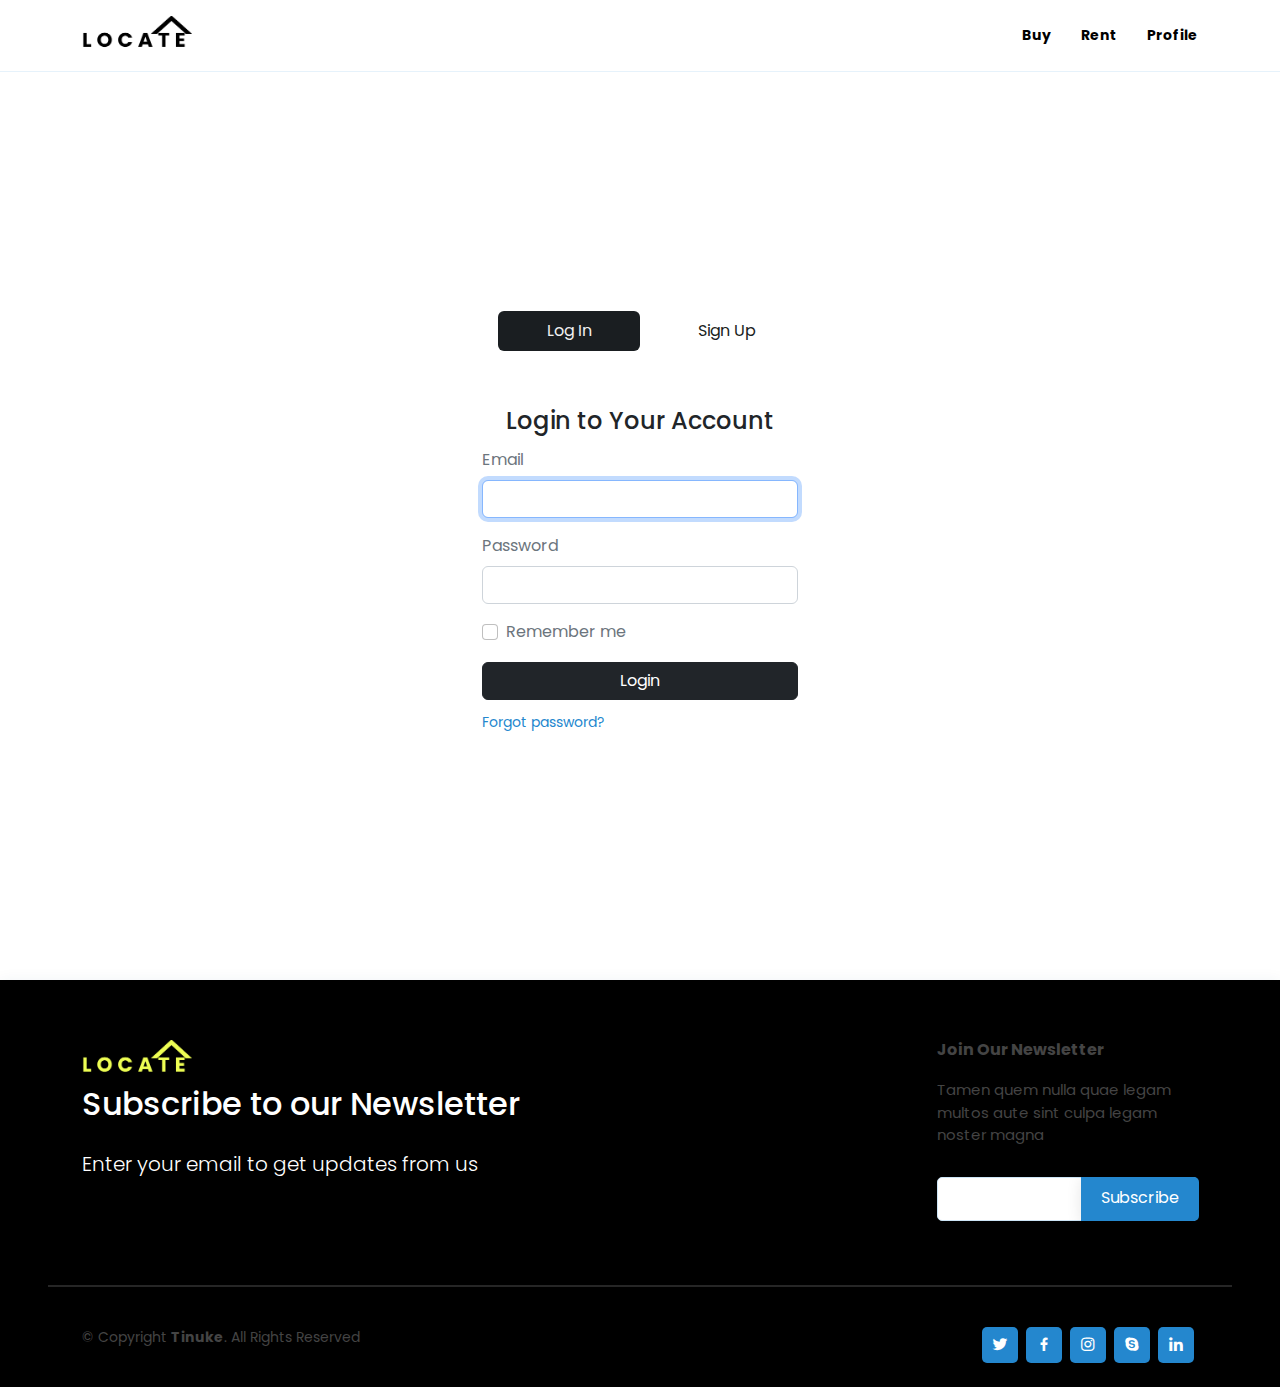
<file: OnePage/login.html>
<!DOCTYPE html>
<html lang="en">

<head>
    <meta charset="utf-8">
    <meta content="width=device-width, initial-scale=1.0" name="viewport">

    <title>Auth Page</title>
    <meta content="" name="description">
    <meta content="" name="keywords">

    <!-- Favicons -->
    <link href="assets/img/favicon.png" rel="icon">
    <link href="assets/img/apple-touch-icon.png" rel="apple-touch-icon">

    <!-- Google Fonts -->
    <link href="https://fonts.googleapis.com/css?family=Open+Sans:300,300i,400,400i,600,600i,700,700i|Raleway:300,300i,400,400i,500,500i,600,600i,700,700i|Poppins:300,300i,400,400i,500,500i,600,600i,700,700i"
          rel="stylesheet">

    <!-- Vendor CSS Files -->
    <link href="assets/vendor/aos/aos.css" rel="stylesheet">
    <link href="assets/vendor/bootstrap/css/bootstrap.min.css" rel="stylesheet">
    <link href="assets/vendor/bootstrap-icons/bootstrap-icons.css" rel="stylesheet">
    <link href="assets/vendor/boxicons/css/boxicons.min.css" rel="stylesheet">
    <link href="assets/vendor/glightbox/css/glightbox.min.css" rel="stylesheet">
    <link href="assets/vendor/remixicon/remixicon.css" rel="stylesheet">
    <link href="assets/vendor/swiper/swiper-bundle.min.css" rel="stylesheet">

    <!-- Template Main CSS File -->
    <link href="assets/css/style.css" rel="stylesheet">
    <style>
        /* The alert message box */
        .alert {
            padding: 20px;
            /* background-color: #f44336;  Red */
            color: white;
        {#height: 20px;#} margin-bottom: 15px;
        }

        /* The close button */
        .closebtn {
            margin-left: 15px;
            color: white;
            font-weight: bold;
            float: right;
            font-size: 22px;
            line-height: 20px;
            cursor: pointer;
            transition: 0.3s;
        }

        /* When moving the mouse over the close button */
        .closebtn:hover {
            color: black;
        }
    </style>


</head>

<body>

<!-- ======= Header ======= -->
<header id="header" class="fixed-top">
    <div class="container d-flex align-items-center justify-content-between">

        <!--<h1 class="logo"><a href="index.html">OnePage</a></h1> -->
        <!-- Uncomment below if you prefer to use an image logo -->
        <a href="index.html" class="logo"><img src="assets/img/logo.png" alt="" class="img-fluid"></a>

        <nav id="navbar" class="navbar justify-content-center">
            <ul>
                <li><a class="nav-item nav-link scrollto" href="search.html">Buy</a></li>
                <li><a class=" nav-item nav-link scrollto" href="search.html">Rent</a></li>
                <li><a class=" nav-item nav-link scrollto" href="profile.html">Profile</a></li>
            </ul>
            <i class="bi bi-list mobile-nav-toggle"></i>
        </nav><!-- .navbar -->

    </div>
</header><!-- End Header -->


<main>
    <div class="container">

        <section
                class="section register min-vh-100 d-flex flex-column align-items-center justify-content-center py-4">
            <div class="container">
                <div class="row justify-content-center">
                    <div class="col-lg-4 col-md-8 d-flex flex-column align-items-center justify-content-center">

                        <div class="card mb-3 border-0" id="logsign">

                            <div class="card-body">
                                <!-- Pills navs -->
                                <ul class="nav nav-pills nav-justified mb-3" id="ex1" role="tablist">
                                    <li class="nav-item p-3" role="presentation">
                                        <a
                                                class="nav-link active"
                                                id="ex3-tab-1"
                                                data-mdb-toggle="pill"
                                                href="#"
                                                role="tab"
                                                aria-controls="ex3-pills-1"
                                                aria-selected="true"
                                        >Log In</a
                                        >
                                    </li>
                                    <li class="nav-item pt-3" role="presentation">
                                        <a
                                                class="nav-link"
                                                id="ex3-tab-2"
                                                data-mdb-toggle="pill"
                                                href="#"
                                                role="tab"
                                                aria-controls="ex3-pills-2"
                                                aria-selected="false"
                                        >Sign Up</a
                                        >
                                    </li>
                                </ul>
                                <!-- Pills navs -->
                                <!-- Pills content -->
                                <div class="tab-content" id="ex2-content">
                                    <div class="tab-pane fade show active"
                                         id="ex3-pills-1"
                                         role="tabpanel"
                                         aria-labelledby="ex3-tab-1">
                                        <div class="pt-4 pb-1">
                                            <h5 class="card-title text-center pb-0 fs-4 text-dark">Login to Your
                                                Account</h5>
                                            <!--<p class="text-center small text-muted">Enter your email & password to
                                                login</p>-->
                                        </div>
                                        <form class="row g-3 needs-validation" novalidate action="profile.html"
                                              method="POST">
                                            <div class="col-12">
                                                <label for="yourUsername" class="form-label text-muted">Email</label>
                                                <div class="input-group has-validation">
                                                    <input autofocus type="text" name="username" class="form-control"
                                                           id="yourUsername" required>
                                                    <div class="invalid-feedback" id="username-error">Please enter your
                                                        username.
                                                    </div>
                                                </div>
                                            </div>

                                            <div class="col-12">
                                                <label for="yourPassword" class="form-label text-muted">Password</label>
                                                <input type="password" name="password" class="form-control"
                                                       id="yourPassword" required>
                                                <div class="invalid-feedback">Please enter your password!</div>
                                            </div>

                                            <div class="col-12">
                                                <div class="form-check">
                                                    <input class="form-check-input" type="checkbox" name="remember"
                                                           value="true" id="rememberMe">
                                                    <label class="form-check-label text-muted" for="rememberMe">Remember
                                                        me</label>
                                                </div>
                                            </div>
                                            <div class="col-12">
                                                <button class="btn btn-dark w-100 mb-1" type="submit">Login</button>
                                            </div>
                                        </form>
                                        <div class="pt-2">
                                            <p class="small" id="forgot"><a href="#">Forgot password?</a></p>
                                        </div>
                                    </div>
                                    <div class="tab-pane fade"
                                         id="ex3-pills-2"
                                         role="tabpanel"
                                         aria-labelledby="ex3-tab-2">
                                        <div class="pt-4 pb-2">
                                            <h5 class="card-title text-center pb-0 fs-4 text-dark">Create a new
                                                Account</h5>
                                        </div>
                                        <form class="row g-3 needs-validation" novalidate action="profile.html"
                                              method="POST">
                                            <div class="col-12">
                                                <label for="yourUsername" class="form-label text-muted">Email</label>
                                                <div class="input-group has-validation">
                                                    <!--<span class="input-group-text" id="inputGroupPrepend">@</span>-->
                                                    <input autofocus type="text" name="username" class="form-control"
                                                           id="yourUsername" required>
                                                    <div class="invalid-feedback" id="username-error">Please enter your
                                                        email.
                                                    </div>
                                                </div>
                                            </div>

                                            <div class="col-12">
                                                <label for="yourPassword" class="form-label text-muted">Password</label>
                                                <input type="password" name="password" class="form-control"
                                                       id="yourPassword" required>
                                                <div class="invalid-feedback">Please enter your password!</div>
                                            </div>

                                            <div class="col-12">
                                                <label for="yourPassword" class="form-label text-muted">Confirm
                                                    Password</label>
                                                <input type="password" name="password" class="form-control"
                                                       id="yourPassword" required>
                                                <div class="invalid-feedback">Please enter your password!</div>
                                            </div>

                                            <div class="col-12">
                                                <button class="btn btn-dark w-100 mb-1" type="submit">Sign Up</button>
                                            </div>
                                        </form>
                                    </div>
                                </div>
                            </div>
                        </div>
                    </div>
                </div>
            </div>

        </section>

    </div>
</main><!-- End #main -->

<!-- ======= Footer ======= -->
<footer id="footer">

    <div class="footer-top">
        <div class="container">
            <div class="row">

                <div class="col-lg-9 col-md-6 footer-contact">
                    <a href="index.html" class="logo"><img src="assets/img/green.png" alt="" class="img-fluid"></a><br>
                    <strong>Subscribe to our Newsletter</strong><br><br>
                    <span>
                Enter your email to get updates from us <br><br>
            </span>
                </div>


                <div class="col-lg-3 col-md-6 footer-newsletter">
                    <h4>Join Our Newsletter</h4>
                    <p>Tamen quem nulla quae legam multos aute sint culpa legam noster magna</p>
                    <form action="" method="post">
                        <input type="email" name="email"><input type="submit" value="Subscribe">
                    </form>
                </div>

            </div>
        </div>
    </div>
    <!-- Solid divider -->
    <hr class="solid mx-lg-5">

    <div class="container d-md-flex py-4">

        <div class="me-md-auto text-center text-md-start">
            <div class="copyright">
                &copy; Copyright <strong><span>Tinuke</span></strong>. All Rights Reserved
            </div>
        </div>
        <div class="social-links text-center text-md-right pt-3 pt-md-0">
            <a href="#" class="twitter"><i class="bx bxl-twitter"></i></a>
            <a href="#" class="facebook"><i class="bx bxl-facebook"></i></a>
            <a href="#" class="instagram"><i class="bx bxl-instagram"></i></a>
            <a href="#" class="google-plus"><i class="bx bxl-skype"></i></a>
            <a href="#" class="linkedin"><i class="bx bxl-linkedin"></i></a>
        </div>
    </div>
</footer><!-- End Footer -->

<div id="preloader"></div>
<a href="#" class="back-to-top d-flex align-items-center justify-content-center"><i
        class="bi bi-arrow-up-short"></i></a>

<!-- Vendor JS Files -->
<script src="assets/vendor/purecounter/purecounter_vanilla.js"></script>
<script src="assets/vendor/aos/aos.js"></script>
<script src="assets/vendor/bootstrap/js/bootstrap.bundle.min.js"></script>
<script src="assets/vendor/glightbox/js/glightbox.min.js"></script>
<script src="assets/vendor/isotope-layout/isotope.pkgd.min.js"></script>
<script src="assets/vendor/swiper/swiper-bundle.min.js"></script>
<script src="assets/vendor/php-email-form/validate.js"></script>
<script>
    // Get the container element
    let pillContainer = document.getElementById("logsign");

    // Get all buttons with class="btn" inside the container
    let btns = pillContainer.getElementsByClassName("nav-link");
    let res = pillContainer.getElementsByClassName("tab-pane");

    // Loop through the buttons and add the active class to the current/clicked button
    for (let i = 0; i < btns.length; i++) {
        btns[i].addEventListener("click", function () {
            let current = document.getElementsByClassName("active");

            // If there's no active class
            if (current.length > 0) {
                current[0].className = current[0].className.replace(" active", "");
                current[0].className = current[0].className.replace(" active", "").replace(" show", "");

            }


            // Add the active class to the current/clicked button
            this.className += " active";
            console.log(this.getAttribute("aria-controls"));
            let newContainer = document.getElementById(this.getAttribute("aria-controls"));
            newContainer.classList.add("show")
            newContainer.classList.add("active")

        });
    }


</script>

<!-- Template Main JS File -->
<script src="assets/js/main.js"></script>
</body>
</html>
</file>
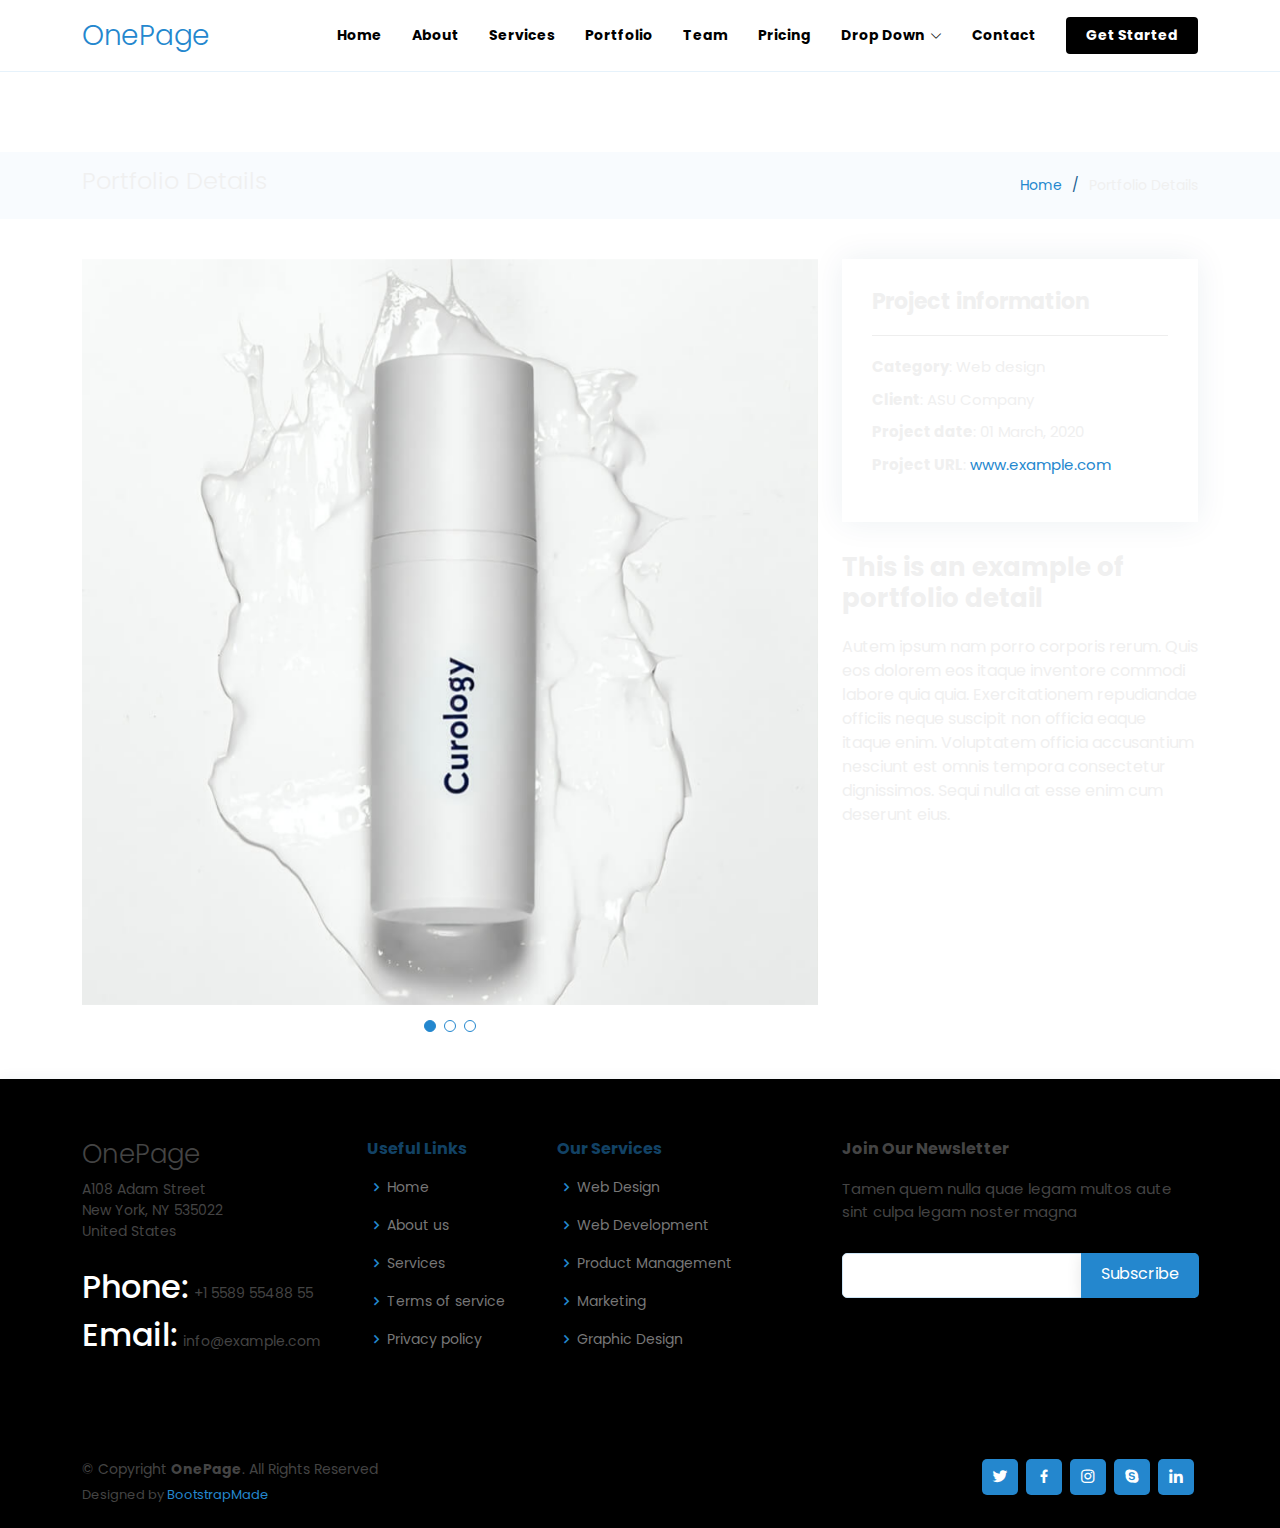
<file: OnePage/portfolio-details.html>
<!DOCTYPE html>
<html lang="en">

<head>
  <meta charset="utf-8">
  <meta content="width=device-width, initial-scale=1.0" name="viewport">

  <title>Portfolio Details - OnePage Bootstrap Template</title>
  <meta content="" name="description">
  <meta content="" name="keywords">

  <!-- Favicons -->
  <link href="assets/img/favicon.png" rel="icon">
  <link href="assets/img/apple-touch-icon.png" rel="apple-touch-icon">

  <!-- Google Fonts -->
  <link href="https://fonts.googleapis.com/css?family=Open+Sans:300,300i,400,400i,600,600i,700,700i|Raleway:300,300i,400,400i,500,500i,600,600i,700,700i|Poppins:300,300i,400,400i,500,500i,600,600i,700,700i" rel="stylesheet">

  <!-- Vendor CSS Files -->
  <link href="assets/vendor/aos/aos.css" rel="stylesheet">
  <link href="assets/vendor/bootstrap/css/bootstrap.min.css" rel="stylesheet">
  <link href="assets/vendor/bootstrap-icons/bootstrap-icons.css" rel="stylesheet">
  <link href="assets/vendor/boxicons/css/boxicons.min.css" rel="stylesheet">
  <link href="assets/vendor/glightbox/css/glightbox.min.css" rel="stylesheet">
  <link href="assets/vendor/remixicon/remixicon.css" rel="stylesheet">
  <link href="assets/vendor/swiper/swiper-bundle.min.css" rel="stylesheet">

  <!-- Template Main CSS File -->
  <link href="assets/css/style.css" rel="stylesheet">

  <!-- =======================================================
  * Template Name: OnePage - v4.9.2
  * Template URL: https://bootstrapmade.com/onepage-multipurpose-bootstrap-template/
  * Author: BootstrapMade.com
  * License: https://bootstrapmade.com/license/
  ======================================================== -->
</head>

<body>

  <!-- ======= Header ======= -->
  <header id="header" class="fixed-top">
    <div class="container d-flex align-items-center justify-content-between">

      <h1 class="logo"><a href="index.html">OnePage</a></h1>
      <!-- Uncomment below if you prefer to use an image logo -->
      <!-- <a href="index.html" class="logo"><img src="assets/img/logo.png" alt="" class="img-fluid"></a>-->

      <nav id="navbar" class="navbar">
        <ul>
          <li><a class="nav-link scrollto " href="#hero">Home</a></li>
          <li><a class="nav-link scrollto" href="#about">About</a></li>
          <li><a class="nav-link scrollto" href="#services">Services</a></li>
          <li><a class="nav-link scrollto activeo" href="#portfolio">Portfolio</a></li>
          <li><a class="nav-link scrollto" href="#team">Team</a></li>
          <li><a class="nav-link scrollto" href="#pricing">Pricing</a></li>
          <li class="dropdown"><a href="#"><span>Drop Down</span> <i class="bi bi-chevron-down"></i></a>
            <ul>
              <li><a href="#">Drop Down 1</a></li>
              <li class="dropdown"><a href="#"><span>Deep Drop Down</span> <i class="bi bi-chevron-right"></i></a>
                <ul>
                  <li><a href="#">Deep Drop Down 1</a></li>
                  <li><a href="#">Deep Drop Down 2</a></li>
                  <li><a href="#">Deep Drop Down 3</a></li>
                  <li><a href="#">Deep Drop Down 4</a></li>
                  <li><a href="#">Deep Drop Down 5</a></li>
                </ul>
              </li>
              <li><a href="#">Drop Down 2</a></li>
              <li><a href="#">Drop Down 3</a></li>
              <li><a href="#">Drop Down 4</a></li>
            </ul>
          </li>
          <li><a class="nav-link scrollto" href="#contact">Contact</a></li>
          <li><a class="getstarted scrollto" href="#about">Get Started</a></li>
        </ul>
        <i class="bi bi-list mobile-nav-toggle"></i>
      </nav><!-- .navbar -->

    </div>
  </header><!-- End Header -->

  <main id="main">

    <!-- ======= Breadcrumbs ======= -->
    <section id="breadcrumbs" class="breadcrumbs">
      <div class="container">

        <div class="d-flex justify-content-between align-items-center">
          <h2>Portfolio Details</h2>
          <ol>
            <li><a href="index.html">Home</a></li>
            <li>Portfolio Details</li>
          </ol>
        </div>

      </div>
    </section><!-- End Breadcrumbs -->

    <!-- ======= Portfolio Details Section ======= -->
    <section id="portfolio-details" class="portfolio-details">
      <div class="container">

        <div class="row gy-4">

          <div class="col-lg-8">
            <div class="portfolio-details-slider swiper">
              <div class="swiper-wrapper align-items-center">

                <div class="swiper-slide">
                  <img src="assets/img/portfolio/portfolio-1.jpg" alt="">
                </div>

                <div class="swiper-slide">
                  <img src="assets/img/portfolio/portfolio-2.jpg" alt="">
                </div>

                <div class="swiper-slide">
                  <img src="assets/img/portfolio/portfolio-3.jpg" alt="">
                </div>

              </div>
              <div class="swiper-pagination"></div>
            </div>
          </div>

          <div class="col-lg-4">
            <div class="portfolio-info">
              <h3>Project information</h3>
              <ul>
                <li><strong>Category</strong>: Web design</li>
                <li><strong>Client</strong>: ASU Company</li>
                <li><strong>Project date</strong>: 01 March, 2020</li>
                <li><strong>Project URL</strong>: <a href="#">www.example.com</a></li>
              </ul>
            </div>
            <div class="portfolio-description">
              <h2>This is an example of portfolio detail</h2>
              <p>
                Autem ipsum nam porro corporis rerum. Quis eos dolorem eos itaque inventore commodi labore quia quia. Exercitationem repudiandae officiis neque suscipit non officia eaque itaque enim. Voluptatem officia accusantium nesciunt est omnis tempora consectetur dignissimos. Sequi nulla at esse enim cum deserunt eius.
              </p>
            </div>
          </div>

        </div>

      </div>
    </section><!-- End Portfolio Details Section -->

  </main><!-- End #main -->

  <!-- ======= Footer ======= -->
  <footer id="footer">

    <div class="footer-top">
      <div class="container">
        <div class="row">

          <div class="col-lg-3 col-md-6 footer-contact">
            <h3>OnePage</h3>
            <p>
              A108 Adam Street <br>
              New York, NY 535022<br>
              United States <br><br>
              <strong>Phone:</strong> +1 5589 55488 55<br>
              <strong>Email:</strong> info@example.com<br>
            </p>
          </div>

          <div class="col-lg-2 col-md-6 footer-links">
            <h4>Useful Links</h4>
            <ul>
              <li><i class="bx bx-chevron-right"></i> <a href="#">Home</a></li>
              <li><i class="bx bx-chevron-right"></i> <a href="#">About us</a></li>
              <li><i class="bx bx-chevron-right"></i> <a href="#">Services</a></li>
              <li><i class="bx bx-chevron-right"></i> <a href="#">Terms of service</a></li>
              <li><i class="bx bx-chevron-right"></i> <a href="#">Privacy policy</a></li>
            </ul>
          </div>

          <div class="col-lg-3 col-md-6 footer-links">
            <h4>Our Services</h4>
            <ul>
              <li><i class="bx bx-chevron-right"></i> <a href="#">Web Design</a></li>
              <li><i class="bx bx-chevron-right"></i> <a href="#">Web Development</a></li>
              <li><i class="bx bx-chevron-right"></i> <a href="#">Product Management</a></li>
              <li><i class="bx bx-chevron-right"></i> <a href="#">Marketing</a></li>
              <li><i class="bx bx-chevron-right"></i> <a href="#">Graphic Design</a></li>
            </ul>
          </div>

          <div class="col-lg-4 col-md-6 footer-newsletter">
            <h4>Join Our Newsletter</h4>
            <p>Tamen quem nulla quae legam multos aute sint culpa legam noster magna</p>
            <form action="" method="post">
              <input type="email" name="email"><input type="submit" value="Subscribe">
            </form>
          </div>

        </div>
      </div>
    </div>

    <div class="container d-md-flex py-4">

      <div class="me-md-auto text-center text-md-start">
        <div class="copyright">
          &copy; Copyright <strong><span>OnePage</span></strong>. All Rights Reserved
        </div>
        <div class="credits">
          <!-- All the links in the footer should remain intact. -->
          <!-- You can delete the links only if you purchased the pro version. -->
          <!-- Licensing information: https://bootstrapmade.com/license/ -->
          <!-- Purchase the pro version with working PHP/AJAX contact form: https://bootstrapmade.com/onepage-multipurpose-bootstrap-template/ -->
          Designed by <a href="https://bootstrapmade.com/">BootstrapMade</a>
        </div>
      </div>
      <div class="social-links text-center text-md-right pt-3 pt-md-0">
        <a href="#" class="twitter"><i class="bx bxl-twitter"></i></a>
        <a href="#" class="facebook"><i class="bx bxl-facebook"></i></a>
        <a href="#" class="instagram"><i class="bx bxl-instagram"></i></a>
        <a href="#" class="google-plus"><i class="bx bxl-skype"></i></a>
        <a href="#" class="linkedin"><i class="bx bxl-linkedin"></i></a>
      </div>
    </div>
  </footer><!-- End Footer -->

  <div id="preloader"></div>
  <a href="#" class="back-to-top d-flex align-items-center justify-content-center"><i class="bi bi-arrow-up-short"></i></a>

  <!-- Vendor JS Files -->
  <script src="assets/vendor/purecounter/purecounter_vanilla.js"></script>
  <script src="assets/vendor/aos/aos.js"></script>
  <script src="assets/vendor/bootstrap/js/bootstrap.bundle.min.js"></script>
  <script src="assets/vendor/glightbox/js/glightbox.min.js"></script>
  <script src="assets/vendor/isotope-layout/isotope.pkgd.min.js"></script>
  <script src="assets/vendor/swiper/swiper-bundle.min.js"></script>
  <script src="assets/vendor/php-email-form/validate.js"></script>

  <!-- Template Main JS File -->
  <script src="assets/js/main.js"></script>

</body>

</html>
</file>
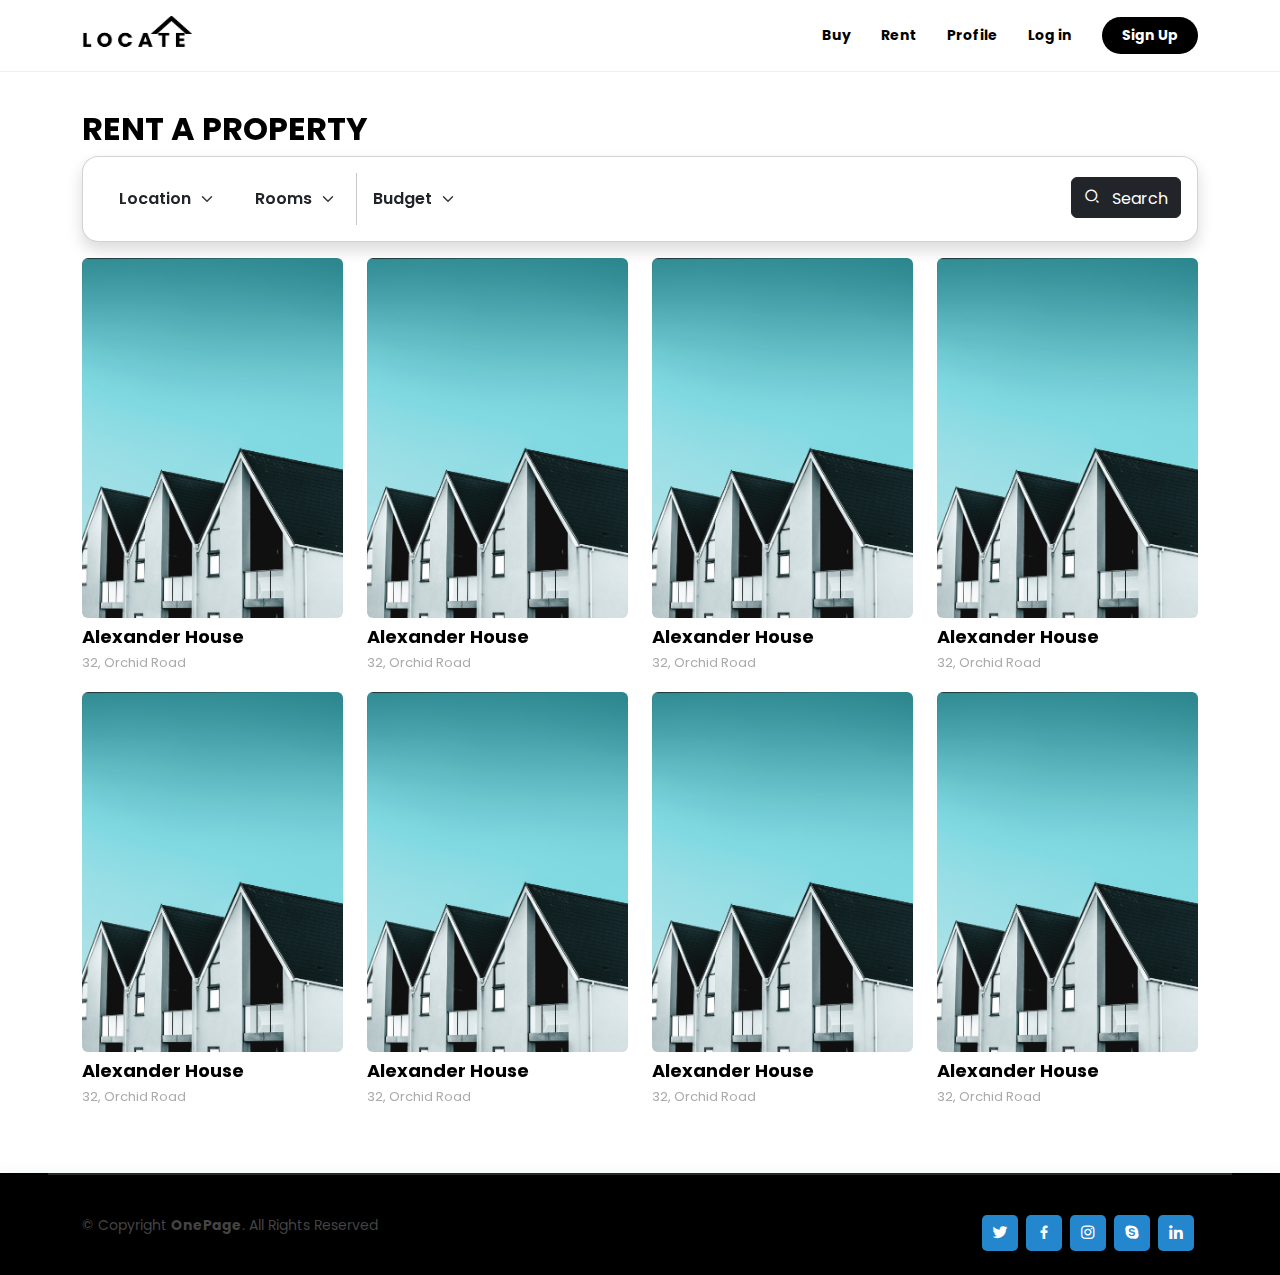
<file: OnePage/search.html>
<!DOCTYPE html>
<html lang="en">

<head>
    <meta charset="utf-8">
    <meta content="width=device-width, initial-scale=1.0" name="viewport">

    <title>Results</title>
    <meta content="" name="description">
    <meta content="" name="keywords">

    <!-- Favicons -->
    <link href="assets/img/favicon.png" rel="icon">
    <link href="assets/img/apple-touch-icon.png" rel="apple-touch-icon">

    <!-- Google Fonts -->
    <link href="https://fonts.googleapis.com/css?family=Open+Sans:300,300i,400,400i,600,600i,700,700i|Raleway:300,300i,400,400i,500,500i,600,600i,700,700i|Poppins:300,300i,400,400i,500,500i,600,600i,700,700i"
          rel="stylesheet">

    <!-- Vendor CSS Files -->
    <link href="assets/vendor/aos/aos.css" rel="stylesheet">
    <link href="assets/vendor/bootstrap/css/bootstrap.min.css" rel="stylesheet">
    <link href="assets/vendor/bootstrap-icons/bootstrap-icons.css" rel="stylesheet">
    <link href="assets/vendor/boxicons/css/boxicons.min.css" rel="stylesheet">
    <link href="assets/vendor/glightbox/css/glightbox.min.css" rel="stylesheet">
    <link href="assets/vendor/remixicon/remixicon.css" rel="stylesheet">
    <link href="assets/vendor/swiper/swiper-bundle.min.css" rel="stylesheet">

    <!-- Template Main CSS File -->
    <link href="assets/css/style.css" rel="stylesheet">

</head>

<body>

<!-- ======= Header ======= -->
<header id="header" class="fixed-top">
    <div class="container d-flex align-items-center justify-content-between">

        <!--<h1 class="logo"><a href="index.html">OnePage</a></h1> -->
        <!-- Uncomment below if you prefer to use an image logo -->
        <a href="index.html" class="logo"><img src="assets/img/logo.png" alt="" class="img-fluid"></a>
        <!--<ul class="navbar justify-content-center">
          <li>
            <a class="nav-link scrollto" href="#">Buy</a>
          </li>
          <li>
            <a class="nav-link scrollto" href="#">Rent</a>
          </li>
        </ul>-->

        <nav id="navbar" class="navbar">
            <ul>
                <!--<li><a class="nav-link scrollto active" href="#hero">Home</a></li>-->
                <li><a class="nav-link scrollto" href="search.html">Buy</a></li>
                <li><a class="nav-link scrollto" href="search.html">Rent</a></li>
                <li><a class="nav-link scrollto" href="profile.html">Profile</a></li>
                <li><a class="nav-link scrollto" href="login.html">Log in</a></li>
                <li><a class="getstarted scrollto rounded-pill" href="login.html">Sign Up</a></li>
            </ul>
            <i class="bi bi-list mobile-nav-toggle"></i>
        </nav><!-- .navbar -->

    </div>
</header><!-- End Header -->


<main id="main">

    <!-- ======= Properties Section ======= -->
    <section id="team" class="team">
        <div class="container" data-aos="fade-up">
            <div class="section-title">
                <h2>Rent A Property</h2>
            </div>
            <div class="card p-3 shadow border-opacity-10 rounded-4">
                <div>
                    <form class="hstack" action="search.html">
                        <select class="form-select border-0 w-auto m-2 fw-semibold" aria-label="Default select example">
                            <option selected>Location</option>
                            <option value="1">One</option>
                            <option value="2">Two</option>
                            <option value="3">Three</option>
                        </select>
                        <select class="form-select border-0 w-auto m-2 fw-semibold" aria-label="Default select example">
                            <option selected>Rooms</option>
                            <option value="1">One</option>
                            <option value="2">Two</option>
                            <option value="3">Three</option>
                        </select>
                        <div class="vr text-dark"></div>
                        <select class="form-select border-0 w-auto fw-semibold m-1" aria-label="Default select example">
                            <option selected>Budget</option>
                            <option value="1">One</option>
                            <option value="2">Two</option>
                            <option value="3">Three</option>
                        </select>
                        <button class="btn btn-dark mb-1 ms-auto" type="submit"><i class="ri-search-2-line me-2"></i>
                            Search
                        </button>
                    </form>
                </div>
            </div>


            <div class="row pt-3">

                <div class="col-lg-3 col-md-6 d-flex align-items-stretch" data-aos="fade-up" data-aos-delay="100">
                    <div class="member">
                        <div class="member-img">
                            <img src="assets/img/house.jpg" class="img-fluid rounded" alt="">
                            <div class="social">
                                <a href="property.html"><span class="">Price</span></a>
                            </div>
                        </div>
                        <div class="member-info pt-2">
                            <h4>Alexander House</h4>
                            <span>32, Orchid Road</span>
                        </div>
                    </div>
                </div>

                <div class="col-lg-3 col-md-6 d-flex align-items-stretch" data-aos="fade-up" data-aos-delay="100">
                    <div class="member">
                        <div class="member-img">
                            <img src="assets/img/house.jpg" class="img-fluid rounded" alt="">
                            <div class="social">
                                <a href="property.html"><span class="">Price</span></a>
                            </div>
                        </div>
                        <div class="member-info pt-2">
                            <h4>Alexander House</h4>
                            <span>32, Orchid Road</span>
                        </div>
                    </div>
                </div>

                <div class="col-lg-3 col-md-6 d-flex align-items-stretch" data-aos="fade-up" data-aos-delay="100">
                    <div class="member">
                        <div class="member-img">
                            <img src="assets/img/house.jpg" class="img-fluid rounded" alt="">
                            <div class="social">
                                <a href="property.html"><span class="">Price</span></a>
                            </div>
                        </div>
                        <div class="member-info pt-2">
                            <h4>Alexander House</h4>
                            <span>32, Orchid Road</span>
                        </div>
                    </div>
                </div>

                <div class="col-lg-3 col-md-6 d-flex align-items-stretch" data-aos="fade-up" data-aos-delay="100">
                    <div class="member">
                        <div class="member-img">
                            <img src="assets/img/house.jpg" class="img-fluid rounded" alt="">
                            <div class="social">
                                <a href="property.html"><span class="">Price</span></a>
                            </div>
                        </div>
                        <div class="member-info pt-2">
                            <h4>Alexander House</h4>
                            <span>32, Orchid Road</span>
                        </div>
                    </div>
                </div>

                <div class="col-lg-3 col-md-6 d-flex align-items-stretch" data-aos="fade-up" data-aos-delay="100">
                    <div class="member">
                        <div class="member-img">
                            <img src="assets/img/house.jpg" class="img-fluid rounded" alt="">
                            <div class="social">
                                <a href="property.html"><span class="">Price</span></a>
                            </div>
                        </div>
                        <div class="member-info pt-2">
                            <h4>Alexander House</h4>
                            <span>32, Orchid Road</span>
                        </div>
                    </div>
                </div>

                <div class="col-lg-3 col-md-6 d-flex align-items-stretch" data-aos="fade-up" data-aos-delay="100">
                    <div class="member">
                        <div class="member-img">
                            <img src="assets/img/house.jpg" class="img-fluid rounded" alt="">
                            <div class="social">
                                <a href="property.html"><span class="">Price</span></a>
                            </div>
                        </div>
                        <div class="member-info pt-2">
                            <h4>Alexander House</h4>
                            <span>32, Orchid Road</span>
                        </div>
                    </div>
                </div>

                <div class="col-lg-3 col-md-6 d-flex align-items-stretch" data-aos="fade-up" data-aos-delay="100">
                    <div class="member">
                        <div class="member-img">
                            <img src="assets/img/house.jpg" class="img-fluid rounded" alt="">
                            <div class="social">
                                <a href="property.html"><span class="">Price</span></a>
                            </div>
                        </div>
                        <div class="member-info pt-2">
                            <h4>Alexander House</h4>
                            <span>32, Orchid Road</span>
                        </div>
                    </div>
                </div>

                <div class="col-lg-3 col-md-6 d-flex align-items-stretch" data-aos="fade-up" data-aos-delay="100">
                    <div class="member">
                        <div class="member-img">
                            <img src="assets/img/house.jpg" class="img-fluid rounded" alt="">
                            <div class="social">
                                <a href="property.html"><span class="">Price</span></a>
                            </div>
                        </div>
                        <div class="member-info pt-2">
                            <h4>Alexander House</h4>
                            <span>32, Orchid Road</span>
                        </div>
                    </div>
                </div>

            </div>

        </div>
    </section><!-- End Properties Section -->


</main><!-- End #main -->

<!-- ======= Footer ======= -->
<footer id="footer">

    <!-- Solid divider -->
    <hr class="solid mx-lg-5">

    <div class="container d-md-flex py-4">

        <div class="me-md-auto text-center text-md-start">
            <div class="copyright">
                &copy; Copyright <strong><span>OnePage</span></strong>. All Rights Reserved
            </div>
        </div>
        <div class="social-links text-center text-md-right pt-3 pt-md-0">
            <a href="#" class="twitter"><i class="bx bxl-twitter"></i></a>
            <a href="#" class="facebook"><i class="bx bxl-facebook"></i></a>
            <a href="#" class="instagram"><i class="bx bxl-instagram"></i></a>
            <a href="#" class="google-plus"><i class="bx bxl-skype"></i></a>
            <a href="#" class="linkedin"><i class="bx bxl-linkedin"></i></a>
        </div>
    </div>
</footer><!-- End Footer -->

<div id="preloader"></div>
<a href="#" class="back-to-top d-flex align-items-center justify-content-center"><i
        class="bi bi-arrow-up-short"></i></a>

<!-- Vendor JS Files -->
<script src="assets/vendor/purecounter/purecounter_vanilla.js"></script>
<script src="assets/vendor/aos/aos.js"></script>
<script src="assets/vendor/bootstrap/js/bootstrap.bundle.min.js"></script>
<script src="assets/vendor/glightbox/js/glightbox.min.js"></script>
<script src="assets/vendor/isotope-layout/isotope.pkgd.min.js"></script>
<script src="assets/vendor/swiper/swiper-bundle.min.js"></script>
<script src="assets/vendor/php-email-form/validate.js"></script>

<!-- Template Main JS File -->
<script src="assets/js/main.js"></script>


</body>

</html>
</file>
<file: OnePage/assets/css/style.css>
/**
* Template Name: OnePage - v4.9.2
* Template URL: https://bootstrapmade.com/onepage-multipurpose-bootstrap-template/
* Author: BootstrapMade.com
* License: https://bootstrapmade.com/license/
*/

/*--------------------------------------------------------------
# General
--------------------------------------------------------------*/
body {
    font-family: "Poppins", sans-serif;
    color: #f0f0f0;
    padding-top: 80px;
}

a {
    color: #2487ce;
    text-decoration: none;
}

a:hover {
    color: #469fdf;
    text-decoration: none;
}

h1,
h2,
h3,
h4,
h5,
h6 {
    font-family: "Poppins", sans-serif;
}

/*--------------------------------------------------------------
# Back to top button
--------------------------------------------------------------*/
.back-to-top {
    position: fixed;
    visibility: hidden;
    opacity: 0;
    right: 15px;
    bottom: 15px;
    z-index: 996;
    background: #000000;
    width: 40px;
    height: 40px;
    border-radius: 4px;
    transition: all 0.4s;
}

.back-to-top i {
    font-size: 28px;
    color: #fff;
    line-height: 0;
}

.back-to-top:hover {
    background: #000000;
    color: #fff;
}

.back-to-top.active {
    visibility: visible;
    opacity: 1;
}

.search-hover {
    border: 1px solid #ccc;
    outline: none;
    background-size: 22px;
    background-position: 13px;
    border-radius: 10px;
    width: 150px;
    height: 50px;
    padding: 25px;
    transition: all 0.5s;
    /*background-color: #212225;*/
    /*color: #FFFFFF;*/
}

.search-hover:hover {
    width: 300px;
    padding-left: 50px;
}

/*--------------------------------------------------------------
# Preloader
--------------------------------------------------------------*/
#preloader {
    position: fixed;
    top: 0;
    left: 0;
    right: 0;
    bottom: 0;
    z-index: 9999;
    overflow: hidden;
    background: #fff;
}

#preloader:before {
    content: "";
    position: fixed;
    top: calc(50% - 30px);
    left: calc(50% - 30px);
    border: 6px solid #2487ce;
    border-top-color: #fff;
    border-bottom-color: #fff;
    border-radius: 50%;
    width: 60px;
    height: 60px;
    -webkit-animation: animate-preloader 1s linear infinite;
    animation: animate-preloader 1s linear infinite;
}

@-webkit-keyframes animate-preloader {
    0% {
        transform: rotate(0deg);
    }

    100% {
        transform: rotate(360deg);
    }
}

@keyframes animate-preloader {
    0% {
        transform: rotate(0deg);
    }

    100% {
        transform: rotate(360deg);
    }
}

/*--------------------------------------------------------------
# Disable aos animation delay on mobile devices
--------------------------------------------------------------*/
@media screen and (max-width: 768px) {
    [data-aos-delay] {
        transition-delay: 0 !important;
    }
}

/*--------------------------------------------------------------
# Header
--------------------------------------------------------------*/
#header {
    transition: all 0.5s;
    background: #fff;
    z-index: 997;
    padding: 15px 0;
    border-bottom: 1px solid #e6f2fb;
}

#header.header-scrolled {
    border-color: #fff;
    box-shadow: 0px 2px 15px rgba(18, 66, 101, 0.08);
}

#header .logo {
    font-size: 28px;
    margin: 0;
    padding: 0;
    line-height: 1;
    font-weight: 300;
    letter-spacing: 0.5px;
    font-family: "Poppins", sans-serif;
}

/*#header .logo a {*/
/*  color: #16507b;*/
/*}*/

#header .logo img {
    max-height: 40px;
}

@media (max-width: 992px) {
    #header .logo {
        font-size: 28px;
    }
}

/*--------------------------------------------------------------
# Pills Menu
--------------------------------------------------------------*/
.nav-pills .nav-link.active {
    color: #f0f0f0;
    background-color: #1a1e21;
}

.nav-pills .nav-link {
    color: #1a1e21;
    /*background-color: #f0f0f0;*/
}

/*--------------------------------------------------------------
# Navigation Menu
--------------------------------------------------------------*/
/**
* Desktop Navigation 
*/
.navbar {
    padding: 0;
}

.navbar ul {
    margin: 0;
    padding: 0;
    display: flex;
    list-style: none;
    align-items: center;
}

.navbar li {
    position: relative;
}

.navbar a,
.navbar a:focus {
    display: flex;
    align-items: center;
    justify-content: space-between;
    padding: 10px 0 10px 30px;
    font-size: 14px;
    /*color: #16507b;*/
    color: #000000;
    white-space: nowrap;
    transition: 0.3s;
    font-weight: bold;
}

.navbar a i,
.navbar a:focus i {
    font-size: 12px;
    line-height: 0;
    margin-left: 5px;
}

.navbar a:hover,
.navbar .active,
.navbar .active:focus,
.navbar li:hover > a {
    color: #2487ce;
}

.navbar .getstarted,
.navbar .getstarted:focus {
    /*background: #2487ce;*/
    background: #000000;
    padding: 8px 20px;
    margin-left: 30px;
    border-radius: 4px;
    color: #fff;
}

.navbar .getstarted:hover,
.navbar .getstarted:focus:hover {
    color: #fff;
    background: #3194db;
}

.navbar .dropdown ul {
    display: block;
    position: absolute;
    left: 14px;
    top: calc(100% + 30px);
    margin: 0;
    padding: 10px 0;
    z-index: 99;
    opacity: 0;
    visibility: hidden;
    background: #fff;
    box-shadow: 0px 0px 30px rgba(127, 137, 161, 0.25);
    transition: 0.3s;
    border-radius: 4px;
}

.navbar .dropdown ul li {
    min-width: 200px;
}

.navbar .dropdown ul a {
    padding: 10px 20px;
    text-transform: none;
}

.navbar .dropdown ul a i {
    font-size: 12px;
}

.navbar .dropdown ul a:hover,
.navbar .dropdown ul .active:hover,
.navbar .dropdown ul li:hover > a {
    color: #2487ce;
}

.navbar .dropdown:hover > ul {
    opacity: 1;
    top: 100%;
    visibility: visible;
}

.navbar .dropdown .dropdown ul {
    top: 0;
    left: calc(100% - 30px);
    visibility: hidden;
}

.navbar .dropdown .dropdown:hover > ul {
    opacity: 1;
    top: 0;
    left: 100%;
    visibility: visible;
}

@media (max-width: 1366px) {
    .navbar .dropdown .dropdown ul {
        left: -90%;
    }

    .navbar .dropdown .dropdown:hover > ul {
        left: -100%;
    }
}

/**
* Mobile Navigation 
*/
.mobile-nav-toggle {
    color: #124265;
    font-size: 28px;
    cursor: pointer;
    display: none;
    line-height: 0;
    transition: 0.5s;
}

.mobile-nav-toggle.bi-x {
    color: #fff;
}

@media (max-width: 991px) {
    .mobile-nav-toggle {
        display: block;
    }

    .navbar ul {
        display: none;
    }
}

.navbar-mobile {
    position: fixed;
    overflow: hidden;
    top: 0;
    right: 0;
    left: 0;
    bottom: 0;
    background: rgba(10, 38, 58, 0.9);
    transition: 0.3s;
    z-index: 999;
}

.navbar-mobile .mobile-nav-toggle {
    position: absolute;
    top: 15px;
    right: 15px;
}

.navbar-mobile ul {
    display: block;
    position: absolute;
    top: 55px;
    right: 15px;
    bottom: 15px;
    left: 15px;
    padding: 10px 0;
    background-color: #fff;
    overflow-y: auto;
    transition: 0.3s;
}

.navbar-mobile a,
.navbar-mobile a:focus {
    padding: 10px 20px;
    font-size: 15px;
    color: #124265;
}

.navbar-mobile a:hover,
.navbar-mobile .active,
.navbar-mobile li:hover > a {
    color: #2487ce;
}

.navbar-mobile .getstarted,
.navbar-mobile .getstarted:focus {
    margin: 15px;
}

.navbar-mobile .dropdown ul {
    position: static;
    display: none;
    margin: 10px 20px;
    padding: 10px 0;
    z-index: 99;
    opacity: 1;
    visibility: visible;
    background: #fff;
    box-shadow: 0px 0px 30px rgba(127, 137, 161, 0.25);
}

.navbar-mobile .dropdown ul li {
    min-width: 200px;
}

.navbar-mobile .dropdown ul a {
    padding: 10px 20px;
}

.navbar-mobile .dropdown ul a i {
    font-size: 12px;
}

.navbar-mobile .dropdown ul a:hover,
.navbar-mobile .dropdown ul .active:hover,
.navbar-mobile .dropdown ul li:hover > a {
    color: #2487ce;
}

.navbar-mobile .dropdown > .dropdown-active {
    display: block;
}

.alignleft {

    display: inline-block;
    border: 1px solid red;
    padding: 1rem 1rem;
    vertical-align: middle;
}

.alignright {
    display: inline-block;
    border: 1px solid red;
    padding: 1rem 1rem;
    vertical-align: middle;
}

.testimonials .card .properties {
    background-color: #1a1e21;
}
/*--------------------------------------------------------------
# Feature Section
--------------------------------------------------------------*/
#feature {
    width: 100%;
    /*height: 100vh;*/
    position: relative;
    /*background: url("../img/hero-bg.jpg") top center;*/
    /*background-size: cover;*/
    /*position: relative;*/
}

#feature:before {
    content: "";
    background: rgba(255, 255, 255, 0.8);
    position: absolute;
    bottom: 0;
    top: 0;
    left: 0;
    right: 0;
}

/*#feature .container {*/
/*  padding-top: 30px;*/
/*}*/

#feature h1 {
    width: 450px;
    height: 384px;
    left: 72px;
    top: 134px;

    font-family: 'Poppins', sans-serif;
    font-style: normal;
    font-weight: 600;
    font-size: 128px;
    line-height: 192px;
    color: #000000;
}

#feature span {
    width: 224px;
    height: 132px;
    left: 819px;
    top: 1161px;
}

#feature p {
    width: 238px;
    height: 36px;
    left: 72px;
    top: 1257px;

    font-family: 'Poppins', sans-serif;
    font-style: normal;
    font-weight: 500;
    font-size: 24px;
    line-height: 36px;
    color: rgba(0, 0, 0, 0.7);

}

#feature h3 {
    width: 578px;
    height: 96px;
    left: 72px;
    top: 1161px;

    font-family: 'Poppins', sans-serif;
    font-style: normal;
    font-weight: 500;
    font-size: 64px;
    line-height: 96px;
    color: #000000;
}


/*--------------------------------------------------------------
# Hero Section
--------------------------------------------------------------*/
#hero {
    width: 100%;
    height: 100vh;
    position: relative;
    /*background: url("../img/hero-bg.jpg") top center;*/
    /*background-size: cover;*/
    /*position: relative;*/
}

#hero:before {
    content: "";
    background: rgba(255, 255, 255, 0.8);
    position: absolute;
    bottom: 0;
    top: 0;
    left: 0;
    right: 0;
}

/*#hero .container {*/
/*    padding-top: 80px;*/
/*}*/

#hero img {
    height: 810px;
    width: 664px;
}

#hero h1 {
    /*margin-top: 10px;*/
    /*margin-bottom: 40px;*/
    /*font-size: 90px;*/
    /*font-weight: 600;*/
    /*line-height: 72px;*/
    /*color: #000000;*/
    /*font-family: "Poppins", sans-serif;*/

    /*position: absolute;*/
    width: 450px;
    height: 384px;
    left: 72px;
    top: 134px;

    font-family: 'Poppins', sans-serif;
    font-style: normal;
    font-weight: 600;
    font-size: 128px;
    line-height: 192px;
    color: #000000;
}

#hero p {
    /* Your next home is here. Finding your dream home can be quite difficult, but we can help you find your dream house. */

    /*position: absolute;*/
    width: 546px;
    height: 100px;
    left: 72px;
    /*top: 534px;*/
    font-family: 'Poppins', sans-serif;
    font-style: normal;
    font-weight: 400;
    font-size: 24px;
    line-height: 36px;

    color: #000000;


}

#hero h2 {
    color: #5e5e5e;
    margin: 10px 0 0 0;
    font-size: 22px;
}

#hero .btn-get-started {
    font-family: "Poppins", sans-serif;
    font-weight: 500;
    font-size: 14px;
    letter-spacing: 0.5px;
    display: inline-block;
    padding: 14px 50px;
    border-radius: 5px;
    transition: 0.5s;
    margin-top: 30px;
    color: #fff;
    background: #2487ce;
}

#hero .btn-get-started:hover {
    background: #3194db;
}

#hero .icon-boxes {
    margin-top: 100px;
}

#hero .icon-box {
    padding: 50px 30px;
    position: relative;
    overflow: hidden;
    background: #fff;
    box-shadow: 0 0 29px 0 rgba(18, 66, 101, 0.08);
    transition: all 0.3s ease-in-out;
    border-radius: 8px;
    z-index: 1;
}

#hero .icon-box .title {
    font-weight: 700;
    margin-bottom: 15px;
    font-size: 18px;
}

#hero .icon-box .title a {
    color: #124265;
    transition: 0.3s;
}

#hero .icon-box .description {
    font-size: 15px;
    line-height: 28px;
    margin-bottom: 0;
}

#hero .icon-box .icon {
    margin-bottom: 20px;
    padding-top: 10px;
    display: inline-block;
    transition: all 0.3s ease-in-out;
    font-size: 36px;
    line-height: 1;
    color: #2487ce;
}

#hero .icon-box:hover {
    transform: scale(1.08);
}

#hero .icon-box:hover .title a {
    color: #2487ce;
}

@media (min-width: 1024px) {
    #hero {
        background-attachment: fixed;
    }
}

@media (max-height: 800px) {
    #hero {
        height: auto;
    }
}

@media (max-width: 992px) {
    #hero {
        height: auto;
    }

    #hero h1 {
        font-size: 28px;
        line-height: 36px;
    }

    #hero h2 {
        font-size: 18px;
        line-height: 24px;
    }
}

/*--------------------------------------------------------------
# Sections General
--------------------------------------------------------------*/
section {
    padding: 30px 0;
    overflow: hidden;
}

.section-bg {
    background-color: #f8fbfe;
}

.section-title {
    /*text-align: center;*/
    /*padding-bottom: 30px;*/
}

.section-title h2 {
    font-size: 32px;
    font-weight: bold;
    text-transform: uppercase;
    /*margin-bottom: 20px;*/
    padding-bottom: 0;
    color: #000000;
}

.section-title h4 {
    font-size: 18px;
    padding-bottom: 0;
    color: gray;
}

.section-title p {
    margin-bottom: 0;
    font-size: 14px;
    color: #000000;
}

/*--------------------------------------------------------------
# About
--------------------------------------------------------------*/
.about .content h3 {
    font-weight: 600;
    font-size: 26px;
}

.about .content ul {
    list-style: none;
    padding: 0;
}

.about .content ul li {
    padding-left: 28px;
    position: relative;
}

.about .content ul li + li {
    margin-top: 10px;
}

.about .content ul i {
    position: absolute;
    left: 0;
    top: 2px;
    font-size: 20px;
    color: #2487ce;
    line-height: 1;
}

.about .content p:last-child {
    margin-bottom: 0;
}

.about .content .btn-learn-more {
    font-family: "Poppins", sans-serif;
    font-weight: 600;
    font-size: 14px;
    letter-spacing: 1px;
    display: inline-block;
    padding: 12px 32px;
    border-radius: 5px;
    transition: 0.3s;
    line-height: 1;
    color: #2487ce;
    -webkit-animation-delay: 0.8s;
    animation-delay: 0.8s;
    margin-top: 6px;
    border: 2px solid #2487ce;
}

.about .content .btn-learn-more:hover {
    background: #2487ce;
    color: #fff;
    text-decoration: none;
}

/*--------------------------------------------------------------
# Counts
--------------------------------------------------------------*/
.counts {
    padding: 60px 0;
}

.counts .count-box {
    width: 100%;
    text-align: center;
}

.counts .count-box span {
    font-size: 48px;
    line-height: 48px;
    display: block;
    font-weight: 700;
    color: #124265;
    margin-left: 80px;
    margin: auto;
}

.counts .count-box p {
    padding: 8px 0 0 0;
    font-family: "Poppins", sans-serif;
    font-weight: 600;
    font-size: 14px;
    color: #1e6ca6;
}

/*--------------------------------------------------------------
# About Video
--------------------------------------------------------------*/
.about-video .content {
    font-size: 15px;
}

.about-video .content h3 {
    font-weight: 700;
    font-size: 24px;
    color: #124265;
}

.about-video .content ul {
    list-style: none;
    padding: 0;
}

.about-video .content ul li {
    padding-bottom: 10px;
    padding-left: 28px;
    position: relative;
}

.about-video .content ul i {
    font-size: 24px;
    color: #2487ce;
    position: absolute;
    left: 0;
    top: -2px;
}

.about-video .content p:last-child {
    margin-bottom: 0;
}

.about-video .play-btn {
    width: 94px;
    height: 94px;
    background: radial-gradient(#2487ce 50%, rgba(36, 135, 206, 0.4) 52%);
    border-radius: 50%;
    display: block;
    position: absolute;
    left: calc(50% - 47px);
    top: calc(50% - 47px);
    overflow: hidden;
}

.about-video .play-btn::after {
    content: "";
    position: absolute;
    left: 50%;
    top: 50%;
    transform: translateX(-40%) translateY(-50%);
    width: 0;
    height: 0;
    border-top: 10px solid transparent;
    border-bottom: 10px solid transparent;
    border-left: 15px solid #fff;
    z-index: 100;
    transition: all 400ms cubic-bezier(0.55, 0.055, 0.675, 0.19);
}

.about-video .play-btn::before {
    content: "";
    position: absolute;
    width: 120px;
    height: 120px;
    -webkit-animation-delay: 0s;
    animation-delay: 0s;
    -webkit-animation: pulsate-btn 2s;
    animation: pulsate-btn 2s;
    -webkit-animation-direction: forwards;
    animation-direction: forwards;
    -webkit-animation-iteration-count: infinite;
    animation-iteration-count: infinite;
    -webkit-animation-timing-function: steps;
    animation-timing-function: steps;
    opacity: 1;
    border-radius: 50%;
    border: 5px solid rgba(36, 135, 206, 0.7);
    top: -15%;
    left: -15%;
    background: rgba(198, 16, 0, 0);
}

.about-video .play-btn:hover::after {
    border-left: 15px solid #2487ce;
    transform: scale(20);
}

.about-video .play-btn:hover::before {
    content: "";
    position: absolute;
    left: 50%;
    top: 50%;
    transform: translateX(-40%) translateY(-50%);
    width: 0;
    height: 0;
    border: none;
    border-top: 10px solid transparent;
    border-bottom: 10px solid transparent;
    border-left: 15px solid #fff;
    z-index: 200;
    -webkit-animation: none;
    animation: none;
    border-radius: 0;
}

@-webkit-keyframes pulsate-btn {
    0% {
        transform: scale(0.6, 0.6);
        opacity: 1;
    }

    100% {
        transform: scale(1, 1);
        opacity: 0;
    }
}

@keyframes pulsate-btn {
    0% {
        transform: scale(0.6, 0.6);
        opacity: 1;
    }

    100% {
        transform: scale(1, 1);
        opacity: 0;
    }
}

/*--------------------------------------------------------------
# Clients
--------------------------------------------------------------*/
.clients {
    padding: 15px 0;
    text-align: center;
}

.clients img {
    max-width: 45%;
    transition: all 0.4s ease-in-out;
    display: inline-block;
    padding: 15px 0;
    filter: grayscale(100);
}

.clients img:hover {
    filter: none;
    transform: scale(1.15);
}

@media (max-width: 768px) {
    .clients img {
        max-width: 40%;
    }
}

/*--------------------------------------------------------------
# Testimonials
--------------------------------------------------------------*/
.testimonials .testimonials-carousel,
.testimonials .testimonials-slider {
    overflow: hidden;
}

.testimonials .testimonial-item {
    box-sizing: content-box;
    text-align: center;
    min-height: 320px;
}

.testimonials .testimonial-item .testimonial-img {
    width: 90px;
    border-radius: 50%;
    margin: 0 auto;
}

.testimonials .testimonial-item h3 {
    font-size: 18px;
    font-weight: bold;
    margin: 10px 0 5px 0;
    color: #111;
}

.testimonials .testimonial-item h4 {
    font-size: 14px;
    color: #999;
    margin: 0;
}

.testimonials .testimonial-item .quote-icon-left,
.testimonials .testimonial-item .quote-icon-right {
    color: #EEFE53;
    font-size: 26px;
}

.testimonials .testimonial-item .quote-icon-left {
    display: inline-block;
    left: -5px;
    position: relative;
}

.testimonials .testimonial-item .quote-icon-right {
    display: inline-block;
    right: -5px;
    position: relative;
    top: 10px;
}

.testimonials .testimonial-item p {
    font-style: italic;
    margin: 0 15px 15px 15px;
    padding: 20px;
    background: #212225;
    position: relative;
    margin-bottom: 35px;
    /*border-radius: 6px;*/
}

.testimonials .testimonial-item p::after {
    content: "";
    width: 0;
    height: 0;
    border-top: 20px solid #f3f9fd;
    border-right: 20px solid transparent;
    border-left: 20px solid transparent;
    position: absolute;
    bottom: -20px;
    left: calc(50% - 20px);
}

.testimonials .swiper-pagination {
    margin-top: 20px;
    position: relative;
}

.testimonials .swiper-pagination .swiper-pagination-bullet {
    width: 12px;
    height: 12px;
    background-color: #fff;
    opacity: 1;
    border: 1px solid #2487ce;
}

.testimonials .swiper-pagination .swiper-pagination-bullet-active {
    background-color: #2487ce;
}

/*--------------------------------------------------------------
# Services
--------------------------------------------------------------*/
.services .icon-box {
    text-align: center;
    padding: 70px 20px 80px 20px;
    transition: all ease-in-out 0.3s;
    background: #fff;
    box-shadow: 0px 5px 90px 0px rgba(110, 123, 131, 0.05);
}

.services .icon-box .icon {
    margin: 0 auto;
    width: 100px;
    height: 100px;
    display: flex;
    align-items: center;
    justify-content: center;
    transition: ease-in-out 0.3s;
    position: relative;
}

.services .icon-box .icon i {
    font-size: 36px;
    transition: 0.5s;
    position: relative;
}

.services .icon-box .icon svg {
    position: absolute;
    top: 0;
    left: 0;
}

.services .icon-box .icon svg path {
    transition: 0.5s;
    fill: #f5f5f5;
}

.services .icon-box h4 {
    font-weight: 600;
    margin: 10px 0 15px 0;
    font-size: 22px;
}

.services .icon-box h4 a {
    color: #124265;
    transition: ease-in-out 0.3s;
}

.services .icon-box p {
    line-height: 24px;
    font-size: 14px;
    margin-bottom: 0;
}

.services .icon-box:hover {
    border-color: #fff;
    box-shadow: 0px 0 35px 0 rgba(0, 0, 0, 0.08);
}

.services .iconbox-blue i {
    color: #47aeff;
}

.services .iconbox-blue:hover .icon i {
    color: #fff;
}

.services .iconbox-blue:hover .icon path {
    fill: #47aeff;
}

.services .iconbox-orange i {
    color: #ffa76e;
}

.services .iconbox-orange:hover .icon i {
    color: #fff;
}

.services .iconbox-orange:hover .icon path {
    fill: #ffa76e;
}

.services .iconbox-pink i {
    color: #e80368;
}

.services .iconbox-pink:hover .icon i {
    color: #fff;
}

.services .iconbox-pink:hover .icon path {
    fill: #e80368;
}

.services .iconbox-yellow i {
    color: #ffbb2c;
}

.services .iconbox-yellow:hover .icon i {
    color: #fff;
}

.services .iconbox-yellow:hover .icon path {
    fill: #ffbb2c;
}

.services .iconbox-red i {
    color: #ff5828;
}

.services .iconbox-red:hover .icon i {
    color: #fff;
}

.services .iconbox-red:hover .icon path {
    fill: #ff5828;
}

.services .iconbox-teal i {
    color: #11dbcf;
}

.services .iconbox-teal:hover .icon i {
    color: #fff;
}

.services .iconbox-teal:hover .icon path {
    fill: #11dbcf;
}

/*--------------------------------------------------------------
# Cta
--------------------------------------------------------------*/
.cta {
    background: #2487ce;
    background-size: cover;
    padding: 60px 0;
}

.cta h3 {
    color: #fff;
    font-size: 28px;
    font-weight: 700;
}

.cta p {
    color: #fff;
}

.cta .cta-btn {
    font-family: "Poppins", sans-serif;
    font-weight: 600;
    font-size: 14px;
    letter-spacing: 1px;
    display: inline-block;
    padding: 10px 35px;
    border-radius: 5px;
    transition: 0.5s;
    margin-top: 10px;
    border: 2px solid #fff;
    color: #fff;
}

.cta .cta-btn:hover {
    background: #fff;
    color: #2487ce;
}

/*--------------------------------------------------------------
# Portfolio
--------------------------------------------------------------*/
.portfolio .portfolio-item {
    margin-bottom: 30px;
}

.portfolio #portfolio-flters {
    padding: 0;
    margin: 0 auto 35px auto;
    list-style: none;
    text-align: center;
    border-radius: 50px;
    padding: 2px 15px;
}

.portfolio #portfolio-flters li {
    cursor: pointer;
    display: inline-block;
    padding: 10px 15px 8px 15px;
    font-size: 14px;
    font-weight: 600;
    line-height: 1;
    text-transform: uppercase;
    color: #444444;
    margin-bottom: 5px;
    transition: all 0.3s ease-in-out;
}

.portfolio #portfolio-flters li:hover,
.portfolio #portfolio-flters li.filter-active {
    color: #2487ce;
}

.portfolio #portfolio-flters li:last-child {
    margin-right: 0;
}

.portfolio .portfolio-wrap {
    transition: 0.3s;
    position: relative;
    overflow: hidden;
    z-index: 1;
}

.portfolio .portfolio-wrap::before {
    content: "";
    background: rgba(36, 135, 206, 0.6);
    position: absolute;
    left: 30px;
    right: 30px;
    top: 30px;
    bottom: 30px;
    transition: all ease-in-out 0.3s;
    z-index: 2;
    opacity: 0;
}

.portfolio .portfolio-wrap .portfolio-info {
    opacity: 0;
    position: absolute;
    top: 0;
    left: 0;
    right: 0;
    bottom: 0;
    text-align: center;
    z-index: 3;
    transition: all ease-in-out 0.3s;
    display: flex;
    flex-direction: column;
    justify-content: center;
    align-items: center;
}

.portfolio .portfolio-wrap .portfolio-info::before {
    display: block;
    content: "";
    width: 48px;
    height: 48px;
    position: absolute;
    top: 35px;
    left: 35px;
    border-top: 3px solid #fff;
    border-left: 3px solid #fff;
    transition: all 0.5s ease 0s;
    z-index: 9994;
}

.portfolio .portfolio-wrap .portfolio-info::after {
    display: block;
    content: "";
    width: 48px;
    height: 48px;
    position: absolute;
    bottom: 35px;
    right: 35px;
    border-bottom: 3px solid #fff;
    border-right: 3px solid #fff;
    transition: all 0.5s ease 0s;
    z-index: 9994;
}

.portfolio .portfolio-wrap .portfolio-info h4 {
    font-size: 20px;
    color: #fff;
    font-weight: 600;
}

.portfolio .portfolio-wrap .portfolio-info p {
    color: #ffffff;
    font-size: 14px;
    text-transform: uppercase;
    padding: 0;
    margin: 0;
}

.portfolio .portfolio-wrap .portfolio-links {
    text-align: center;
    z-index: 4;
}

.portfolio .portfolio-wrap .portfolio-links a {
    color: rgba(255, 255, 255, 0.6);
    margin: 0 2px;
    font-size: 28px;
    display: inline-block;
    transition: 0.3s;
}

.portfolio .portfolio-wrap .portfolio-links a:hover {
    color: #fff;
}

.portfolio .portfolio-wrap:hover::before {
    top: 0;
    left: 0;
    right: 0;
    bottom: 0;
    opacity: 1;
}

.portfolio .portfolio-wrap:hover .portfolio-info {
    opacity: 1;
}

.portfolio .portfolio-wrap:hover .portfolio-info::before {
    top: 15px;
    left: 15px;
}

.portfolio .portfolio-wrap:hover .portfolio-info::after {
    bottom: 15px;
    right: 15px;
}

/*--------------------------------------------------------------
# Portfolio Details
--------------------------------------------------------------*/
.portfolio-details {
    padding-top: 40px;
}

.portfolio-details .portfolio-details-slider img {
    width: 100%;
}

.portfolio-details .portfolio-details-slider .swiper-pagination {
    margin-top: 20px;
    position: relative;
}

.portfolio-details .portfolio-details-slider .swiper-pagination .swiper-pagination-bullet {
    width: 12px;
    height: 12px;
    background-color: #fff;
    opacity: 1;
    border: 1px solid #2487ce;
}

.portfolio-details .portfolio-details-slider .swiper-pagination .swiper-pagination-bullet-active {
    background-color: #2487ce;
}

.portfolio-details .portfolio-info {
    padding: 30px;
    box-shadow: 0px 0 30px rgba(18, 66, 101, 0.08);
}

.portfolio-details .portfolio-info h3 {
    font-size: 22px;
    font-weight: 700;
    margin-bottom: 20px;
    padding-bottom: 20px;
    border-bottom: 1px solid #eee;
}

.portfolio-details .portfolio-info ul {
    list-style: none;
    padding: 0;
    font-size: 15px;
}

.portfolio-details .portfolio-info ul li + li {
    margin-top: 10px;
}

.portfolio-details .portfolio-description {
    padding-top: 30px;
}

.portfolio-details .portfolio-description h2 {
    font-size: 26px;
    font-weight: 700;
    margin-bottom: 20px;
}

.portfolio-details .portfolio-description p {
    padding: 0;
}

/*--------------------------------------------------------------
# Team
--------------------------------------------------------------*/
/*#team .container {*/
/*    padding-top: 80px;*/
/*}*/

.team .member {
    margin-bottom: 20px;
    overflow: hidden;
    /*text-align: center;*/
    border-radius: 4px;
    background: #fff;
    /*box-shadow: 0px 2px 15px rgba(18, 66, 101, 0.08);*/
}

.team .member .member-img {
    position: relative;
    overflow: hidden;
}

.team .member .social {
    position: absolute;
    left: 0;
    bottom: 0;
    right: 0;
    height: 40px;
    opacity: 0;
    transition: ease-in-out 0.3s;
    text-align: center;
    background: rgba(255, 255, 255, 0.85);
    display: inline-flex;
    align-items: center;
    justify-content: center;
}

.team .member .social a {
    transition: color 0.3s;
    color: #000000;
    margin: 0 10px;
    display: inline-block;
}

.team .member .social a:hover {
    color: #2487ce;
}

.team .member .social i {
    font-size: 18px;
    margin: 0 2px;
    line-height: 0;
}

/*.team .member .member-info {*/
/*  padding: 25px 15px;*/
/*}*/

.team .member .member-info h4 {
    font-weight: 700;
    margin-bottom: 5px;
    font-size: 18px;
    color: #000000;
}

.team .member .member-info span {
    display: block;
    font-size: 13px;
    font-weight: 400;
    color: #aaaaaa;
}

.team .member .member-info p {
    font-style: italic;
    font-size: 14px;
    line-height: 26px;
    color: #777777;
}

.team .member:hover .social {
    opacity: 1;
}

/*--------------------------------------------------------------
# Pricing
--------------------------------------------------------------*/
.pricing .box {
    padding: 40px 20px;
    text-align: center;
    border-radius: 8px;
    position: relative;
    overflow: hidden;
    background: #fefefe;
    box-shadow: 0px 5px 90px 0px rgba(110, 123, 131, 0.1);
}

.pricing .box h3 {
    font-weight: 400;
    padding: 15px;
    font-size: 18px;
    text-transform: uppercase;
    font-weight: 600;
    color: #124265;
}

.pricing .box h4 {
    font-size: 42px;
    color: #2487ce;
    font-weight: 500;
    font-family: "Open Sans", sans-serif;
    margin-bottom: 20px;
}

.pricing .box h4 sup {
    font-size: 20px;
    top: -15px;
    left: -3px;
}

.pricing .box h4 span {
    color: #bababa;
    font-size: 16px;
    font-weight: 300;
}

.pricing .box ul {
    padding: 0;
    list-style: none;
    color: #124265;
    text-align: center;
    line-height: 20px;
    font-size: 14px;
}

.pricing .box ul li {
    padding-bottom: 16px;
}

.pricing .box ul .na {
    color: #ccc;
    text-decoration: line-through;
}

.pricing .box .btn-wrap {
    padding: 15px;
    text-align: center;
}

.pricing .box .btn-buy {
    display: inline-block;
    padding: 10px 40px;
    border-radius: 4px;
    color: #2487ce;
    transition: none;
    font-size: 14px;
    font-weight: 400;
    font-family: "Raleway", sans-serif;
    font-weight: 600;
    transition: 0.3s;
    border: 2px solid #2487ce;
}

.pricing .box .btn-buy:hover {
    background: #2487ce;
    color: #fff;
}

.pricing .featured {
    background: #2487ce;
}

.pricing .featured h3,
.pricing .featured h4,
.pricing .featured h4 span,
.pricing .featured ul,
.pricing .featured ul .na {
    color: #fff;
}

.pricing .featured .btn-wrap {
    padding: 15px;
    text-align: center;
}

.pricing .featured .btn-buy {
    color: #fff;
    border: 2px solid #fff;
}

.pricing .featured .btn-buy:hover {
    background: #fff;
    color: #2487ce;
}

/*--------------------------------------------------------------
# Frequently Asked Questions
--------------------------------------------------------------*/
.faq .faq-list {
    padding: 0 100px;
}

.faq .faq-list ul {
    padding: 0;
    list-style: none;
}

.faq .faq-list li + li {
    margin-top: 15px;
}

.faq .faq-list li {
    padding: 20px;
    background: #fff;
    border-radius: 4px;
    position: relative;
}

.faq .faq-list a {
    display: block;
    position: relative;
    font-family: "Poppins", sans-serif;
    font-size: 16px;
    line-height: 24px;
    font-weight: 500;
    padding: 0 30px;
    outline: none;
    cursor: pointer;
}

.faq .faq-list .icon-help {
    font-size: 24px;
    position: absolute;
    right: 0;
    left: 20px;
    color: #87c1ea;
}

.faq .faq-list .icon-show,
.faq .faq-list .icon-close {
    font-size: 24px;
    position: absolute;
    right: 0;
    top: 0;
}

.faq .faq-list p {
    margin-bottom: 0;
    padding: 10px 0 0 0;
}

.faq .faq-list .icon-show {
    display: none;
}

.faq .faq-list a.collapsed {
    color: #343a40;
}

.faq .faq-list a.collapsed:hover {
    color: #2487ce;
}

.faq .faq-list a.collapsed .icon-show {
    display: inline-block;
}

.faq .faq-list a.collapsed .icon-close {
    display: none;
}

@media (max-width: 1200px) {
    .faq .faq-list {
        padding: 0;
    }
}

/*--------------------------------------------------------------
# Contact
--------------------------------------------------------------*/
.contact .info {
    width: 100%;
    background: #fff;
}

.contact .info i {
    font-size: 20px;
    color: #2487ce;
    float: left;
    width: 44px;
    height: 44px;
    background: #e3f0fa;
    display: flex;
    justify-content: center;
    align-items: center;
    border-radius: 5px;
    transition: all 0.3s ease-in-out;
}

.contact .info h4 {
    padding: 0 0 0 60px;
    font-size: 22px;
    font-weight: 600;
    margin-bottom: 5px;
    color: #124265;
}

.contact .info p {
    padding: 0 0 0 60px;
    margin-bottom: 0;
    font-size: 14px;
    color: #217bbc;
}

.contact .info .email,
.contact .info .phone {
    margin-top: 40px;
}

.contact .info .email:hover i,
.contact .info .address:hover i,
.contact .info .phone:hover i {
    background: #2487ce;
    color: #fff;
}

.contact .php-email-form {
    width: 100%;
    background: #fff;
}

.contact .php-email-form .form-group {
    padding-bottom: 8px;
}

.contact .php-email-form .error-message {
    display: none;
    color: #fff;
    background: #ed3c0d;
    text-align: left;
    padding: 15px;
    font-weight: 600;
}

.contact .php-email-form .error-message br + br {
    margin-top: 25px;
}

.contact .php-email-form .sent-message {
    display: none;
    color: #fff;
    background: #18d26e;
    text-align: center;
    padding: 15px;
    font-weight: 600;
}

.contact .php-email-form .loading {
    display: none;
    background: #fff;
    text-align: center;
    padding: 15px;
}

.contact .php-email-form .loading:before {
    content: "";
    display: inline-block;
    border-radius: 50%;
    width: 24px;
    height: 24px;
    margin: 0 10px -6px 0;
    border: 3px solid #18d26e;
    border-top-color: #eee;
    -webkit-animation: animate-loading 1s linear infinite;
    animation: animate-loading 1s linear infinite;
}

.contact .php-email-form input,
.contact .php-email-form textarea {
    border-radius: 0;
    box-shadow: none;
    font-size: 14px;
    border-radius: 4px;
}

.contact .php-email-form input:focus,
.contact .php-email-form textarea:focus {
    border-color: #2487ce;
}

.contact .php-email-form input {
    height: 44px;
}

.contact .php-email-form textarea {
    padding: 10px 12px;
}

.contact .php-email-form button[type=submit] {
    background: #2487ce;
    border: 0;
    padding: 10px 30px;
    color: #fff;
    transition: 0.4s;
    border-radius: 4px;
}

.contact .php-email-form button[type=submit]:hover {
    background: #3194db;
}

@-webkit-keyframes animate-loading {
    0% {
        transform: rotate(0deg);
    }

    100% {
        transform: rotate(360deg);
    }
}

@keyframes animate-loading {
    0% {
        transform: rotate(0deg);
    }

    100% {
        transform: rotate(360deg);
    }
}

/*--------------------------------------------------------------
# Breadcrumbs
--------------------------------------------------------------*/
.breadcrumbs {
    padding: 15px 0;
    background: #f8fbfe;
    min-height: 40px;
    margin-top: 72px;
}

@media (max-width: 992px) {
    .breadcrumbs {
        margin-top: 58px;
    }
}

.breadcrumbs h2 {
    font-size: 24px;
    font-weight: 300;
}

.breadcrumbs ol {
    display: flex;
    flex-wrap: wrap;
    list-style: none;
    padding: 0;
    margin: 0;
    font-size: 14px;
}

.breadcrumbs ol li + li {
    padding-left: 10px;
}

.breadcrumbs ol li + li::before {
    display: inline-block;
    padding-right: 10px;
    color: #1a5e90;
    content: "/";
}

@media (max-width: 768px) {
    .breadcrumbs .d-flex {
        display: block !important;
    }

    .breadcrumbs ol {
        display: block;
    }

    .breadcrumbs ol li {
        display: inline-block;
    }
}

/*--------------------------------------------------------------
# Footer
--------------------------------------------------------------*/
#footer {
    color: #444444;
    font-size: 14px;
    background: #000000;
    box-shadow: 0px 2px 15px rgba(18, 66, 101, 0.08);
}

#footer .footer-top {
    padding: 60px 0 30px 0;
    background: #000000;
}

#footer .footer-top strong {
    width: 453px;
    height: 48px;
    left: 203px;
    top: 2934px;

    font-family: 'Poppins', sans-serif;
    font-style: normal;
    font-weight: 500;
    font-size: 32px;
    line-height: 48px;
    /* identical to box height */


    color: #FFFFFF;
}

#footer .footer-top .footer-contact {
    margin-bottom: 30px;
}

#footer .footer-top .footer-contact h3 {
    font-size: 26px;
    margin: 0 0 10px 0;
    padding: 2px 0 2px 0;
    line-height: 1;
    font-weight: 300;
}

#footer .footer-top span {
    width: 446px;
    height: 30px;
    left: 203px;
    top: 2987px;

    font-family: 'Poppins', sans-serif;
    font-style: normal;
    font-weight: 300;
    font-size: 20px;
    line-height: 30px;
    color: #FFFFFF;
}

#footer .footer-top h4 {
    font-size: 16px;
    font-weight: bold;
    color: #124265;
    position: relative;
    padding-bottom: 12px;
}

#footer .footer-top .footer-links {
    margin-bottom: 30px;
}

#footer .footer-top .footer-links ul {
    list-style: none;
    padding: 0;
    margin: 0;
}

#footer .footer-top .footer-links ul i {
    padding-right: 2px;
    color: #2487ce;
    font-size: 18px;
    line-height: 1;
}

#footer .footer-top .footer-links ul li {
    padding: 10px 0;
    display: flex;
    align-items: center;
}

#footer .footer-top .footer-links ul li:first-child {
    padding-top: 0;
}

#footer .footer-top .footer-links ul a {
    color: #777777;
    transition: 0.3s;
    display: inline-block;
    line-height: 1;
}

#footer .footer-top .footer-links ul a:hover {
    text-decoration: none;
    color: #2487ce;
}

#footer .footer-newsletter {
    font-size: 15px;
}

#footer .footer-newsletter h4 {
    font-size: 16px;
    font-weight: bold;
    color: #444444;
    position: relative;
    padding-bottom: 12px;
}

#footer .footer-newsletter form {
    margin-top: 30px;
    background: #fff;
    padding: 6px 10px;
    position: relative;
    border-radius: 5px;
    text-align: left;
    border: 1px solid #cde5f6;
}

#footer .footer-newsletter form input[type=email] {
    border: 0;
    padding: 4px 8px;
    width: calc(100% - 100px);
}

#footer .footer-newsletter form input[type=submit] {
    position: absolute;
    top: -1px;
    right: -2px;
    bottom: -1px;
    border: 0;
    background: none;
    font-size: 16px;
    padding: 0 20px 2px 20px;
    background: #2487ce;
    color: #fff;
    transition: 0.3s;
    border-radius: 0 5px 5px 0;
    box-shadow: 0px 2px 15px rgba(0, 0, 0, 0.1);
}

#footer .footer-newsletter form input[type=submit]:hover {
    background: #3194db;
}

#footer .credits {
    padding-top: 5px;
    font-size: 13px;
    color: #444444;
}

#footer .social-links a {
    font-size: 18px;
    display: inline-block;
    background: #2487ce;
    color: #fff;
    line-height: 1;
    padding: 8px 0;
    margin-right: 4px;
    border-radius: 5px;
    text-align: center;
    width: 36px;
    height: 36px;
    transition: 0.3s;
}

#footer .social-links a:hover {
    background: #3194db;
    color: #fff;
    text-decoration: none;
}


#footer .logo {
    font-size: 28px;
    margin: 0;
    padding: 0;
    line-height: 1;
    font-weight: 300;
    letter-spacing: 0.5px;
    font-family: "Poppins", sans-serif;
}

/*#header .logo a {*/
/*  color: #16507b;*/
/*}*/

#footer .logo img {
    max-height: 40px;
}

@media (max-width: 992px) {
    #footer .logo {
        font-size: 28px;
    }
}

hr.solid {
    border-top: 2px solid #999;
    color: grey;
}
</file>
